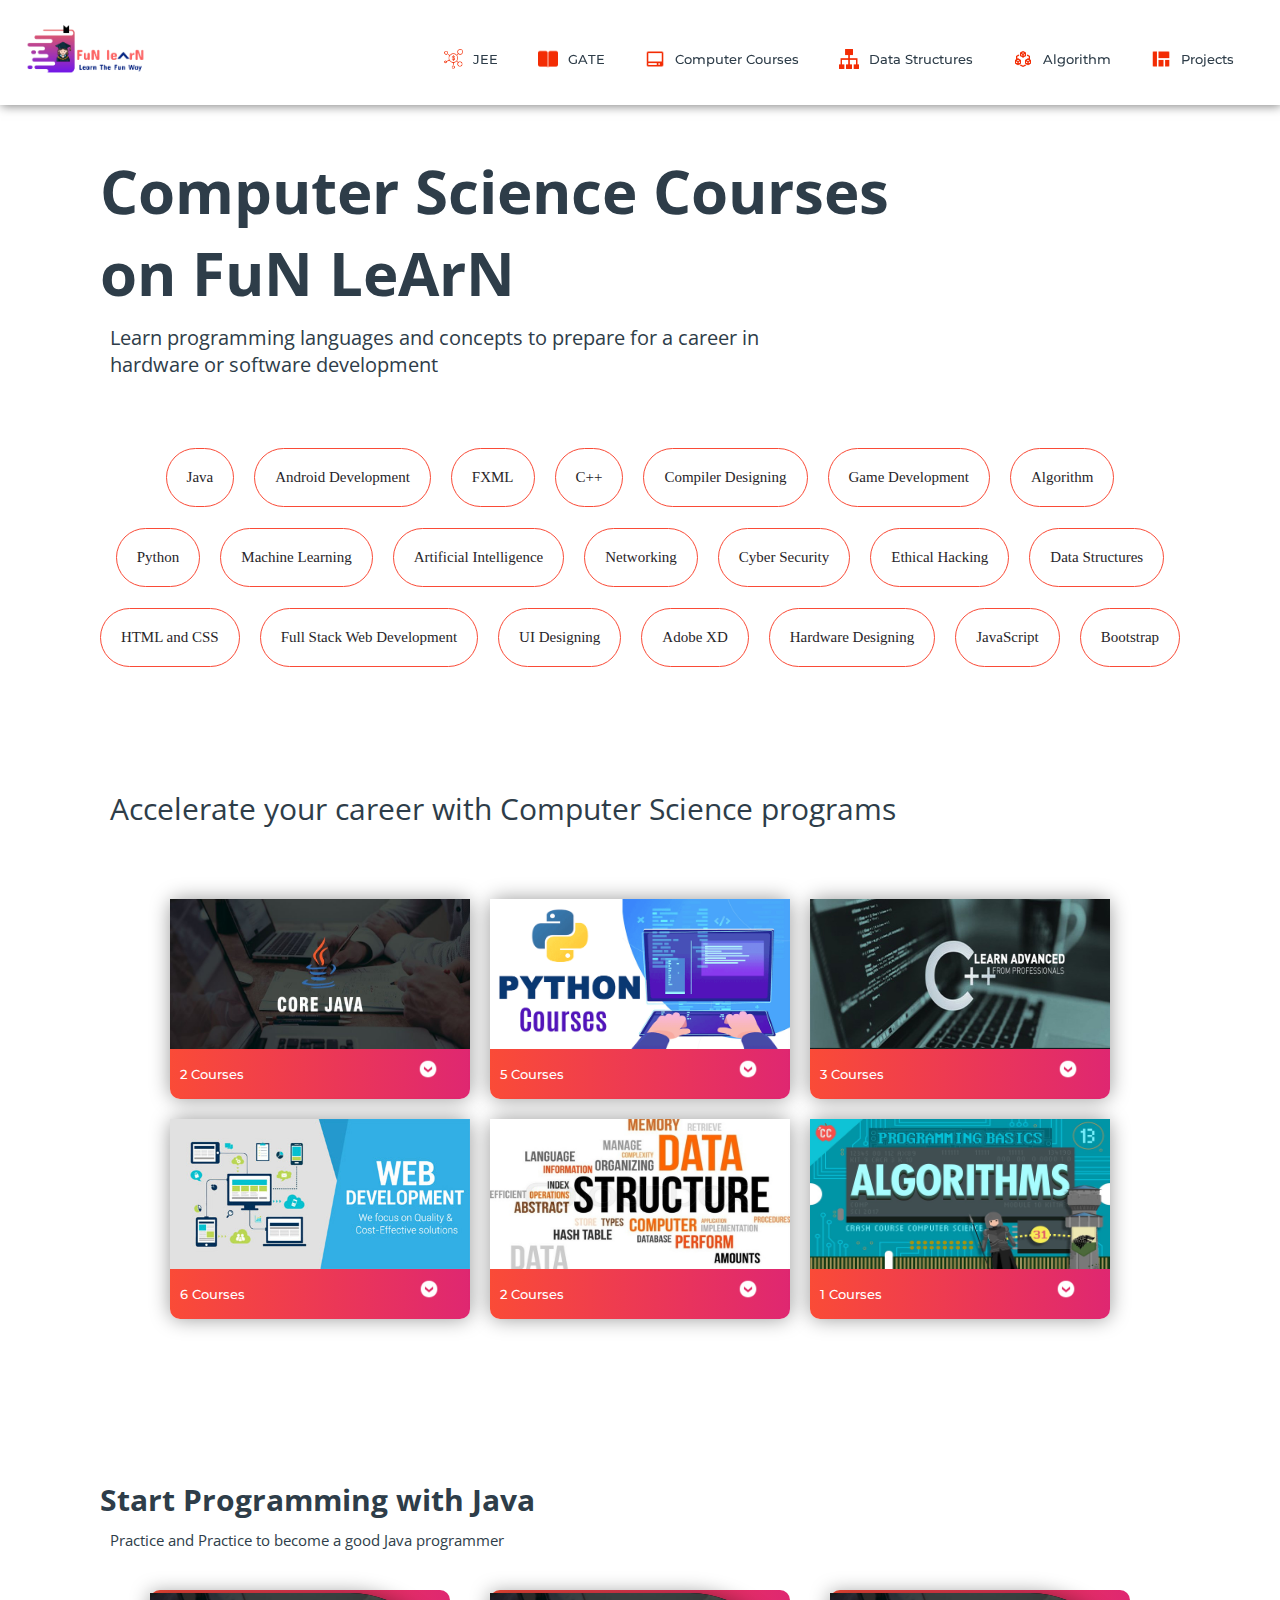
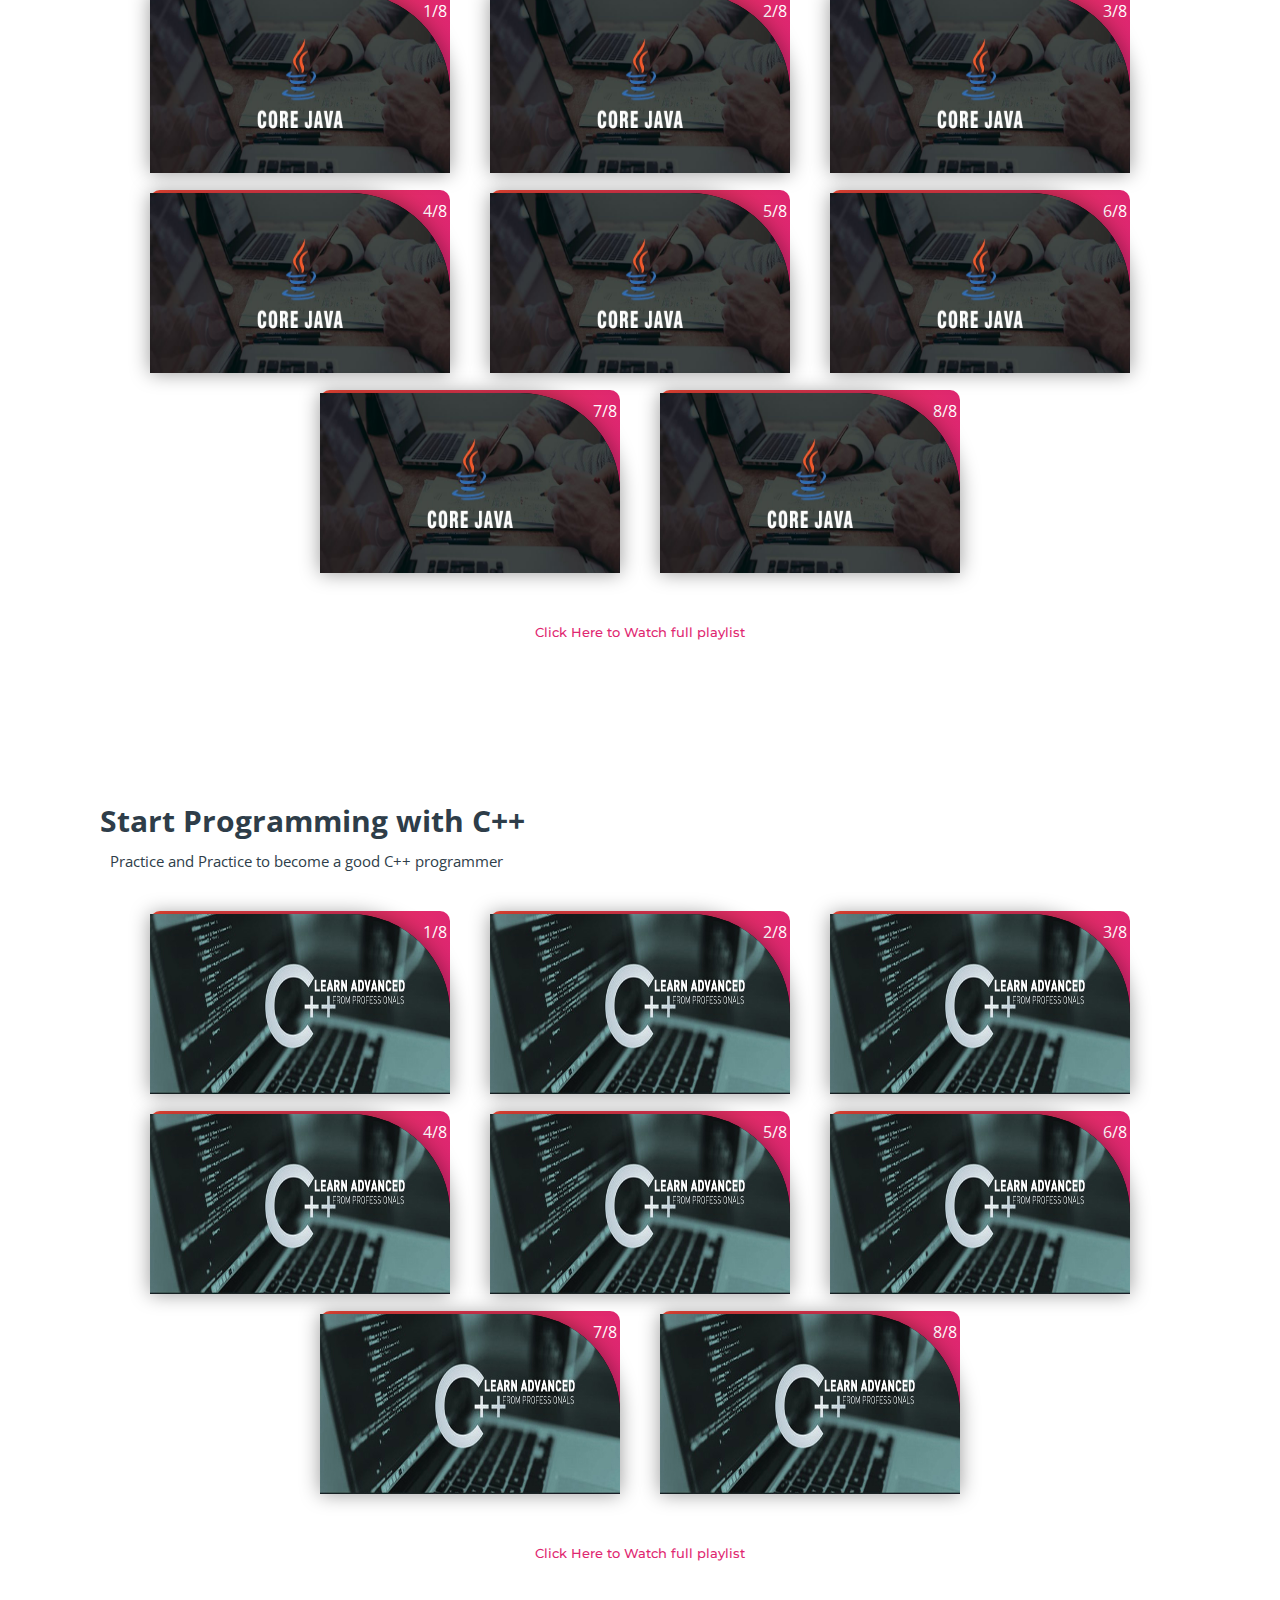
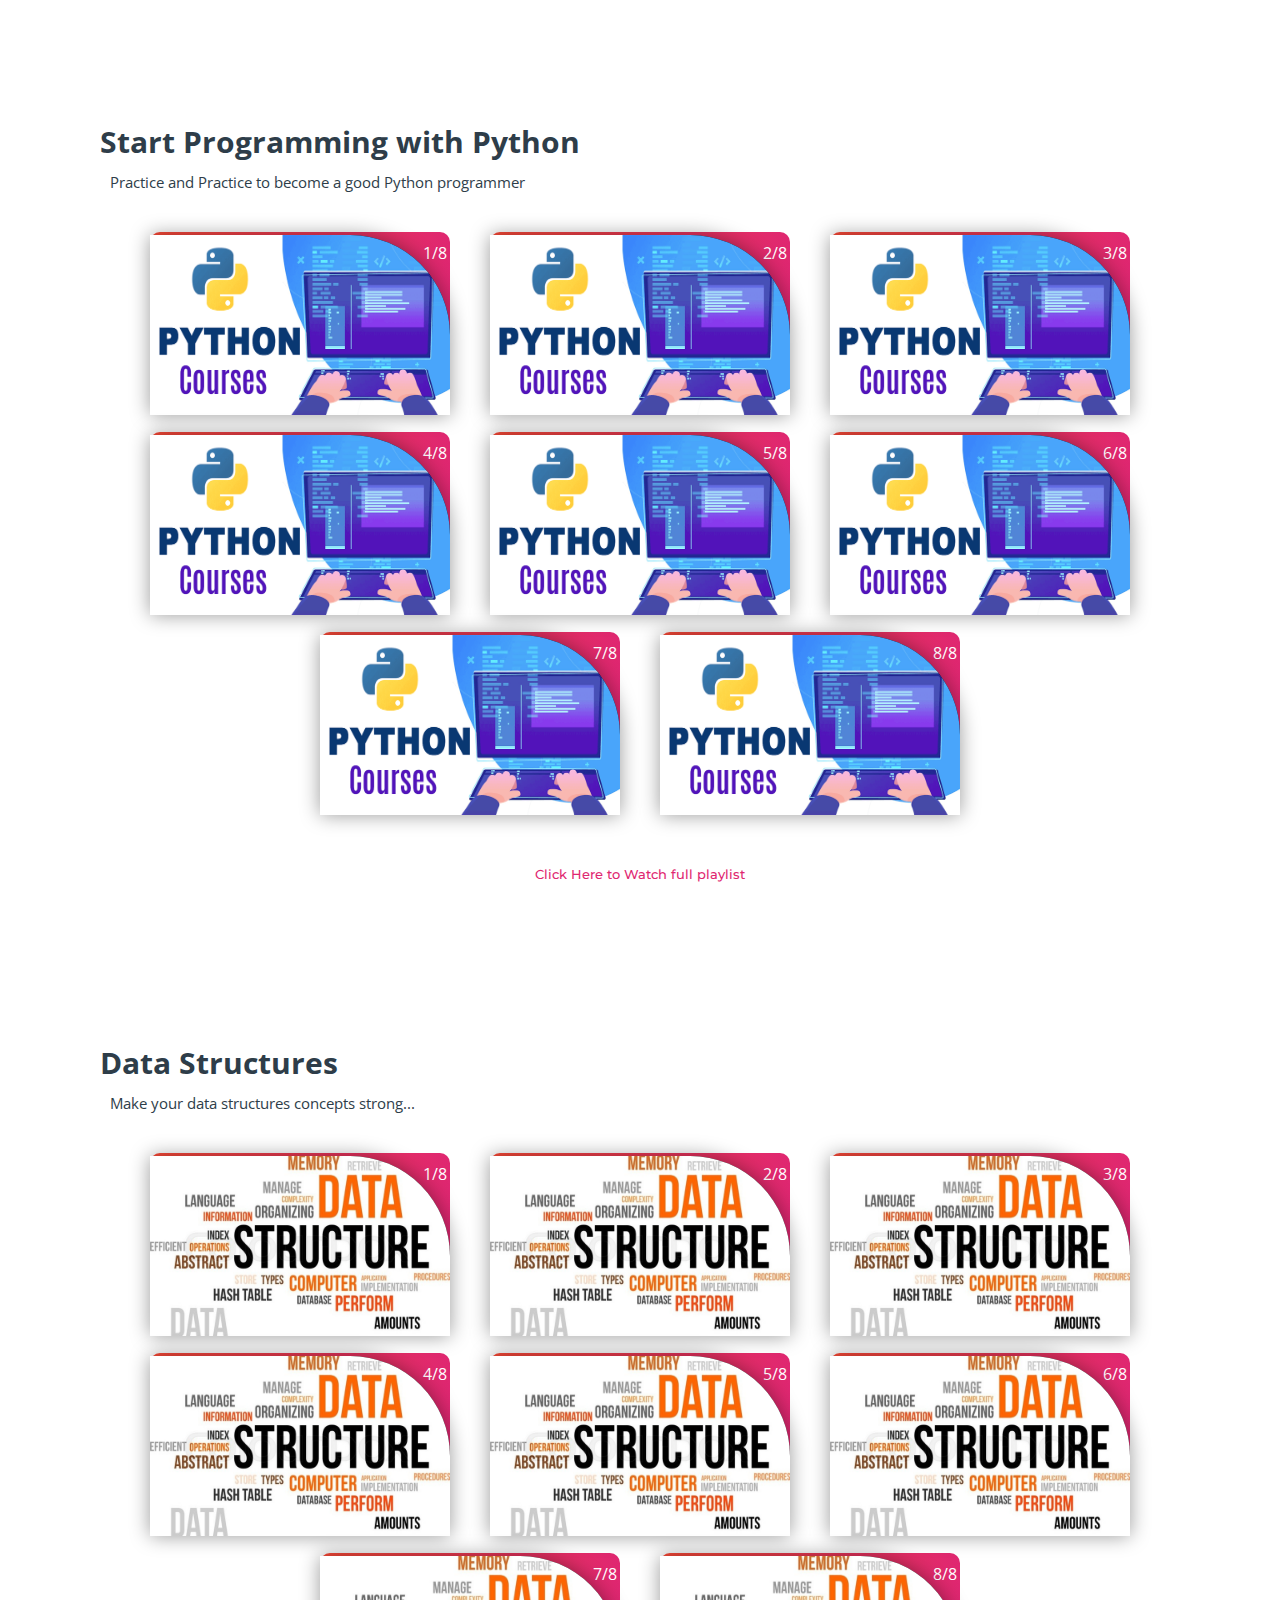
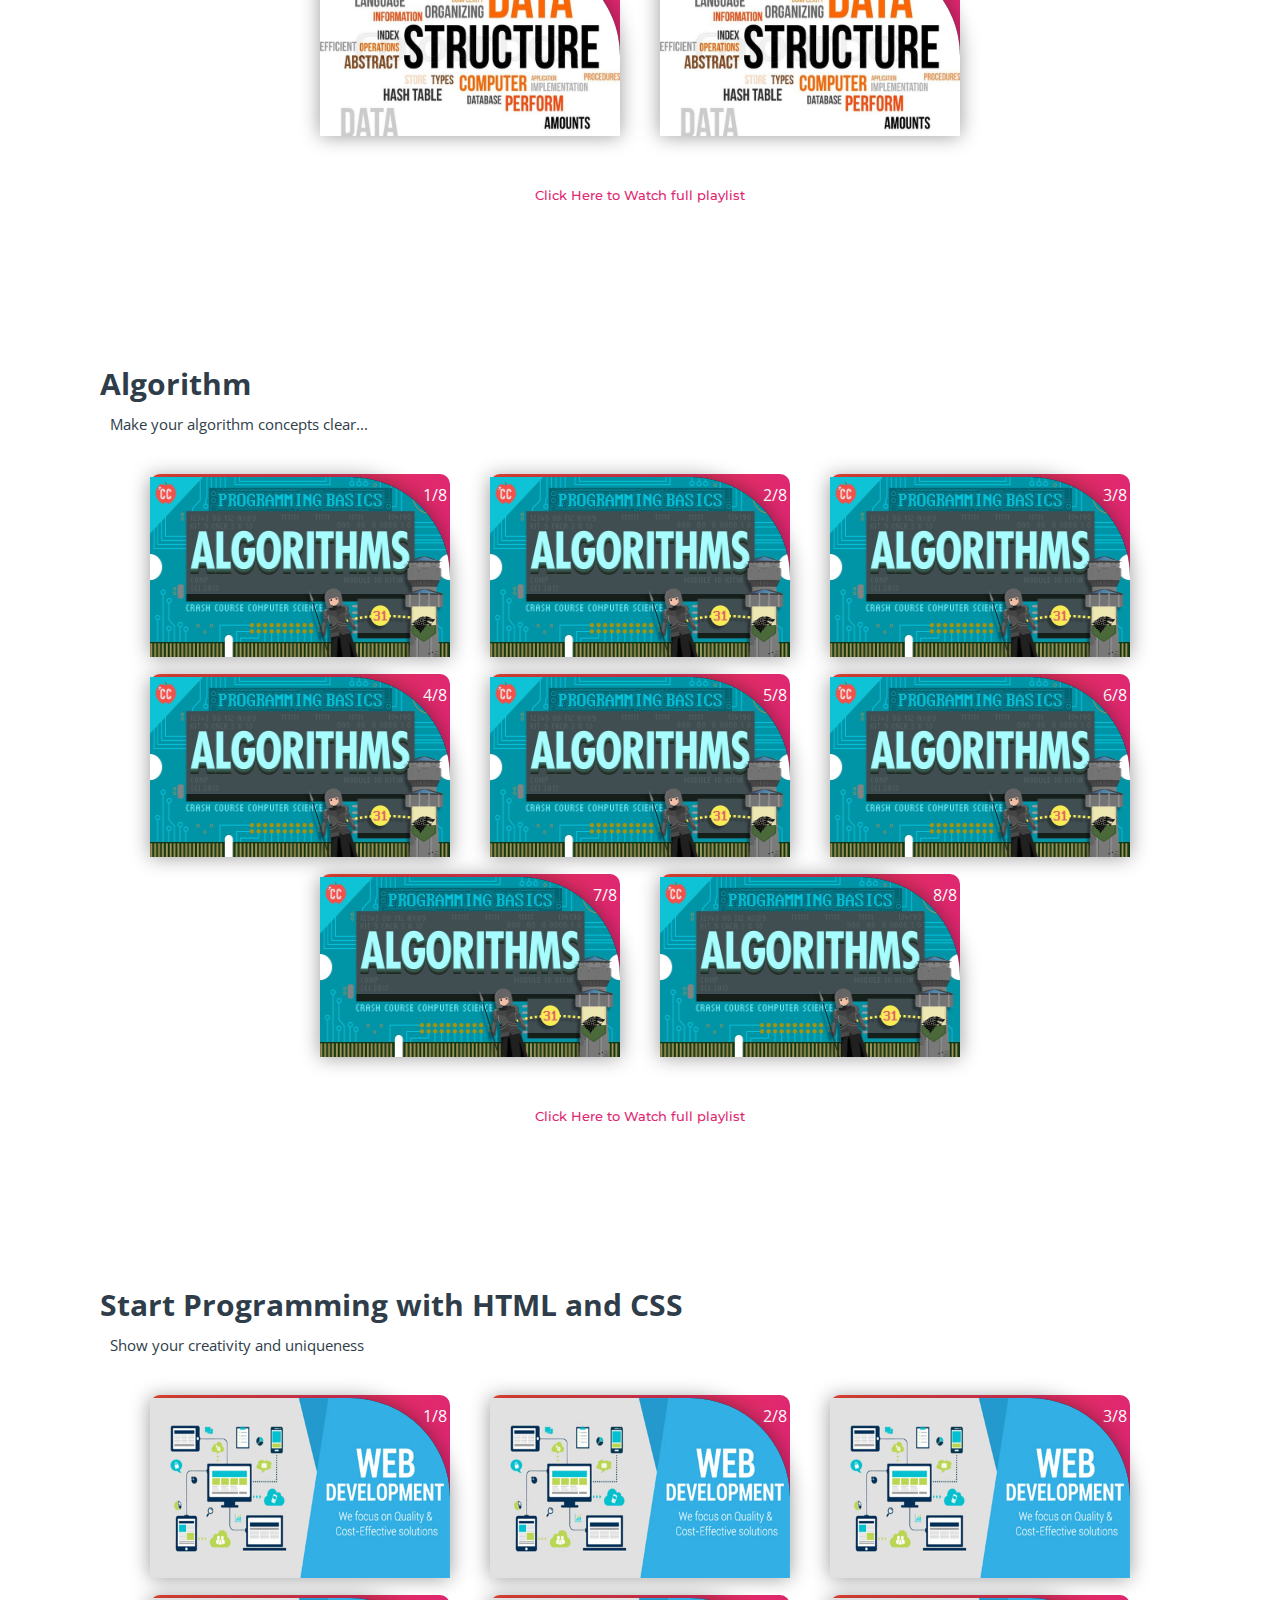
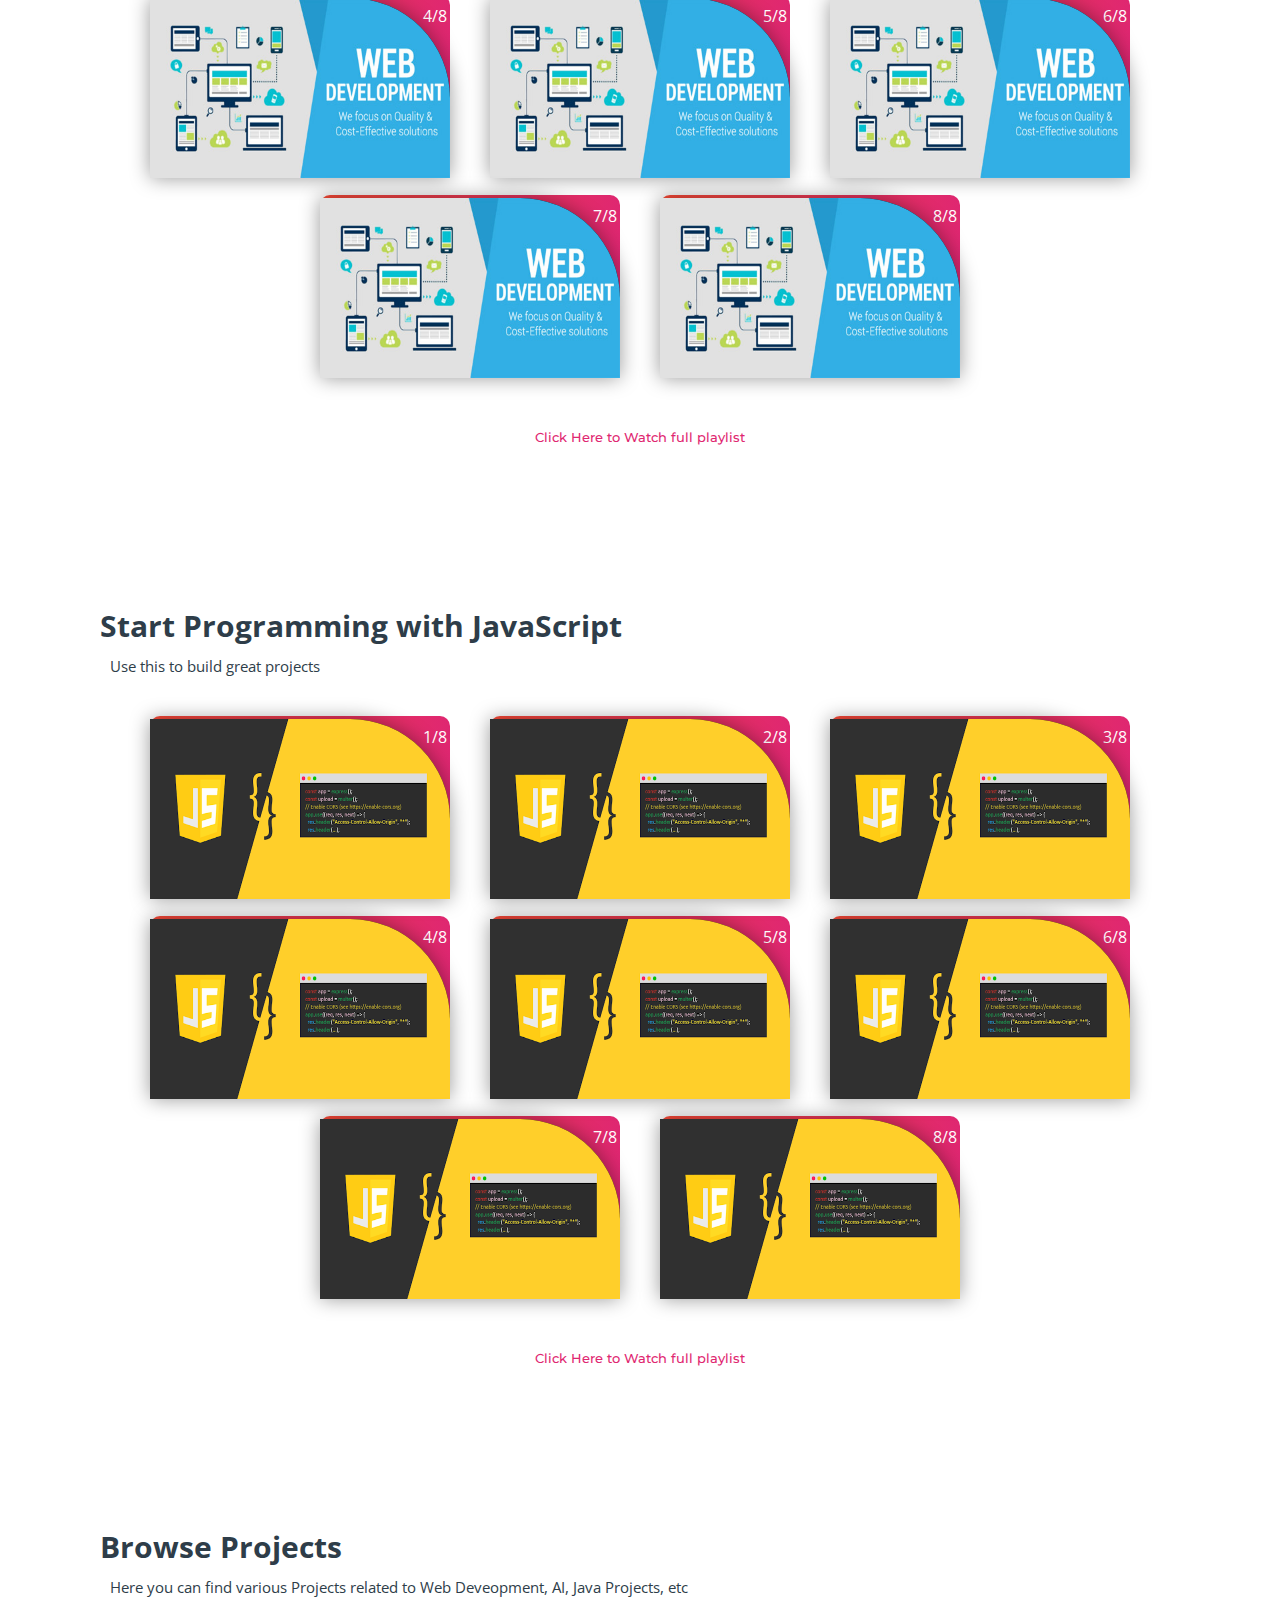
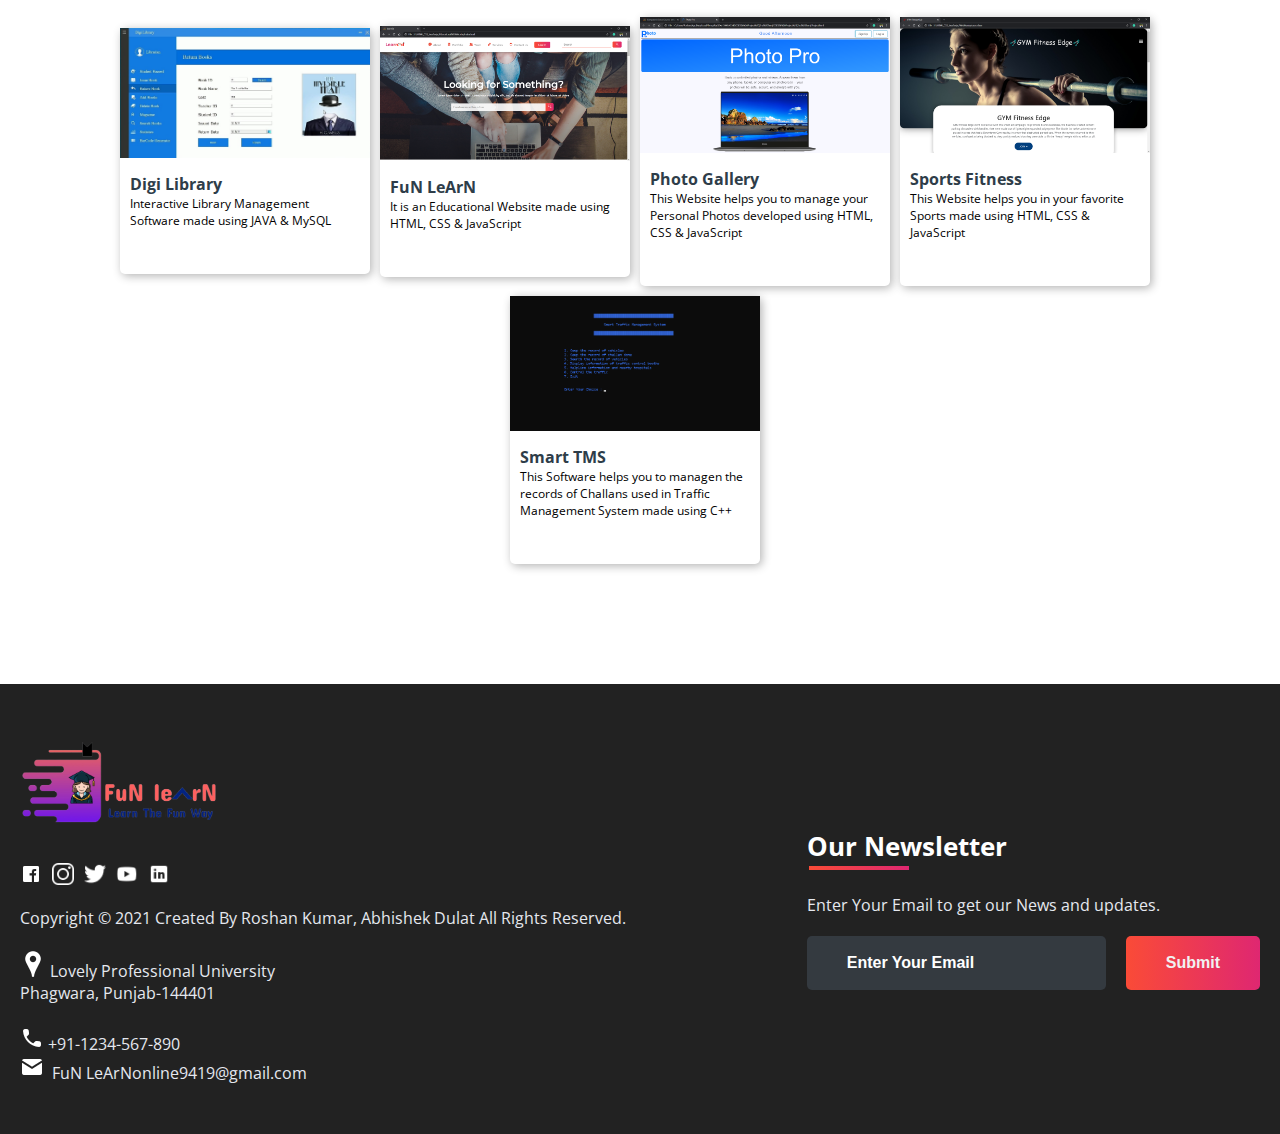
<file: subjects/computer_courses.html>
<!DOCTYPE html>
<html>
<head>
	<link rel="shortcut icon" type="png" href="../images/icon/favicon.png">
	<title>Computer Science Courses on FuN LeArN</title>
	<link rel="stylesheet" type="text/css" href="subjects.css">
	<script type="text/javascript" src="../script.js"></script>
</head>
<body>
	
<!-- NAVIGATION -->
	<header>
		<div class="nav" id="nav">
			<div id="FuN LeArN-logo">
			<a href="../index.html"><img src="../images/icon/vgvg-removebg.png" style="width: 120px;"></a></div>
			<div class="switch-tab" id="switch-tab" onclick="switchTAB()"><img src="../images/icon/menu.png"></div>
			<ul id="list-switch">
				<li><a href="jee.html"><img src="../images/courses/d1.png" class="icon">JEE</a></li>
				<li><a href="gate.html"><img src="../images/courses/paper.png" class="icon">GATE</a></li>
				<li><a href="#"><img src="../images/courses/computer.png" class="icon">Computer Courses</a></li>
				<li><a href="#data"><img src="../images/courses/data.png" class="icon">Data Structures</a></li>
				<li><a href="#algo"><img src="../images/courses/algo.png" class="icon">Algorithm</a></li>
				<li><a href="#projects"><img src="../images/courses/projects.png" class="icon">Projects</a></li>
			</ul>
			<div class="search" id="search-switch">
				<input type="search" placeholder="Search" class="srch"><button id="srchbtn"><img src="../images/icon/search.png"></button>
			</div>
		</div>
	</header>
	

<!-- MAIN Heading of Page -->
	<div class="title">
		<span>Computer Science Courses<br>on FuN LeArN</span>
		<div class="shortdesc">
			<p>Learn programming languages and concepts to prepare for a career in<br>hardware or software development</p>
		</div>
	</div>


<!-- Some KeyWords related to Topic -->
	<div class="course">
		<div class="cbox">
		<div class="det"><a href="#java">Java</a></div>
		<div class="det"><a href="https://developer.android.com/">Android Development</a></div>
		<div class="det"><a href="https://docs.oracle.com/javafx/2/get_started/fxml_tutorial.htm">FXML</a></div>
		<div class="det"><a href="#c++">C++</a></div>
		<div class="det"><a href="https://www.geeksforgeeks.org/introduction-of-compiler-design/">Compiler Designing</a></div>
		<div class="det"><a href="https://www.coursera.org/specializations/game-design-and-development">Game Development</a></div>
		<div class="det"><a href="#algo">Algorithm</a></div>
		</div>
		<div class="cbox">
		<div class="det"><a href="#python">Python</a></div>
		<div class="det"><a href="https://www.coursera.org/learn/machine-learning">Machine Learning</a></div>
		<div class="det"><a href="https://en.wikipedia.org/wiki/Artificial_intelligence">Artificial Intelligence</a></div>
		<div class="det"><a href="https://en.wikipedia.org/wiki/Network">Networking</a></div>
		<div class="det"><a href="https://www.kaspersky.co.in/resource-center/definitions/what-is-cyber-security">Cyber Security</a></div>
		<div class="det"><a href="https://www.eccouncil.org/ethical-hacking/">Ethical Hacking</a></div>
		<div class="det"><a href="#data">Data Structures</a></div>
		</div>
		<div class="cbox">
		<div class="det"><a href="#html_css">HTML and CSS</a></div>
		<div class="det"><a href="https://www.udacity.com/course/full-stack-web-developer-nanodegree--nd0044">Full Stack Web Development</a></div>
		<div class="det"><a href="https://uxplanet.org/what-is-ui-vs-ux-design-and-the-difference-d9113f6612de?gi=6d9d13f4cc95">UI Designing</a></div>
		<div class="det"><a href="https://www.adobe.com/in/products/xd.html">Adobe XD</a></div>
		<div class="det"><a href="https://www.sciencedirect.com/topics/computer-science/hardware-design">Hardware Designing</a></div>
		<div class="det"><a href="#javascript">JavaScript</a></div>
		<div class="det"><a href="#html_css">Bootstrap</a></div>
		</div>
	</div>


<!-- Courses Available -->
	<div class="inbt">
		Accelerate your career with Computer Science programs
	</div>

	<div class="ccard">
	<center>
		<div class="ccardbox">
			<div class="dcard">
				<div class="fpart"><img src="../images/courses/java-course.jpg"></div>
				<a href="#java"><div class="spart">2 Courses <img src="../images/icon/dropdown.png"></div></a>
			</div>
			<div class="dcard">
				<div class="fpart"><img src="../images/courses/python-course.png"></div>
				<a href="#python"><div class="spart">5 Courses <img src="../images/icon/dropdown.png"></div></a>
			</div>
			<div class="dcard">
				<div class="fpart"><img src="../images/courses/c-course.jpg"></div>
				<a href="#c++"><div class="spart">3 Courses <img src="../images/icon/dropdown.png"></div></a>
			</div>
		</div>
		<div class="ccardbox">
			<div class="dcard">
				<div class="fpart"><img src="../images/courses/web-course.jpg"></div>
				<a href="#html_css"><div class="spart">6 Courses <img src="../images/icon/dropdown.png"></div></a>
			</div>
			<div class="dcard">
				<div class="fpart"><img src="../images/courses/data-course.jpg"></div>
				<a href="#data"><div class="spart">2 Courses <img src="../images/icon/dropdown.png"></div></a>
			</div>
			<div class="dcard">
				<div class="fpart"><img src="../images/courses/algo-course.jpg"></div>
				<a href="#algo"><div class="spart">1 Courses <img src="../images/icon/dropdown.png"></div></a>
			</div>
		</div>
	</center>
	</div>


<!-- Videos on JAVA Lectures -->
	<div class="title2" id="java">
		<span>Start Programming with Java</span>
		<div class="shortdesc2">
			<p>Practice and Practice to become a good Java programmer</p>
		</div>
	</div>
	
	<center>
		<div class="ccardbox2">
			<div class="dcard2"><span class="tag" >1/8</span>
				<div class="fpart2">
					<img src="../images/courses/java-course.jpg">
					<iframe src="https://www.youtube.com/embed/IsLyduxZ9sc" frameborder="0" allow="accelerometer; autoplay; encrypted-media; gyroscope; picture-in-picture" allowfullscreen></iframe>
				</div>
			</div>
			<div class="dcard2"><span class="tag" >2/8</span>
				<div class="fpart2">
					<img src="../images/courses/java-course.jpg">
					<iframe src="https://www.youtube.com/embed/U_vuESBFEpE" frameborder="0" allow="accelerometer; autoplay; encrypted-media; gyroscope; picture-in-picture" allowfullscreen></iframe>
				</div>
			</div>
			<div class="dcard2"><span class="tag" >3/8</span>
				<div class="fpart2">
					<img src="../images/courses/java-course.jpg">
					<iframe src="https://www.youtube.com/embed/7i8vbPA37y0" frameborder="0" allow="accelerometer; autoplay; encrypted-media; gyroscope; picture-in-picture" allowfullscreen></iframe>
				</div>
			</div>
			<div class="dcard2"><span class="tag" >4/8</span>
				<div class="fpart2">
					<img src="../images/courses/java-course.jpg">
					<iframe src="https://www.youtube.com/embed/FB47F-QIk3k" frameborder="0" allow="accelerometer; autoplay; encrypted-media; gyroscope; picture-in-picture" allowfullscreen></iframe>
				</div>
			</div>
			<div class="dcard2"><span class="tag" >5/8</span>
				<div class="fpart2">
					<img src="../images/courses/java-course.jpg">
					<iframe src="https://www.youtube.com/embed/8qyVcHJ1Et4" frameborder="0" allow="accelerometer; autoplay; encrypted-media; gyroscope; picture-in-picture" allowfullscreen></iframe>
				</div>
			</div>
			<div class="dcard2"><span class="tag" >6/8</span>
				<div class="fpart2">
					<img src="../images/courses/java-course.jpg">
					<iframe src="https://www.youtube.com/embed/N53Vf8HGd-0" frameborder="0" allow="accelerometer; autoplay; encrypted-media; gyroscope; picture-in-picture" allowfullscreen></iframe>
				</div>
			</div>
			<div class="dcard2"><span class="tag" >7/8</span>
				<div class="fpart2">
					<img src="../images/courses/java-course.jpg">
					<iframe src="https://www.youtube.com/embed/slz2Vc904Qg" frameborder="0" allow="accelerometer; autoplay; encrypted-media; gyroscope; picture-in-picture" allowfullscreen></iframe>
				</div>
			</div>
			<div class="dcard2"><span class="tag" >8/8</span>
				<div class="fpart2">
					<img src="../images/courses/java-course.jpg">
					<iframe src="https://www.youtube.com/embed/Q0NVRQP1Z5g" frameborder="0" allow="accelerometer; autoplay; encrypted-media; gyroscope; picture-in-picture" allowfullscreen></iframe>
				</div>
			</div>
		</div>
	</center>
	<br><br>
	<div class="click-me">
		<a href="https://www.youtube.com/watch?v=IsLyduxZ9sc&list=PLX9Zi6XTqOKQ7TdRz0QynGIKuMV9Q2H8E" target="_blank">Click Here to Watch full playlist</a>
	</div>

<!-- Videos on C++ Lectures -->

	<div class="title2" id="c++">
		<span>Start Programming with C++</span>
		<div class="shortdesc2">
			<p>Practice and Practice to become a good C++ programmer</p>
		</div>
	</div>
	<center>
		<div class="ccardbox2">
			<div class="dcard2"><span class="tag" >1/8</span>
				<div class="fpart2"><img src="../images/courses/c-course.jpg">
					<iframe src="https://www.youtube.com/embed/Iuo9PpGE04Y" frameborder="0" allow="accelerometer; autoplay; encrypted-media; gyroscope; picture-in-picture" allowfullscreen></iframe>
				</div>
			</div>
			<div class="dcard2"><span class="tag" >2/8</span>
				<div class="fpart2"><img src="../images/courses/c-course.jpg">
					<iframe src="https://www.youtube.com/embed/52dHKRD7cdg" frameborder="0" allow="accelerometer; autoplay; encrypted-media; gyroscope; picture-in-picture" allowfullscreen></iframe>
				</div>
			</div>
			<div class="dcard2"><span class="tag" >3/8</span>
				<div class="fpart2"><img src="../images/courses/c-course.jpg">
					<iframe src="https://www.youtube.com/embed/Iuo9PpGE04Y" frameborder="0" allow="accelerometer; autoplay; encrypted-media; gyroscope; picture-in-picture" allowfullscreen></iframe>
				</div>
			</div>
			<div class="dcard2"><span class="tag" >4/8</span>
				<div class="fpart2"><img src="../images/courses/c-course.jpg">
					<iframe src="https://www.youtube.com/embed/Iuo9PpGE04Y" frameborder="0" allow="accelerometer; autoplay; encrypted-media; gyroscope; picture-in-picture" allowfullscreen></iframe>
				</div>
			</div>
		
			<div class="dcard2"><span class="tag" >5/8</span>
				<div class="fpart2"><img src="../images/courses/c-course.jpg">
					<iframe src="https://www.youtube.com/embed/Iuo9PpGE04Y" frameborder="0" allow="accelerometer; autoplay; encrypted-media; gyroscope; picture-in-picture" allowfullscreen></iframe>
				</div>
			</div>
			<div class="dcard2"><span class="tag" >6/8</span>
				<div class="fpart2"><img src="../images/courses/c-course.jpg">
					<iframe src="https://www.youtube.com/embed/Iuo9PpGE04Y" frameborder="0" allow="accelerometer; autoplay; encrypted-media; gyroscope; picture-in-picture" allowfullscreen></iframe>
				</div>
			</div>
			<div class="dcard2"><span class="tag" >7/8</span>
				<div class="fpart2"><img src="../images/courses/c-course.jpg">
					<iframe src="https://www.youtube.com/embed/Iuo9PpGE04Y" frameborder="0" allow="accelerometer; autoplay; encrypted-media; gyroscope; picture-in-picture" allowfullscreen></iframe>
				</div>
			</div>
			<div class="dcard2"><span class="tag" >8/8</span>
				<div class="fpart2"><img src="../images/courses/c-course.jpg">
					<iframe src="https://www.youtube.com/embed/Iuo9PpGE04Y" frameborder="0" allow="accelerometer; autoplay; encrypted-media; gyroscope; picture-in-picture" allowfullscreen></iframe>
				</div>
			</div>
		</div>
	</center>
<br><br>
	<div class="click-me">
		<a href="https://www.youtube.com/watch?v=Iuo9PpGE04Y&feature=youtu.be" target="_blank">Click Here to Watch full playlist</a>
	</div>

<!-- Videos on PYTHON Lectures -->

	<div class="title2" id="python">
		<span>Start Programming with Python</span>
		<div class="shortdesc2">
			<p>Practice and Practice to become a good Python programmer</p>
		</div>
	</div>
	<center>
		<div class="ccardbox2">
			<div class="dcard2"><span class="tag" >1/8</span>
				<div class="fpart2"><img src="../images/courses/python-course.png">
					<iframe src="https://www.youtube.com/embed/QXeEoD0pB3E" frameborder="0" allow="accelerometer; autoplay; encrypted-media; gyroscope; picture-in-picture" allowfullscreen></iframe>
				</div>
			</div>
			<div class="dcard2"><span class="tag" >2/8</span>
				<div class="fpart2"><img src="../images/courses/python-course.png">
					<iframe src="https://www.youtube.com/embed/QXeEoD0pB3E" frameborder="0" allow="accelerometer; autoplay; encrypted-media; gyroscope; picture-in-picture" allowfullscreen></iframe>
				</div>
			</div>
			<div class="dcard2"><span class="tag" >3/8</span>
				<div class="fpart2"><img src="../images/courses/python-course.png">
					<iframe src="https://www.youtube.com/embed/QXeEoD0pB3E" frameborder="0" allow="accelerometer; autoplay; encrypted-media; gyroscope; picture-in-picture" allowfullscreen></iframe>
				</div>
			</div>
			<div class="dcard2"><span class="tag" >4/8</span>
				<div class="fpart2"><img src="../images/courses/python-course.png">
					<iframe src="https://www.youtube.com/embed/QXeEoD0pB3E" frameborder="0" allow="accelerometer; autoplay; encrypted-media; gyroscope; picture-in-picture" allowfullscreen></iframe>
				</div>
			</div>
		
			<div class="dcard2"><span class="tag" >5/8</span>
				<div class="fpart2"><img src="../images/courses/python-course.png">
					<iframe src="https://www.youtube.com/embed/QXeEoD0pB3E" frameborder="0" allow="accelerometer; autoplay; encrypted-media; gyroscope; picture-in-picture" allowfullscreen></iframe>
				</div>
			</div>
			<div class="dcard2"><span class="tag" >6/8</span>
				<div class="fpart2"><img src="../images/courses/python-course.png">
					<iframe src="https://www.youtube.com/embed/QXeEoD0pB3E" frameborder="0" allow="accelerometer; autoplay; encrypted-media; gyroscope; picture-in-picture" allowfullscreen></iframe>
				</div>
			</div>
			<div class="dcard2"><span class="tag" >7/8</span>
				<div class="fpart2"><img src="../images/courses/python-course.png">
					<iframe src="https://www.youtube.com/embed/QXeEoD0pB3E" frameborder="0" allow="accelerometer; autoplay; encrypted-media; gyroscope; picture-in-picture" allowfullscreen></iframe>
				</div>
			</div>
			<div class="dcard2"><span class="tag" >8/8</span>
				<div class="fpart2"><img src="../images/courses/python-course.png">
					<iframe src="https://www.youtube.com/embed/QXeEoD0pB3E" frameborder="0" allow="accelerometer; autoplay; encrypted-media; gyroscope; picture-in-picture" allowfullscreen></iframe>
				</div>
			</div>
		</div>
	</center>

<br><br>
	<div class="click-me">
		<a href="https://youtu.be/QXeEoD0pB3E" target="_blank">Click Here to Watch full playlist</a>
	</div>
<!-- Videos on DATA STRUCTURES Lectures -->

	<div class="title2" id="data">
		<span>Data Structures</span>
		<div class="shortdesc2">
			<p>Make your data structures concepts strong...</p>
		</div>
	</div>
	<center>
		<div class="ccardbox2">
			<div class="dcard2"><span class="tag" >1/8</span>
				<div class="fpart2"><img src="../images/courses/data-course.jpg">
					<iframe src="https://www.youtube.com/embed/Db9ZYbJONHc" frameborder="0" allow="accelerometer; autoplay; encrypted-media; gyroscope; picture-in-picture" allowfullscreen></iframe>
				</div>
			</div>
			<div class="dcard2"><span class="tag" >2/8</span>
				<div class="fpart2"><img src="../images/courses/data-course.jpg">
					<iframe src="https://www.youtube.com/embed/Db9ZYbJONHc" frameborder="0" allow="accelerometer; autoplay; encrypted-media; gyroscope; picture-in-picture" allowfullscreen></iframe>
				</div>
			</div>
			<div class="dcard2"><span class="tag" >3/8</span>
				<div class="fpart2"><img src="../images/courses/data-course.jpg">
					<iframe src="https://www.youtube.com/embed/Db9ZYbJONHc" frameborder="0" allow="accelerometer; autoplay; encrypted-media; gyroscope; picture-in-picture" allowfullscreen></iframe>
				</div>
			</div>
			<div class="dcard2"><span class="tag" >4/8</span>
				<div class="fpart2"><img src="../images/courses/data-course.jpg">
					<iframe src="https://www.youtube.com/embed/Db9ZYbJONHc" frameborder="0" allow="accelerometer; autoplay; encrypted-media; gyroscope; picture-in-picture" allowfullscreen></iframe>
				</div>
			</div>
		
			<div class="dcard2"><span class="tag" >5/8</span>
				<div class="fpart2"><img src="../images/courses/data-course.jpg">
					<iframe src="https://www.youtube.com/embed/Db9ZYbJONHc" frameborder="0" allow="accelerometer; autoplay; encrypted-media; gyroscope; picture-in-picture" allowfullscreen></iframe>
				</div>
			</div>
			<div class="dcard2"><span class="tag" >6/8</span>
				<div class="fpart2"><img src="../images/courses/data-course.jpg">
					<iframe src="https://www.youtube.com/embed/Db9ZYbJONHc" frameborder="0" allow="accelerometer; autoplay; encrypted-media; gyroscope; picture-in-picture" allowfullscreen></iframe>
				</div>
			</div>
			<div class="dcard2"><span class="tag" >7/8</span>
				<div class="fpart2"><img src="../images/courses/data-course.jpg">
					<iframe src="https://www.youtube.com/embed/Db9ZYbJONHc" frameborder="0" allow="accelerometer; autoplay; encrypted-media; gyroscope; picture-in-picture" allowfullscreen></iframe>
				</div>
			</div>
			<div class="dcard2"><span class="tag" >8/8</span>
				<div class="fpart2"><img src="../images/courses/data-course.jpg">
					<iframe src="https://www.youtube.com/embed/Db9ZYbJONHc" frameborder="0" allow="accelerometer; autoplay; encrypted-media; gyroscope; picture-in-picture" allowfullscreen></iframe>
				</div>
			</div>
		</div>
	</center>
<br><br>
	<div class="click-me">
		<a href="https://www.youtube.com/watch?v=Db9ZYbJONHc" target="_blank">Click Here to Watch full playlist</a>
	</div>

<!-- Videos on ALGORITHM Lectures -->

	<div class="title2" id="algo">
		<span>Algorithm</span>
		<div class="shortdesc2">
			<p>Make your algorithm concepts clear...</p>
		</div>
	</div>
	<center>
		<div class="ccardbox2">
			<div class="dcard2"><span class="tag" >1/8</span>
				<div class="fpart2"><img src="../images/courses/algo-course.jpg">
					<iframe src="https://www.youtube.com/embed/0IAPZzGSbME" frameborder="0" allow="accelerometer; autoplay; encrypted-media; gyroscope; picture-in-picture" allowfullscreen></iframe>
				</div>
			</div>
			<div class="dcard2"><span class="tag" >2/8</span>
				<div class="fpart2"><img src="../images/courses/algo-course.jpg">
					<iframe src="https://www.youtube.com/embed/0IAPZzGSbME" frameborder="0" allow="accelerometer; autoplay; encrypted-media; gyroscope; picture-in-picture" allowfullscreen></iframe>
				</div>
			</div>
			<div class="dcard2"><span class="tag" >3/8</span>
				<div class="fpart2"><img src="../images/courses/algo-course.jpg">
					<iframe src="https://www.youtube.com/embed/0IAPZzGSbME" frameborder="0" allow="accelerometer; autoplay; encrypted-media; gyroscope; picture-in-picture" allowfullscreen></iframe>
				</div>
			</div>
			<div class="dcard2"><span class="tag" >4/8</span>
				<div class="fpart2"><img src="../images/courses/algo-course.jpg">
					<iframe src="https://www.youtube.com/embed/0IAPZzGSbME" frameborder="0" allow="accelerometer; autoplay; encrypted-media; gyroscope; picture-in-picture" allowfullscreen></iframe>
				</div>
			</div>
		
			<div class="dcard2"><span class="tag" >5/8</span>
				<div class="fpart2"><img src="../images/courses/algo-course.jpg">
					<iframe src="https://www.youtube.com/embed/0IAPZzGSbME" frameborder="0" allow="accelerometer; autoplay; encrypted-media; gyroscope; picture-in-picture" allowfullscreen></iframe>
				</div>
			</div>
			<div class="dcard2"><span class="tag" >6/8</span>
				<div class="fpart2"><img src="../images/courses/algo-course.jpg">
					<iframe src="https://www.youtube.com/embed/0IAPZzGSbME" frameborder="0" allow="accelerometer; autoplay; encrypted-media; gyroscope; picture-in-picture" allowfullscreen></iframe>
				</div>
			</div>
			<div class="dcard2"><span class="tag" >7/8</span>
				<div class="fpart2"><img src="../images/courses/algo-course.jpg">
					<iframe src="https://www.youtube.com/embed/0IAPZzGSbME" frameborder="0" allow="accelerometer; autoplay; encrypted-media; gyroscope; picture-in-picture" allowfullscreen></iframe>
				</div>
			</div>
			<div class="dcard2"><span class="tag" >8/8</span>
				<div class="fpart2"><img src="../images/courses/algo-course.jpg">
					<iframe src="https://www.youtube.com/embed/0IAPZzGSbME" frameborder="0" allow="accelerometer; autoplay; encrypted-media; gyroscope; picture-in-picture" allowfullscreen></iframe>
				</div>
			</div>
		</div>
	</center>
<br><br>
	<div class="click-me">
		<a href="https://www.youtube.com/watch?v=0IAPZzGSbME" target="_blank">Click Here to Watch full playlist</a>
	</div>

<!-- Videos on HTML and CSS Lectures -->

	<div class="title2" id="html_css">
		<span>Start Programming with HTML and CSS</span>
		<div class="shortdesc2">
			<p>Show your creativity and uniqueness</p>
		</div>
	</div>
	<center>
		<div class="ccardbox2">
			<div class="dcard2"><span class="tag" >1/8</span>
				<div class="fpart2"><img src="../images/courses/web-course.jpg">
					<iframe src="https://www.youtube.com/embed/TKYsuU86-DQ" frameborder="0" allow="accelerometer; autoplay; encrypted-media; gyroscope; picture-in-picture" allowfullscreen></iframe>
				</div>
			</div>
			<div class="dcard2"><span class="tag" >2/8</span>
				<div class="fpart2"><img src="../images/courses/web-course.jpg">
					<iframe src="https://www.youtube.com/embed/TKYsuU86-DQ" frameborder="0" allow="accelerometer; autoplay; encrypted-media; gyroscope; picture-in-picture" allowfullscreen></iframe>
				</div>
			</div>
			<div class="dcard2"><span class="tag" >3/8</span>
				<div class="fpart2"><img src="../images/courses/web-course.jpg">
					<iframe src="https://www.youtube.com/embed/TKYsuU86-DQ" frameborder="0" allow="accelerometer; autoplay; encrypted-media; gyroscope; picture-in-picture" allowfullscreen></iframe>
				</div>
			</div>
			<div class="dcard2"><span class="tag" >4/8</span>
				<div class="fpart2"><img src="../images/courses/web-course.jpg">
					<iframe src="https://www.youtube.com/embed/TKYsuU86-DQ" frameborder="0" allow="accelerometer; autoplay; encrypted-media; gyroscope; picture-in-picture" allowfullscreen></iframe>
				</div>
			</div>
		
			<div class="dcard2"><span class="tag" >5/8</span>
				<div class="fpart2"><img src="../images/courses/web-course.jpg">
					<iframe src="https://www.youtube.com/embed/TKYsuU86-DQ" frameborder="0" allow="accelerometer; autoplay; encrypted-media; gyroscope; picture-in-picture" allowfullscreen></iframe>
				</div>
			</div>
			<div class="dcard2"><span class="tag" >6/8</span>
				<div class="fpart2"><img src="../images/courses/web-course.jpg">
					<iframe src="https://www.youtube.com/embed/TKYsuU86-DQ" frameborder="0" allow="accelerometer; autoplay; encrypted-media; gyroscope; picture-in-picture" allowfullscreen></iframe>
				</div>
			</div>
			<div class="dcard2"><span class="tag" >7/8</span>
				<div class="fpart2"><img src="../images/courses/web-course.jpg">
					<iframe src="https://www.youtube.com/embed/TKYsuU86-DQ" frameborder="0" allow="accelerometer; autoplay; encrypted-media; gyroscope; picture-in-picture" allowfullscreen></iframe>
				</div>
			</div>
			<div class="dcard2"><span class="tag" >8/8</span>
				<div class="fpart2"><img src="../images/courses/web-course.jpg">
					<iframe src="https://www.youtube.com/embed/TKYsuU86-DQ" frameborder="0" allow="accelerometer; autoplay; encrypted-media; gyroscope; picture-in-picture" allowfullscreen></iframe>
				</div>
			</div>
		</div>
	</center>

<br><br>
	<div class="click-me">
		<a href="https://www.youtube.com/watch?v=TKYsuU86-DQ" target="_blank">Click Here to Watch full playlist</a>
	</div>
<!-- Videos on JAVASCRIPT Lectures -->

	<div class="title2" id="javascript">
		<span>Start Programming with JavaScript</span>
		<div class="shortdesc2">
			<p>Use this to build great projects</p>
		</div>
	</div>
	<center>
		<div class="ccardbox2">
			<div class="dcard2"><span class="tag" >1/8</span>
				<div class="fpart2"><img src="../images/courses/javascript-course.jpg">
					<iframe src="https://www.youtube.com/embed/uDwSnnhl1Ng" frameborder="0" allow="accelerometer; autoplay; encrypted-media; gyroscope; picture-in-picture" allowfullscreen></iframe>
				</div>
			</div>
			<div class="dcard2"><span class="tag" >2/8</span>
				<div class="fpart2"><img src="../images/courses/javascript-course.jpg">
					<iframe src="https://www.youtube.com/embed/uDwSnnhl1Ng" frameborder="0" allow="accelerometer; autoplay; encrypted-media; gyroscope; picture-in-picture" allowfullscreen></iframe>
				</div>
			</div>
			<div class="dcard2"><span class="tag" >3/8</span>
				<div class="fpart2"><img src="../images/courses/javascript-course.jpg">
					<iframe src="https://www.youtube.com/embed/uDwSnnhl1Ng" frameborder="0" allow="accelerometer; autoplay; encrypted-media; gyroscope; picture-in-picture" allowfullscreen></iframe>
				</div>
			</div>
			<div class="dcard2"><span class="tag" >4/8</span>
				<div class="fpart2"><img src="../images/courses/javascript-course.jpg">
					<iframe src="https://www.youtube.com/embed/uDwSnnhl1Ng" frameborder="0" allow="accelerometer; autoplay; encrypted-media; gyroscope; picture-in-picture" allowfullscreen></iframe>
				</div>
			</div>
		
			<div class="dcard2"><span class="tag" >5/8</span>
				<div class="fpart2"><img src="../images/courses/javascript-course.jpg">
					<iframe src="https://www.youtube.com/embed/uDwSnnhl1Ng" frameborder="0" allow="accelerometer; autoplay; encrypted-media; gyroscope; picture-in-picture" allowfullscreen></iframe>
				</div>
			</div>
			<div class="dcard2"><span class="tag" >6/8</span>
				<div class="fpart2"><img src="../images/courses/javascript-course.jpg">
					<iframe src="https://www.youtube.com/embed/uDwSnnhl1Ng" frameborder="0" allow="accelerometer; autoplay; encrypted-media; gyroscope; picture-in-picture" allowfullscreen></iframe>
				</div>
			</div>
			<div class="dcard2"><span class="tag" >7/8</span>
				<div class="fpart2"><img src="../images/courses/javascript-course.jpg">
					<iframe src="https://www.youtube.com/embed/uDwSnnhl1Ng" frameborder="0" allow="accelerometer; autoplay; encrypted-media; gyroscope; picture-in-picture" allowfullscreen></iframe>
				</div>
			</div>
			<div class="dcard2"><span class="tag" >8/8</span>
				<div class="fpart2"><img src="../images/courses/javascript-course.jpg">
					<iframe src="https://www.youtube.com/embed/uDwSnnhl1Ng" frameborder="0" allow="accelerometer; autoplay; encrypted-media; gyroscope; picture-in-picture" allowfullscreen></iframe>
				</div>
			</div>
		</div>
	</center>
<br><br>
	<div class="click-me">
		<a href="https://www.youtube.com/watch?v=uDwSnnhl1Ng" target="_blank">Click Here to Watch full playlist</a>
	</div>

<!-- PROJECTS -->
	<div class="title2" id="projects">
		<span>Browse Projects</span>
		<div class="shortdesc2">
			<p>Here you can find various Projects related to Web Deveopment, AI, Java Projects, etc</p>
		</div>
	</div>
	<div class="project-panel">
		<div class="project-card">
			<img src="../images/projects/p1.jpg">
			<div class="info">
				<h4>Digi Library</h4><p>Interactive Library Management Software made using JAVA & MySQL</p>
				<div class="download"><a href="https://github.com/roshan9419" target="_blank">Download</a></div>	
			</div>
		</div>
		<div class="project-card">
			<img src="../images/projects/p2.jpg">
			<div class="info">
				<h4>FuN LeArN</h4><p>It is an Educational Website made using HTML, CSS & JavaScript</p>
				<div class="download"><a href="https://github.com/roshan9419" target="_blank">Download</a></div>
			</div>
		</div>
		<div class="project-card">
			<img src="../images/projects/p3.jpg">
			<div class="info">
				<h4>Photo Gallery</h4><p>This Website helps you to manage your Personal Photos developed using HTML, CSS & JavaScript</p>
				<div class="download"><a href="https://github.com/roshan9419" target="_blank">Download</a></div>
			</div>
		</div>
		<div class="project-card">
			<img src="../images/projects/p4.jpg">
			<div class="info">
				<h4>Sports Fitness</h4><p>This Website helps you in your favorite Sports made using HTML, CSS & JavaScript</p>
				<div class="download"><a href="https://github.com/roshan9419" target="_blank">Download</a></div>
			</div>
		</div>
		<div class="project-card">
			<img src="../images/projects/p5.jpg">
			<div class="info">
				<h4>Smart TMS</h4><p>This Software helps you to managen the records of Challans used in Traffic Management System made using C++</p>
				<div class="download"><a href="https://github.com/roshan9419/smart_traffic" target="_blank">Download</a></div>
			</div>
		</div>

	</div>

<br><br><br><br><br>

<!-- FOOTER -->
<footer>
	<div class="footer-container">
		<div class="left-col">
			<img src="../images/icon/vgvg-removebg.png" style="width: 200px;"> 
			<div class="logo"></div>
			<div class="social-media">
				<a href="#"><img src="../images/icon\fb.png"></a>
				<a href="#"><img src="../images/icon\insta.png"></a>
				<a href="#"><img src="../images/icon\tt.png"></a>
				<a href="#"><img src="../images/icon\ytube.png"></a>
				<a href="#"><img src="../images/icon\linkedin.png"></a>
			</div><br><br>
			<p class="rights-text">Copyright © 2021 Created By Roshan Kumar, Abhishek Dulat All Rights Reserved.</p>
			<br><p><img src="../images/icon/location.png"> Lovely Professional University<br>Phagwara, Punjab-144401</p><br>
			<p><img src="../images/icon/phone.png"> +91-1234-567-890<br><img src="../images/icon/mail.png">&nbsp; FuN LeArNonline9419@gmail.com</p>
		</div>
		<div class="right-col">
			<h1 style="color: #fff">Our Newsletter</h1>
			<div class="border"></div><br>
			<p>Enter Your Email to get our News and updates.</p>
			<form class="newsletter-form">
				<input class="txtb" type="email" placeholder="Enter Your Email">
				<input class="btn" type="submit" value="Submit">
			</form>
		</div>
	</div>
</footer>

</body>
</html>
</file>
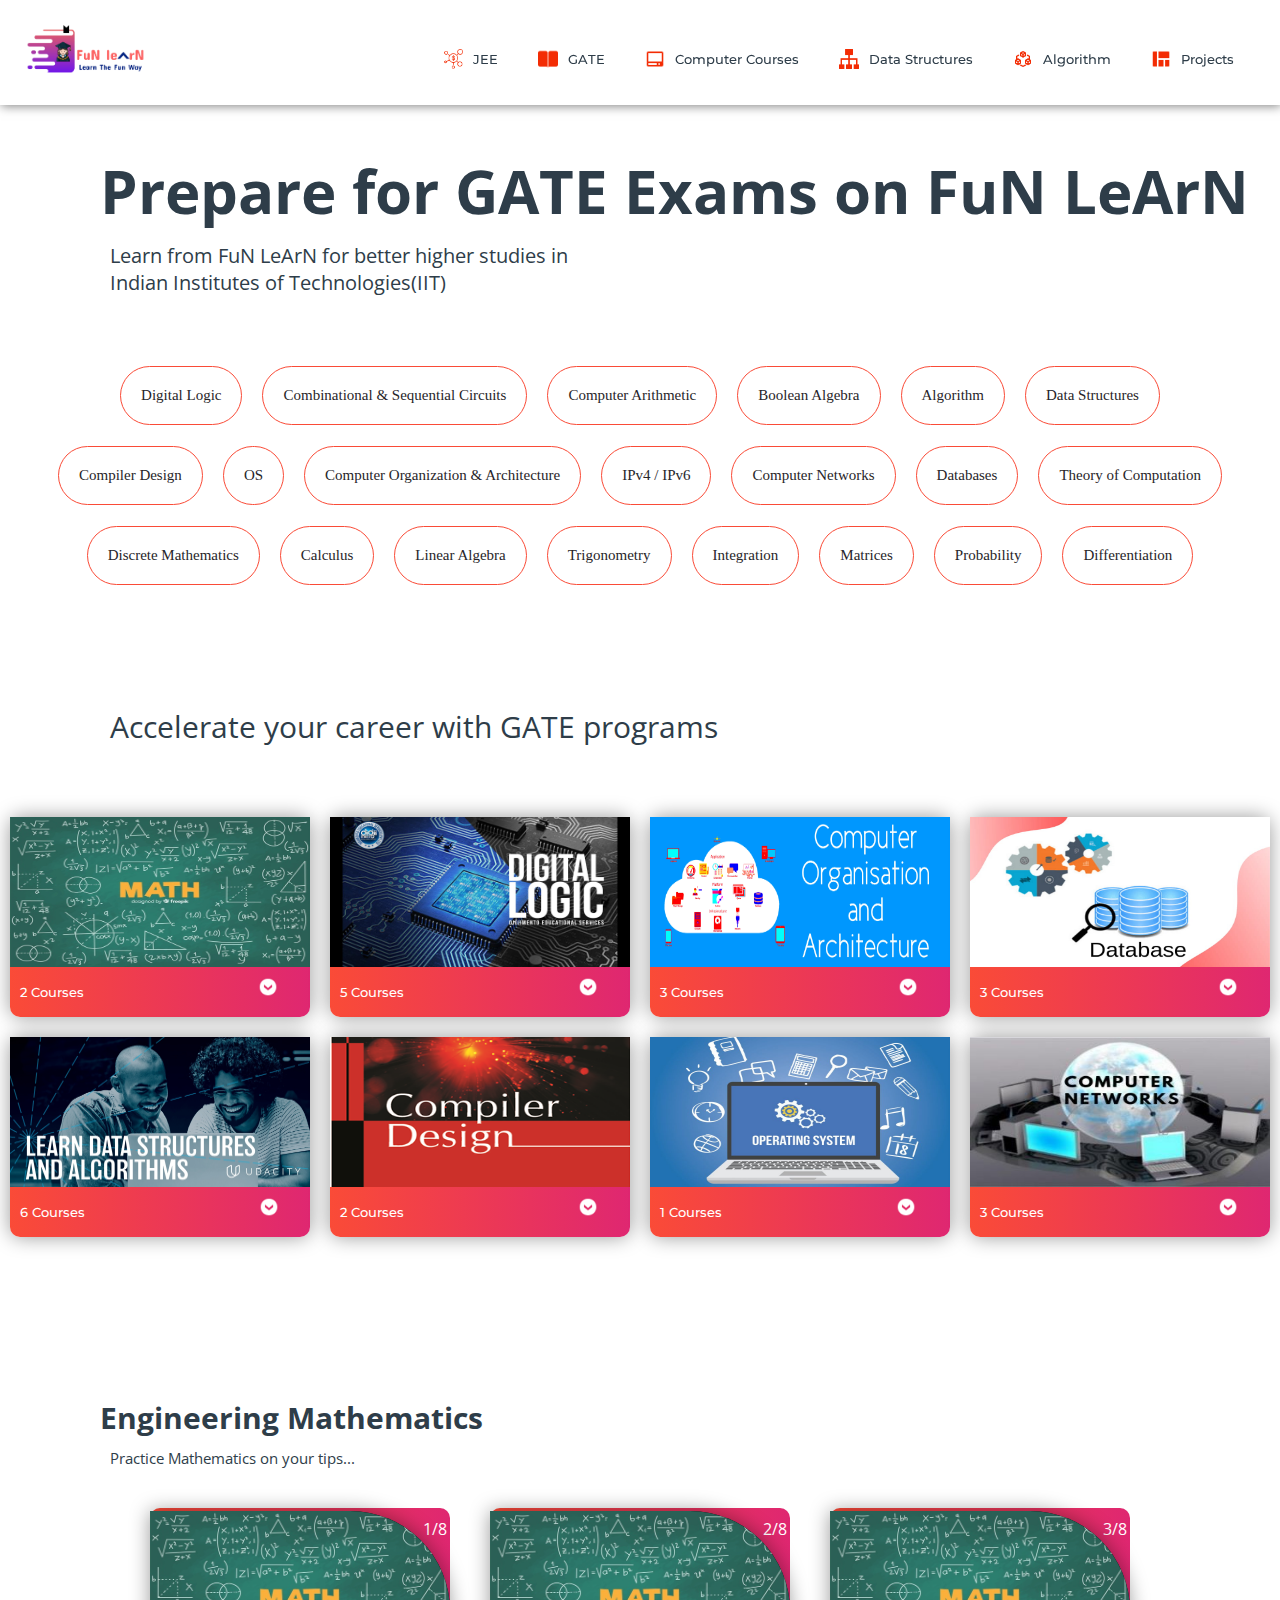
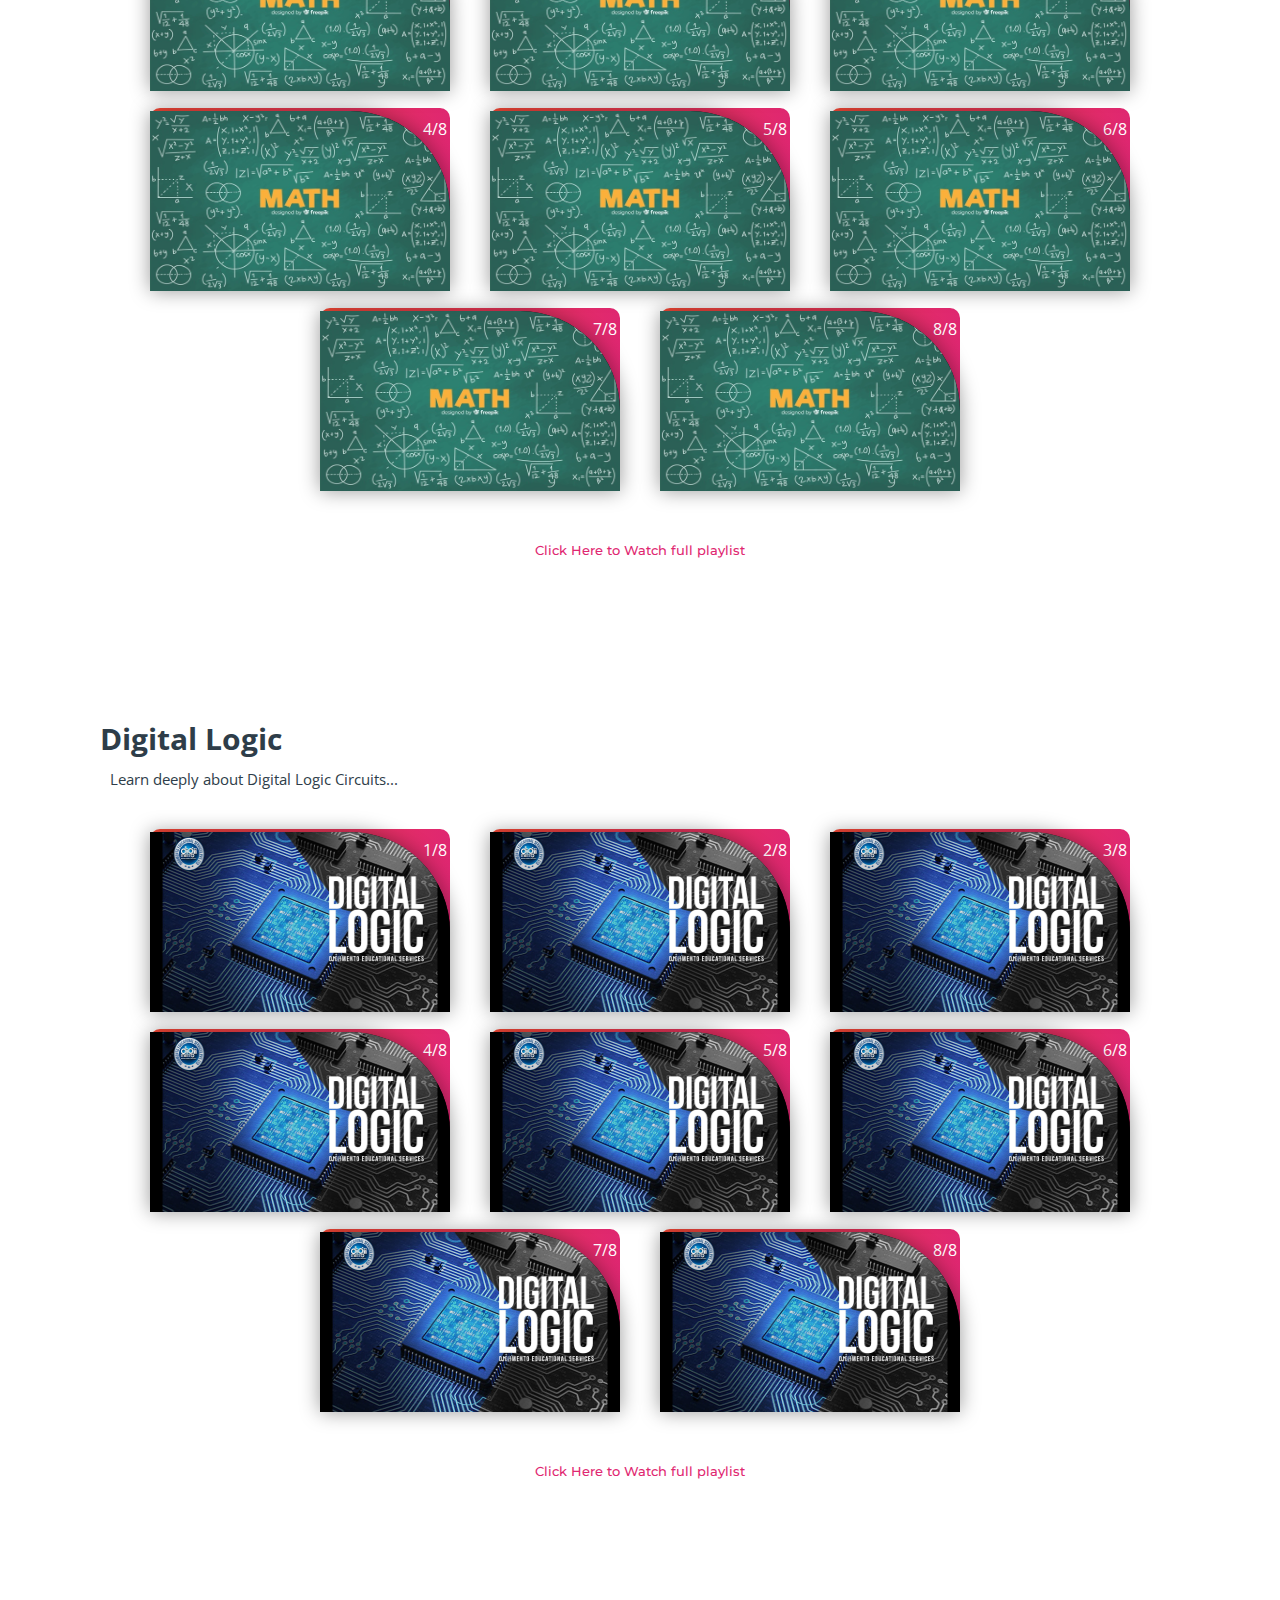
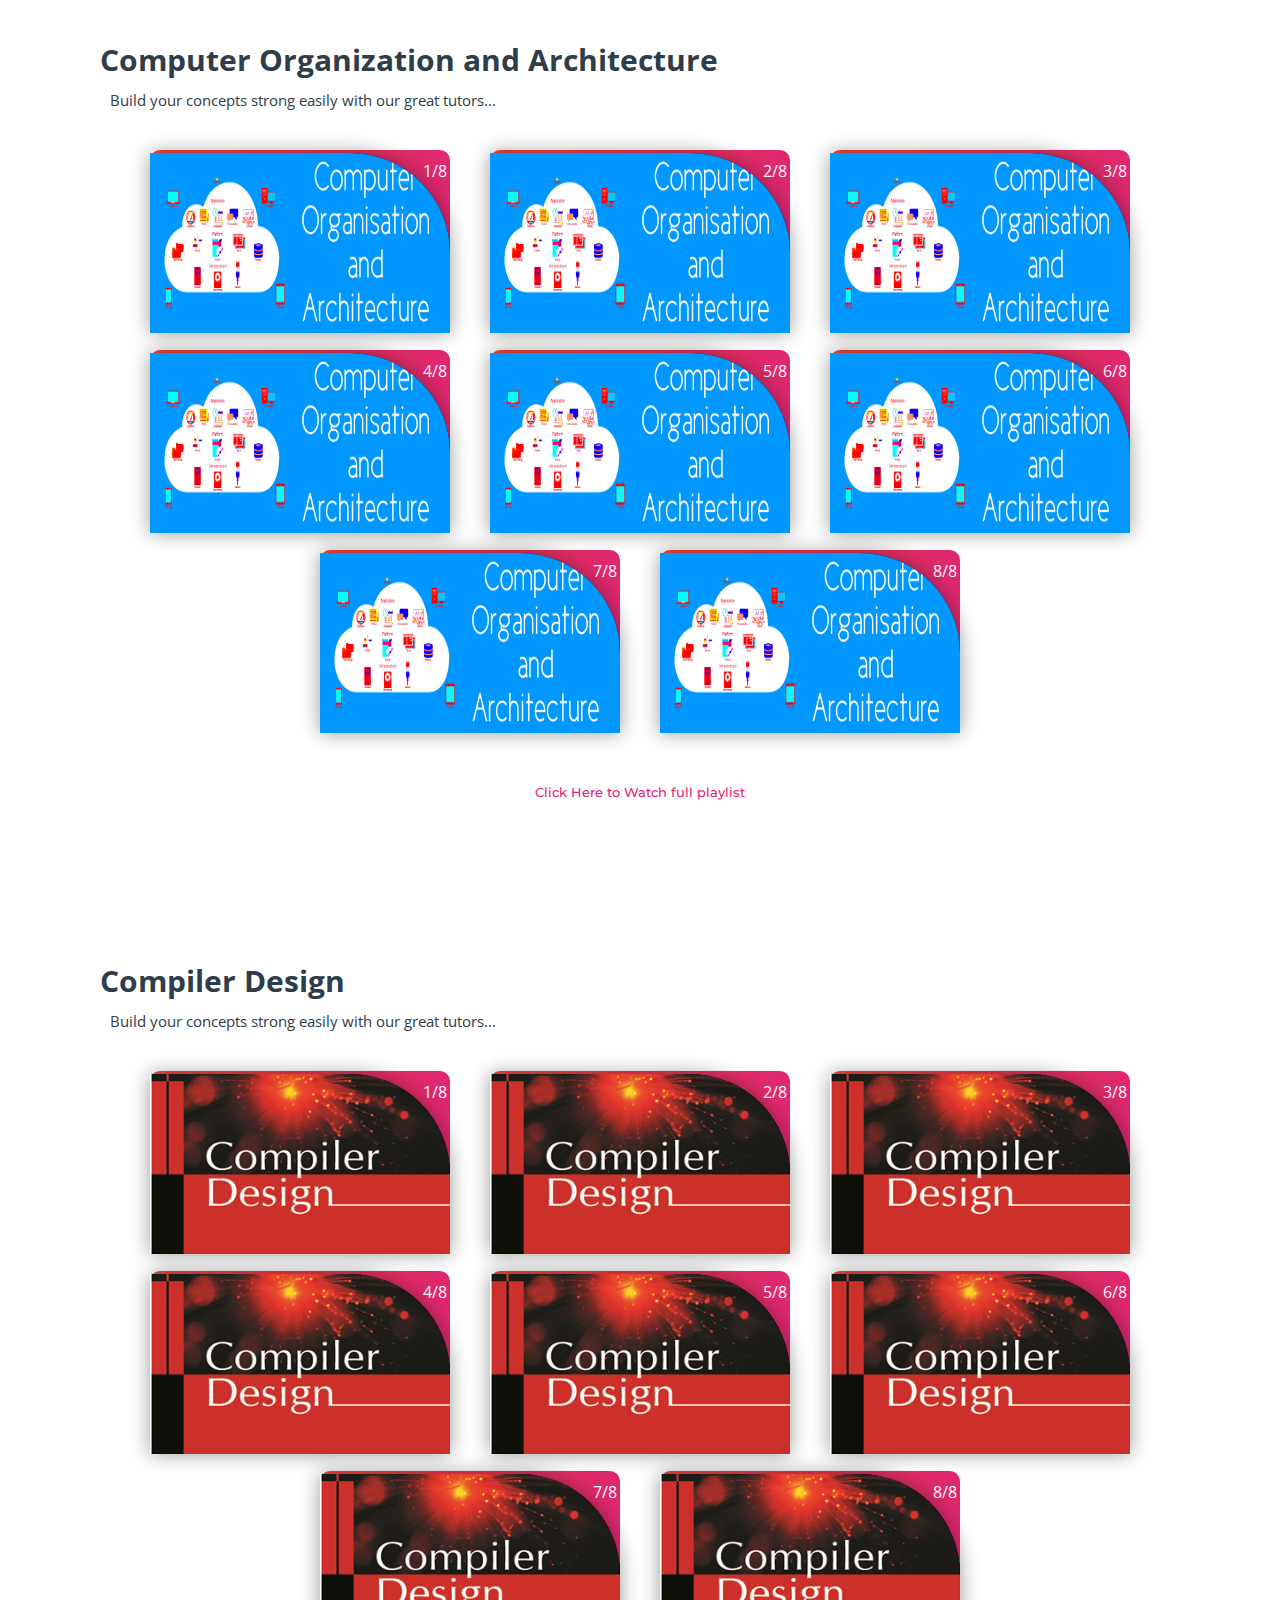
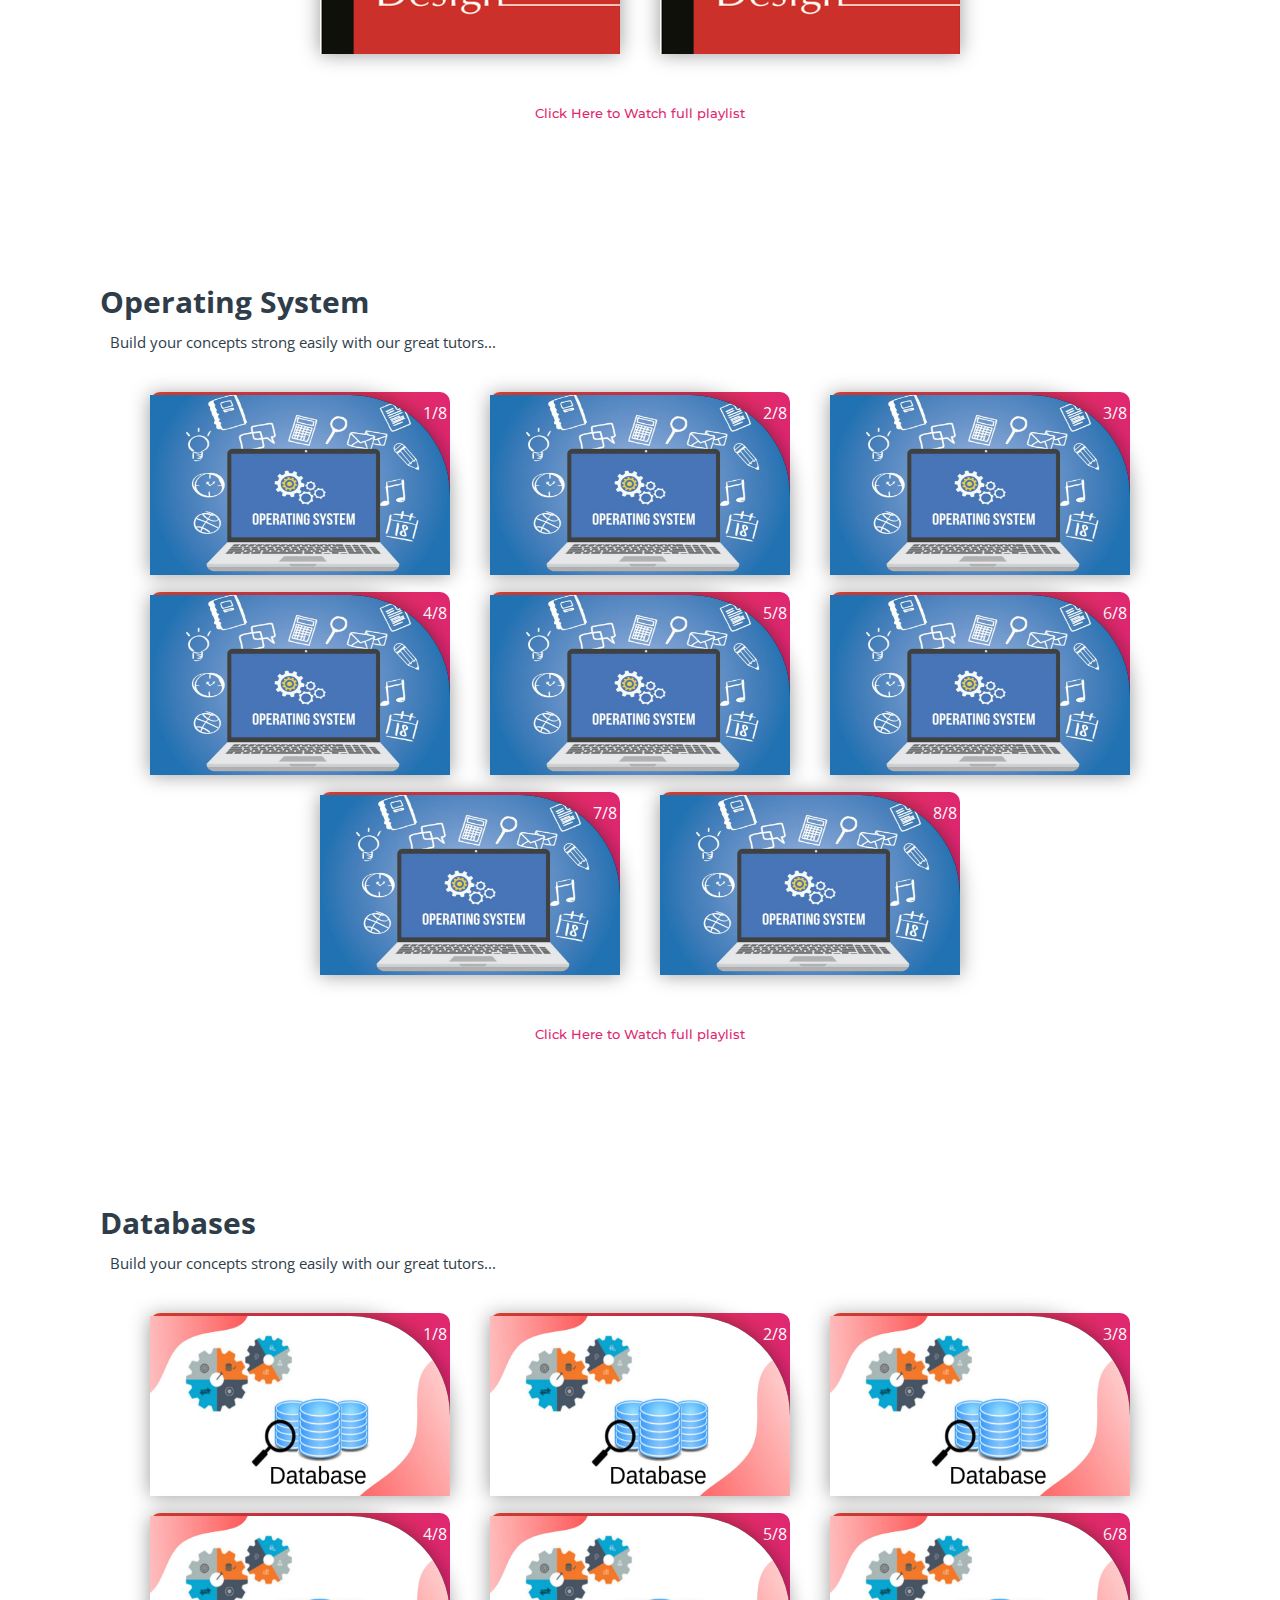
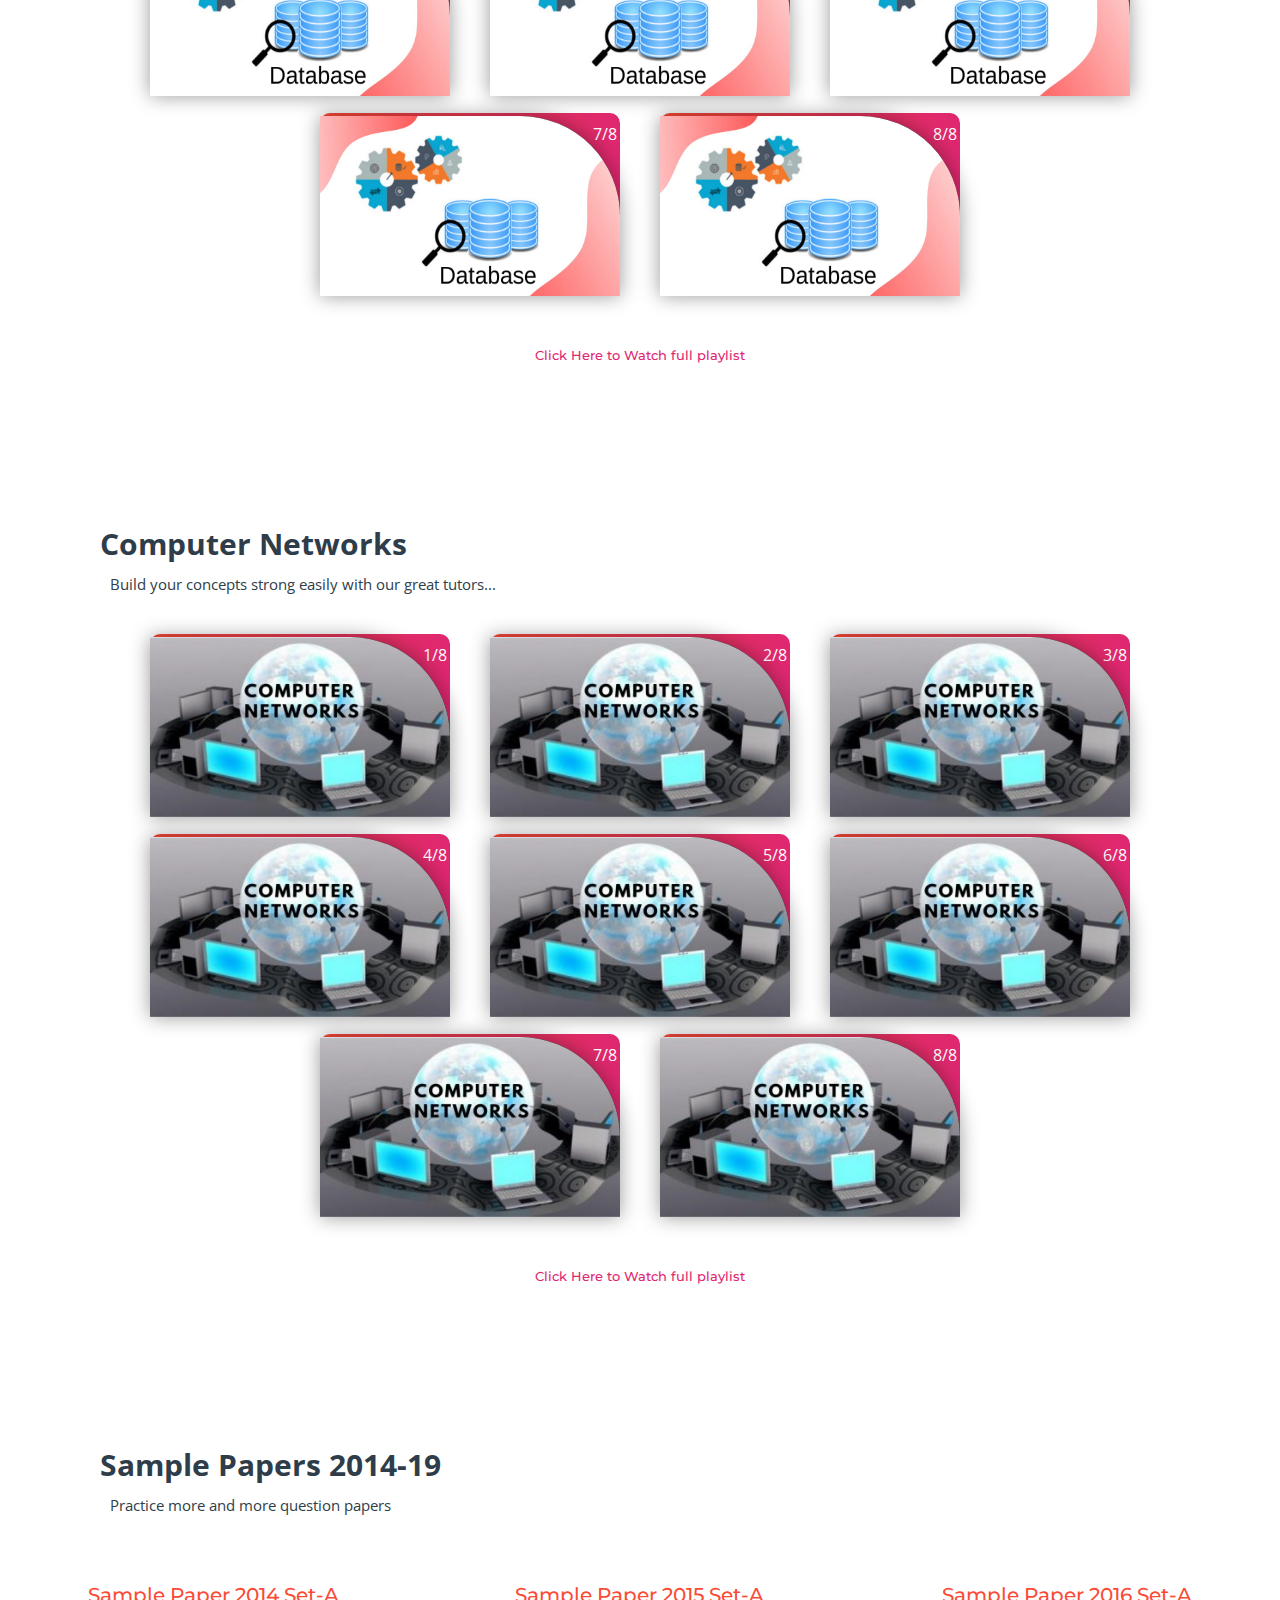
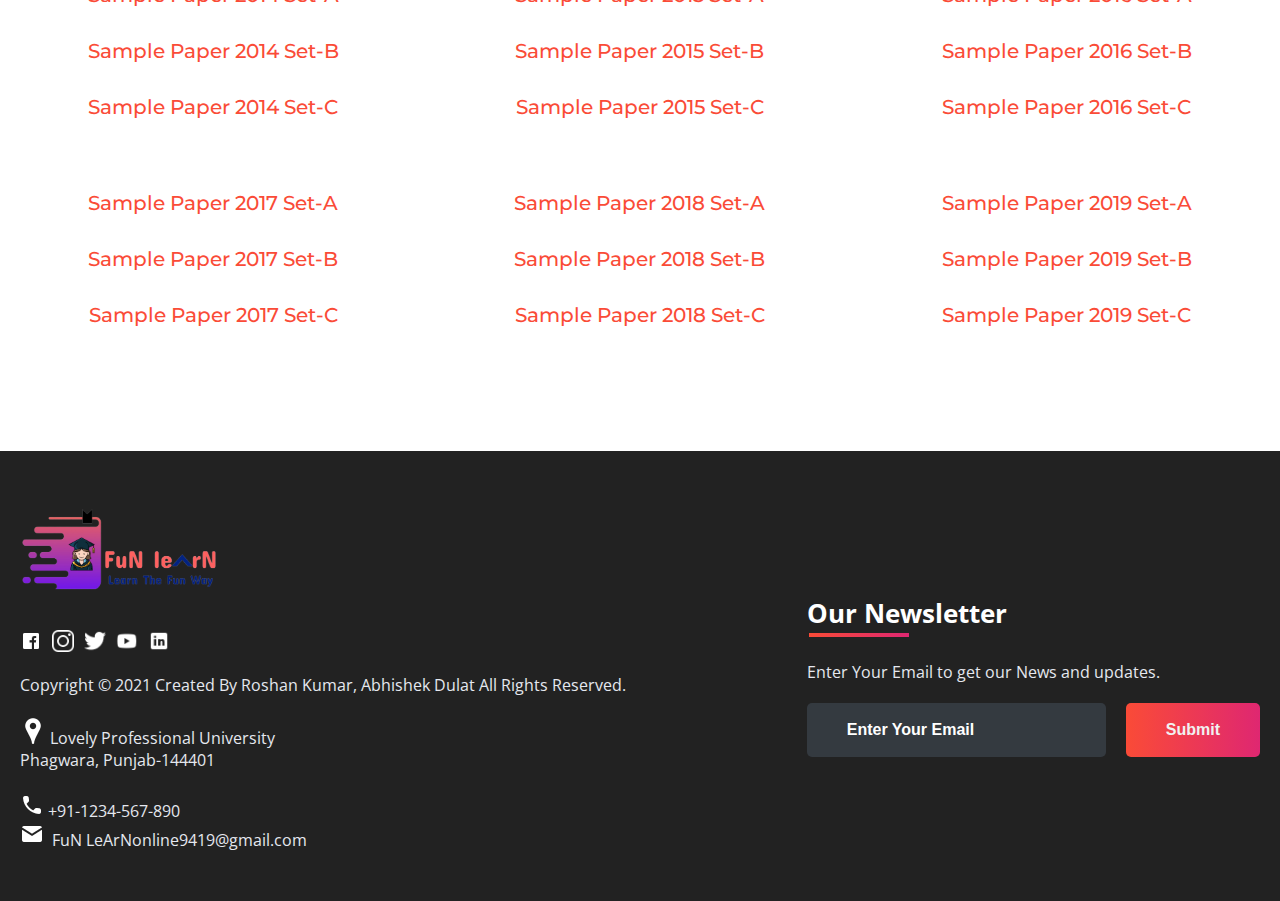
<file: subjects/gate.html>
<!DOCTYPE html>
<html>
<head>
	<link rel="shortcut icon" type="png" href="../images/icon/favicon.png">
	<title>Prepare for GATE on FuN LeArN</title>
	<link rel="stylesheet" type="text/css" href="subjects.css">
	<script type="text/javascript" src="../script.js"></script>
</head>
<body>

<!-- NAVIGATION -->
	<header>
		<div class="nav" id="nav">
			<div id="FuN LeArN-logo">
			<a href="../index.html"><img src="../images/icon/vgvg-removebg.png" style="width: 120px;"></a></div>
			<div class="switch-tab" id="switch-tab" onclick="switchTAB()"><img src="../images/icon/menu.png"></div>
			<ul id="list-switch">
				<li><a href="jee.html"><img src="../images/courses/d1.png" class="icon">JEE</a></li>
				<li><a href="#"><img src="../images/courses/paper.png" class="icon">GATE</a></li>
				<li><a href="computer_courses.html"><img src="../images/courses/computer.png" class="icon">Computer Courses</a></li>
				<li><a href="computer_courses.html#data"><img src="../images/courses/data.png" class="icon">Data Structures</a></li>
				<li><a href="computer_courses.html#algo"><img src="../images/courses/algo.png" class="icon">Algorithm</a></li>
				<li><a href="computer_courses.html#projects"><img src="../images/courses/projects.png" class="icon">Projects</a></li>
			</ul>
			<div class="search" id="search-switch">
				<input type="text" placeholder="Search" class="srch"><button id="srchbtn"><img src="../images/icon/search.png"></button>
			</div>
		</div>
	</header>


<!-- Main Title of the Page -->
	<div class="title">
		<span>Prepare for GATE Exams on FuN LeArN</span>
		<div class="shortdesc">
			<p>Learn from FuN LeArN for better higher studies in<br> Indian Institutes of Technologies(IIT)</p>
		</div>
	</div>


<!-- Some KeyWords related to topic -->
	<div class="course">
		<div class="cbox">
		<div class="det"><a href="#digital">Digital Logic</a></div>
		<div class="det"><a href="https://en.wikipedia.org/wiki/Sequential_logic" target="_blank">Combinational & Sequential Circuits</a></div>
		<div class="det"><a href="https://en.wikipedia.org/wiki/ALU" target="_blank">Computer Arithmetic</a></div>
		<div class="det"><a href="https://en.wikipedia.org/wiki/Boolean_algebra" target="_blank">Boolean Algebra</a></div>
		<div class="det"><a href="computer_courses.html#algo">Algorithm</a></div>
		<div class="det"><a href="computer_courses.html#data">Data Structures</a></div>
		</div>
		<div class="cbox">
		<div class="det"><a href="#compiler">Compiler Design</a></div>
		<div class="det"><a href="#os">OS</a></div>
		<div class="det"><a href="#coaa">Computer Organization & Architecture</a></div>
		<div class="det"><a href="https://en.wikipedia.org/wiki/IPv4" target="_blank">IPv4 / IPv6</a></div>
		<div class="det"><a href="#cn">Computer Networks</a></div>
		<div class="det"><a href="#database">Databases</a></div>
		<div class="det"><a href="https://en.wikipedia.org/wiki/Theory_of_computation" target="_blank">Theory of Computation</a></div>
		</div>
		<div class="cbox">
		<div class="det"><a href="#math">Discrete Mathematics</a></div>
		<div class="det"><a href="#math">Calculus</a></div>
		<div class="det"><a href="#math">Linear Algebra</a></div>
		<div class="det"><a href="#math">Trigonometry</a></div>
		<div class="det"><a href="#math">Integration</a></div>
		<div class="det"><a href="#math">Matrices</a></div>
		<div class="det"><a href="#math">Probability</a></div>
		<div class="det"><a href="#math">Differentiation</a></div>
		</div>
	</div>


<!-- Courses Available -->
	<div class="inbt">
		Accelerate your career with GATE programs
	</div>

	<div class="ccard">
	<center>
		<div class="ccardbox">
			<div class="dcard">
				<div class="fpart"><img src="../images/courses/math.jpg"></div>
				<a href="#math"><div class="spart">2 Courses <img src="../images/icon/dropdown.png"></div></a>
			</div>
			<div class="dcard">
				<div class="fpart"><img src="../images/courses/digital.jpg"></div>
				<a href="#digital"><div class="spart">5 Courses <img src="../images/icon/dropdown.png"></div></a>
			</div>
			<div class="dcard">
				<div class="fpart"><img src="../images/courses/coaa.jpg"></div>
				<a href="#coaa"><div class="spart">3 Courses <img src="../images/icon/dropdown.png"></div></a>
			</div>
			<div class="dcard">
				<div class="fpart"><img src="../images/courses/database.jpg"></div>
				<a href="#database"><div class="spart">3 Courses <img src="../images/icon/dropdown.png"></div></a>
			</div>
			<div class="dcard">
				<div class="fpart"><img src="../images/courses/data-algo.jpg"></div>
				<a href="computer_courses.html#data"><div class="spart">6 Courses <img src="../images/icon/dropdown.png"></div></a>
			</div>
			<div class="dcard">
				<div class="fpart"><img src="../images/courses/compiler.jpg"></div>
				<a href="#compiler"><div class="spart">2 Courses <img src="../images/icon/dropdown.png"></div></a>
			</div>
			<div class="dcard">
				<div class="fpart"><img src="../images/courses/os.jpg"></div>
				<a href="#os"><div class="spart">1 Courses <img src="../images/icon/dropdown.png"></div></a>
			</div>
			<div class="dcard">
				<div class="fpart"><img src="../images/courses/cn.jpg"></div>
				<a href="#cn"><div class="spart">3 Courses <img src="../images/icon/dropdown.png"></div></a>
			</div>
		</div>
	</center>
	</div>


<!-- Videos on ENGINEERING MATHEMATICS Lectures -->

	<div class="title2" id="math">
		<span>Engineering Mathematics</span>
		<div class="shortdesc2">
			<p>Practice Mathematics on your tips...</p>
		</div>
	</div>
	
	<center>
		<div class="ccardbox2">
			<div class="dcard2"><span class="tag" >1/8</span>
				<div class="fpart2"><img src="../images/courses/math.jpg">
					<iframe src="https://www.youtube.com/embed/xxGyTHWrHZg" frameborder="0" allow="accelerometer; autoplay; encrypted-media; gyroscope; picture-in-picture" allowfullscreen></iframe>
				</div>
			</div>
			<div class="dcard2"><span class="tag" >2/8</span>
				<div class="fpart2"><img src="../images/courses/math.jpg">
					<iframe src="https://www.youtube.com/embed/xxGyTHWrHZg" frameborder="0" allow="accelerometer; autoplay; encrypted-media; gyroscope; picture-in-picture" allowfullscreen></iframe>
				</div>
			</div>
			<div class="dcard2"><span class="tag" >3/8</span>
				<div class="fpart2"><img src="../images/courses/math.jpg">
					<iframe src="https://www.youtube.com/embed/xxGyTHWrHZg" frameborder="0" allow="accelerometer; autoplay; encrypted-media; gyroscope; picture-in-picture" allowfullscreen></iframe>
				</div>
			</div>
			<div class="dcard2"><span class="tag" >4/8</span>
				<div class="fpart2"><img src="../images/courses/math.jpg">
					<iframe src="https://www.youtube.com/embed/xxGyTHWrHZg" frameborder="0" allow="accelerometer; autoplay; encrypted-media; gyroscope; picture-in-picture" allowfullscreen></iframe>
				</div>
			</div>
		
			<div class="dcard2"><span class="tag" >5/8</span>
				<div class="fpart2"><img src="../images/courses/math.jpg">
					<iframe src="https://www.youtube.com/embed/xxGyTHWrHZg" frameborder="0" allow="accelerometer; autoplay; encrypted-media; gyroscope; picture-in-picture" allowfullscreen></iframe>
				</div>
			</div>
			<div class="dcard2"><span class="tag" >6/8</span>
				<div class="fpart2"><img src="../images/courses/math.jpg">
					<iframe src="https://www.youtube.com/embed/xxGyTHWrHZg" frameborder="0" allow="accelerometer; autoplay; encrypted-media; gyroscope; picture-in-picture" allowfullscreen></iframe>
				</div>
			</div>
			<div class="dcard2"><span class="tag" >7/8</span>
				<div class="fpart2"><img src="../images/courses/math.jpg">
					<iframe src="https://www.youtube.com/embed/xxGyTHWrHZg" frameborder="0" allow="accelerometer; autoplay; encrypted-media; gyroscope; picture-in-picture" allowfullscreen></iframe>
				</div>
			</div>
			<div class="dcard2"><span class="tag" >8/8</span>
				<div class="fpart2"><img src="../images/courses/math.jpg">
					<iframe src="https://www.youtube.com/embed/xxGyTHWrHZg" frameborder="0" allow="accelerometer; autoplay; encrypted-media; gyroscope; picture-in-picture" allowfullscreen></iframe>
				</div>
			</div>
		</div>
	</center>
<br><br>
	<div class="click-me">
		<a href="https://www.youtube.com/watch?v=xxGyTHWrHZg" target="_blank">Click Here to Watch full playlist</a>
	</div>



<!-- Videos on DIGITAL LOGIC Lectures -->

	<div class="title2" id="digital">
		<span>Digital Logic</span>
		<div class="shortdesc2">
			<p>Learn deeply about Digital Logic Circuits...</p>
		</div>
	</div>
	<center>
		<div class="ccardbox2">
			<div class="dcard2"><span class="tag" >1/8</span>
				<div class="fpart2"><img src="../images/courses/digital.jpg">
					<iframe src="https://www.youtube.com/embed/-M7oIM8hKSU" frameborder="0" allow="accelerometer; autoplay; encrypted-media; gyroscope; picture-in-picture" allowfullscreen></iframe>
				</div>
			</div>
			<div class="dcard2"><span class="tag" >2/8</span>
				<div class="fpart2"><img src="../images/courses/digital.jpg">
					<iframe src="https://www.youtube.com/embed/-M7oIM8hKSU" frameborder="0" allow="accelerometer; autoplay; encrypted-media; gyroscope; picture-in-picture" allowfullscreen></iframe>
				</div>
			</div>
			<div class="dcard2"><span class="tag" >3/8</span>
				<div class="fpart2"><img src="../images/courses/digital.jpg">
					<iframe src="https://www.youtube.com/embed/-M7oIM8hKSU" frameborder="0" allow="accelerometer; autoplay; encrypted-media; gyroscope; picture-in-picture" allowfullscreen></iframe>
				</div>
			</div>
			<div class="dcard2"><span class="tag" >4/8</span>
				<div class="fpart2"><img src="../images/courses/digital.jpg">
					<iframe src="https://www.youtube.com/embed/-M7oIM8hKSU" frameborder="0" allow="accelerometer; autoplay; encrypted-media; gyroscope; picture-in-picture" allowfullscreen></iframe>
				</div>
			</div>
		
			<div class="dcard2"><span class="tag" >5/8</span>
				<div class="fpart2"><img src="../images/courses/digital.jpg">
					<iframe src="https://www.youtube.com/embed/-M7oIM8hKSU" frameborder="0" allow="accelerometer; autoplay; encrypted-media; gyroscope; picture-in-picture" allowfullscreen></iframe>
				</div>
			</div>
			<div class="dcard2"><span class="tag" >6/8</span>
				<div class="fpart2"><img src="../images/courses/digital.jpg">
					<iframe src="https://www.youtube.com/embed/-M7oIM8hKSU" frameborder="0" allow="accelerometer; autoplay; encrypted-media; gyroscope; picture-in-picture" allowfullscreen></iframe>
				</div>
			</div>
			<div class="dcard2"><span class="tag" >7/8</span>
				<div class="fpart2"><img src="../images/courses/digital.jpg">
					<iframe src="https://www.youtube.com/embed/-M7oIM8hKSU" frameborder="0" allow="accelerometer; autoplay; encrypted-media; gyroscope; picture-in-picture" allowfullscreen></iframe>
				</div>
			</div>
			<div class="dcard2"><span class="tag" >8/8</span>
				<div class="fpart2"><img src="../images/courses/digital.jpg">
					<iframe src="https://www.youtube.com/embed/-M7oIM8hKSU" frameborder="0" allow="accelerometer; autoplay; encrypted-media; gyroscope; picture-in-picture" allowfullscreen></iframe>
				</div>
			</div>
		</div>
	</center>
<br><br>
	<div class="click-me">
		<a href="https://youtu.be/-M7oIM8hKSU" target="_blank">Click Here to Watch full playlist</a>
	</div>



<!-- Videos on COMPUTER ORGANIZATION and ARCHITECTURE Lectures -->

	<div class="title2" id="coaa">
		<span>Computer Organization and Architecture</span>
		<div class="shortdesc2">
			<p>Build your concepts strong easily with our great tutors...</p>
		</div>
	</div>
	<center>
		<div class="ccardbox2">
			<div class="dcard2"><span class="tag" >1/8</span>
				<div class="fpart2"><img src="../images/courses/coaa.jpg">
					<iframe src="https://www.youtube.com/embed/q6oiRtKTpX4" frameborder="0" allow="accelerometer; autoplay; encrypted-media; gyroscope; picture-in-picture" allowfullscreen></iframe>
				</div>
			</div>
			<div class="dcard2"><span class="tag" >2/8</span>
				<div class="fpart2"><img src="../images/courses/coaa.jpg">
					<iframe src="https://www.youtube.com/embed/q6oiRtKTpX4" frameborder="0" allow="accelerometer; autoplay; encrypted-media; gyroscope; picture-in-picture" allowfullscreen></iframe>
				</div>
			</div>
			<div class="dcard2"><span class="tag" >3/8</span>
				<div class="fpart2"><img src="../images/courses/coaa.jpg">
					<iframe src="https://www.youtube.com/embed/q6oiRtKTpX4" frameborder="0" allow="accelerometer; autoplay; encrypted-media; gyroscope; picture-in-picture" allowfullscreen></iframe>
				</div>
			</div>
			<div class="dcard2"><span class="tag" >4/8</span>
				<div class="fpart2"><img src="../images/courses/coaa.jpg">
					<iframe src="https://www.youtube.com/embed/q6oiRtKTpX4" frameborder="0" allow="accelerometer; autoplay; encrypted-media; gyroscope; picture-in-picture" allowfullscreen></iframe>
				</div>
			</div>
		
			<div class="dcard2"><span class="tag" >5/8</span>
				<div class="fpart2"><img src="../images/courses/coaa.jpg">
					<iframe src="https://www.youtube.com/embed/q6oiRtKTpX4" frameborder="0" allow="accelerometer; autoplay; encrypted-media; gyroscope; picture-in-picture" allowfullscreen></iframe>
				</div>
			</div>
			<div class="dcard2"><span class="tag" >6/8</span>
				<div class="fpart2"><img src="../images/courses/coaa.jpg">
					<iframe src="https://www.youtube.com/embed/q6oiRtKTpX4" frameborder="0" allow="accelerometer; autoplay; encrypted-media; gyroscope; picture-in-picture" allowfullscreen></iframe>
				</div>
			</div>
			<div class="dcard2"><span class="tag" >7/8</span>
				<div class="fpart2"><img src="../images/courses/coaa.jpg">
					<iframe src="https://www.youtube.com/embed/q6oiRtKTpX4" frameborder="0" allow="accelerometer; autoplay; encrypted-media; gyroscope; picture-in-picture" allowfullscreen></iframe>
				</div>
			</div>
			<div class="dcard2"><span class="tag" >8/8</span>
				<div class="fpart2"><img src="../images/courses/coaa.jpg">
					<iframe src="https://www.youtube.com/embed/q6oiRtKTpX4" frameborder="0" allow="accelerometer; autoplay; encrypted-media; gyroscope; picture-in-picture" allowfullscreen></iframe>
				</div>
			</div>
		</div>
	</center>
<br><br>
	<div class="click-me">
		<a href="https://youtu.be/q6oiRtKTpX4" target="_blank">Click Here to Watch full playlist</a>
	</div>



<!-- Videos on COMPILER Lectures -->

	<div class="title2" id="compiler">
		<span>Compiler Design</span>
		<div class="shortdesc2">
			<p>Build your concepts strong easily with our great tutors...</p>
		</div>
	</div>
	<center>
		<div class="ccardbox2">
			<div class="dcard2"><span class="tag" >1/8</span>
				<div class="fpart2"><img src="../images/courses/compiler.jpg">
					<iframe src="https://www.youtube.com/embed/yNZIhF6pxjM" frameborder="0" allow="accelerometer; autoplay; encrypted-media; gyroscope; picture-in-picture" allowfullscreen></iframe>
				</div>
			</div>
			<div class="dcard2"><span class="tag" >2/8</span>
				<div class="fpart2"><img src="../images/courses/compiler.jpg">
					<iframe src="https://www.youtube.com/embed/yNZIhF6pxjM" frameborder="0" allow="accelerometer; autoplay; encrypted-media; gyroscope; picture-in-picture" allowfullscreen></iframe>
				</div>
			</div>
			<div class="dcard2"><span class="tag" >3/8</span>
				<div class="fpart2"><img src="../images/courses/compiler.jpg">
					<iframe src="https://www.youtube.com/embed/yNZIhF6pxjM" frameborder="0" allow="accelerometer; autoplay; encrypted-media; gyroscope; picture-in-picture" allowfullscreen></iframe>
				</div>
			</div>
			<div class="dcard2"><span class="tag" >4/8</span>
				<div class="fpart2"><img src="../images/courses/compiler.jpg">
					<iframe src="https://www.youtube.com/embed/yNZIhF6pxjM" frameborder="0" allow="accelerometer; autoplay; encrypted-media; gyroscope; picture-in-picture" allowfullscreen></iframe>
				</div>
			</div>
		
			<div class="dcard2"><span class="tag" >5/8</span>
				<div class="fpart2"><img src="../images/courses/compiler.jpg">
					<iframe src="https://www.youtube.com/embed/yNZIhF6pxjM" frameborder="0" allow="accelerometer; autoplay; encrypted-media; gyroscope; picture-in-picture" allowfullscreen></iframe>
				</div>
			</div>
			<div class="dcard2"><span class="tag" >6/8</span>
				<div class="fpart2"><img src="../images/courses/compiler.jpg">
					<iframe src="https://www.youtube.com/embed/yNZIhF6pxjM" frameborder="0" allow="accelerometer; autoplay; encrypted-media; gyroscope; picture-in-picture" allowfullscreen></iframe>
				</div>
			</div>
			<div class="dcard2"><span class="tag" >7/8</span>
				<div class="fpart2"><img src="../images/courses/compiler.jpg">
					<iframe src="https://www.youtube.com/embed/yNZIhF6pxjM" frameborder="0" allow="accelerometer; autoplay; encrypted-media; gyroscope; picture-in-picture" allowfullscreen></iframe>
				</div>
			</div>
			<div class="dcard2"><span class="tag" >8/8</span>
				<div class="fpart2"><img src="../images/courses/compiler.jpg">
					<iframe src="https://www.youtube.com/embed/yNZIhF6pxjM" frameborder="0" allow="accelerometer; autoplay; encrypted-media; gyroscope; picture-in-picture" allowfullscreen></iframe>
				</div>
			</div>
		</div>
	</center>
<br><br>
	<div class="click-me">
		<a href="https://youtu.be/yNZIhF6pxjM" target="_blank">Click Here to Watch full playlist</a>
	</div>



<!-- Videos on OPERATING SYSTEM Lectures -->


<div class="title2" id="os">
		<span>Operating System</span>
		<div class="shortdesc2">
			<p>Build your concepts strong easily with our great tutors...</p>
		</div>
	</div>
	<center>
		<div class="ccardbox2">
			<div class="dcard2"><span class="tag" >1/8</span>
				<div class="fpart2"><img src="../images/courses/os.jpg">
					<iframe src="https://www.youtube.com/embed/vBURTt97EkA" frameborder="0" allow="accelerometer; autoplay; encrypted-media; gyroscope; picture-in-picture" allowfullscreen></iframe>
				</div>
			</div>
			<div class="dcard2"><span class="tag" >2/8</span>
				<div class="fpart2"><img src="../images/courses/os.jpg">
					<iframe src="https://www.youtube.com/embed/vBURTt97EkA" frameborder="0" allow="accelerometer; autoplay; encrypted-media; gyroscope; picture-in-picture" allowfullscreen></iframe>
				</div>
			</div>
			<div class="dcard2"><span class="tag" >3/8</span>
				<div class="fpart2"><img src="../images/courses/os.jpg">
					<iframe src="https://www.youtube.com/embed/vBURTt97EkA" frameborder="0" allow="accelerometer; autoplay; encrypted-media; gyroscope; picture-in-picture" allowfullscreen></iframe>
				</div>
			</div>
			<div class="dcard2"><span class="tag" >4/8</span>
				<div class="fpart2"><img src="../images/courses/os.jpg">
					<iframe src="https://www.youtube.com/embed/vBURTt97EkA" frameborder="0" allow="accelerometer; autoplay; encrypted-media; gyroscope; picture-in-picture" allowfullscreen></iframe>
				</div>
			</div>
		
			<div class="dcard2"><span class="tag" >5/8</span>
				<div class="fpart2"><img src="../images/courses/os.jpg">
					<iframe src="https://www.youtube.com/embed/vBURTt97EkA" frameborder="0" allow="accelerometer; autoplay; encrypted-media; gyroscope; picture-in-picture" allowfullscreen></iframe>
				</div>
			</div>
			<div class="dcard2"><span class="tag" >6/8</span>
				<div class="fpart2"><img src="../images/courses/os.jpg">
					<iframe src="https://www.youtube.com/embed/vBURTt97EkA" frameborder="0" allow="accelerometer; autoplay; encrypted-media; gyroscope; picture-in-picture" allowfullscreen></iframe>
				</div>
			</div>
			<div class="dcard2"><span class="tag" >7/8</span>
				<div class="fpart2"><img src="../images/courses/os.jpg">
					<iframe src="https://www.youtube.com/embed/vBURTt97EkA" frameborder="0" allow="accelerometer; autoplay; encrypted-media; gyroscope; picture-in-picture" allowfullscreen></iframe>
				</div>
			</div>
			<div class="dcard2"><span class="tag" >8/8</span>
				<div class="fpart2"><img src="../images/courses/os.jpg">
					<iframe src="https://www.youtube.com/embed/vBURTt97EkA" frameborder="0" allow="accelerometer; autoplay; encrypted-media; gyroscope; picture-in-picture" allowfullscreen></iframe>
				</div>
			</div>
		</div>
	</center>

<br><br>
	<div class="click-me">
		<a href="https://youtu.be/vBURTt97EkA" target="_blank">Click Here to Watch full playlist</a>
	</div>


<!-- Videos on DATABASE Lectures -->

<div class="title2" id="database">
		<span>Databases</span>
		<div class="shortdesc2">
			<p>Build your concepts strong easily with our great tutors...</p>
		</div>
	</div>
	<center>
		<div class="ccardbox2">
			<div class="dcard2"><span class="tag" >1/8</span>
				<div class="fpart2"><img src="../images/courses/database.jpg">
					<iframe src="https://www.youtube.com/embed/wR0jg0eQsZA" frameborder="0" allow="accelerometer; autoplay; encrypted-media; gyroscope; picture-in-picture" allowfullscreen></iframe>
				</div>
			</div>
			<div class="dcard2"><span class="tag" >2/8</span>
				<div class="fpart2"><img src="../images/courses/database.jpg">
					<iframe src="https://www.youtube.com/embed/wR0jg0eQsZA" frameborder="0" allow="accelerometer; autoplay; encrypted-media; gyroscope; picture-in-picture" allowfullscreen></iframe>
				</div>
			</div>
			<div class="dcard2"><span class="tag" >3/8</span>
				<div class="fpart2"><img src="../images/courses/database.jpg">
					<iframe src="https://www.youtube.com/embed/wR0jg0eQsZA" frameborder="0" allow="accelerometer; autoplay; encrypted-media; gyroscope; picture-in-picture" allowfullscreen></iframe>
				</div>
			</div>
			<div class="dcard2"><span class="tag" >4/8</span>
				<div class="fpart2"><img src="../images/courses/database.jpg">
					<iframe src="https://www.youtube.com/embed/wR0jg0eQsZA" frameborder="0" allow="accelerometer; autoplay; encrypted-media; gyroscope; picture-in-picture" allowfullscreen></iframe>
				</div>
			</div>
		
			<div class="dcard2"><span class="tag" >5/8</span>
				<div class="fpart2"><img src="../images/courses/database.jpg">
					<iframe src="https://www.youtube.com/embed/wR0jg0eQsZA" frameborder="0" allow="accelerometer; autoplay; encrypted-media; gyroscope; picture-in-picture" allowfullscreen></iframe>
				</div>
			</div>
			<div class="dcard2"><span class="tag" >6/8</span>
				<div class="fpart2"><img src="../images/courses/database.jpg">
					<iframe src="https://www.youtube.com/embed/wR0jg0eQsZA" frameborder="0" allow="accelerometer; autoplay; encrypted-media; gyroscope; picture-in-picture" allowfullscreen></iframe>
				</div>
			</div>
			<div class="dcard2"><span class="tag" >7/8</span>
				<div class="fpart2"><img src="../images/courses/database.jpg">
					<iframe src="https://www.youtube.com/embed/wR0jg0eQsZA" frameborder="0" allow="accelerometer; autoplay; encrypted-media; gyroscope; picture-in-picture" allowfullscreen></iframe>
				</div>
			</div>
			<div class="dcard2"><span class="tag" >8/8</span>
				<div class="fpart2"><img src="../images/courses/database.jpg">
					<iframe src="https://www.youtube.com/embed/wR0jg0eQsZA" frameborder="0" allow="accelerometer; autoplay; encrypted-media; gyroscope; picture-in-picture" allowfullscreen></iframe>
				</div>
			</div>
		</div>
	</center>
<br><br>
	<div class="click-me">
		<a href="https://youtu.be/wR0jg0eQsZA" target="_blank">Click Here to Watch full playlist</a>
	</div>



<!-- Videos on COMPUTER NETWORKS Lectures -->

<div class="title2" id="cn">
		<span>Computer Networks</span>
		<div class="shortdesc2">
			<p>Build your concepts strong easily with our great tutors...</p>
		</div>
	</div>
	<center>
		<div class="ccardbox2">
			<div class="dcard2"><span class="tag" >1/8</span>
				<div class="fpart2"><img src="../images/courses/cn.jpg">
					<iframe src="https://www.youtube.com/embed/qiQR5rTSshw" frameborder="0" allow="accelerometer; autoplay; encrypted-media; gyroscope; picture-in-picture" allowfullscreen></iframe>
				</div>
			</div>
			<div class="dcard2"><span class="tag" >2/8</span>
				<div class="fpart2"><img src="../images/courses/cn.jpg">
					<iframe src="https://www.youtube.com/embed/qiQR5rTSshw" frameborder="0" allow="accelerometer; autoplay; encrypted-media; gyroscope; picture-in-picture" allowfullscreen></iframe>
				</div>
			</div>
			<div class="dcard2"><span class="tag" >3/8</span>
				<div class="fpart2"><img src="../images/courses/cn.jpg">
					<iframe src="https://www.youtube.com/embed/qiQR5rTSshw" frameborder="0" allow="accelerometer; autoplay; encrypted-media; gyroscope; picture-in-picture" allowfullscreen></iframe>
				</div>
			</div>
			<div class="dcard2"><span class="tag" >4/8</span>
				<div class="fpart2"><img src="../images/courses/cn.jpg">
					<iframe src="https://www.youtube.com/embed/qiQR5rTSshw" frameborder="0" allow="accelerometer; autoplay; encrypted-media; gyroscope; picture-in-picture" allowfullscreen></iframe>
				</div>
			</div>
		
			<div class="dcard2"><span class="tag" >5/8</span>
				<div class="fpart2"><img src="../images/courses/cn.jpg">
					<iframe src="https://www.youtube.com/embed/qiQR5rTSshw" frameborder="0" allow="accelerometer; autoplay; encrypted-media; gyroscope; picture-in-picture" allowfullscreen></iframe>
				</div>
			</div>
			<div class="dcard2"><span class="tag" >6/8</span>
				<div class="fpart2"><img src="../images/courses/cn.jpg">
					<iframe src="https://www.youtube.com/embed/qiQR5rTSshw" frameborder="0" allow="accelerometer; autoplay; encrypted-media; gyroscope; picture-in-picture" allowfullscreen></iframe>
				</div>
			</div>
			<div class="dcard2"><span class="tag" >7/8</span>
				<div class="fpart2"><img src="../images/courses/cn.jpg">
					<iframe src="https://www.youtube.com/embed/qiQR5rTSshw" frameborder="0" allow="accelerometer; autoplay; encrypted-media; gyroscope; picture-in-picture" allowfullscreen></iframe>
				</div>
			</div>
			<div class="dcard2"><span class="tag" >8/8</span>
				<div class="fpart2"><img src="../images/courses/cn.jpg">
					<iframe src="https://www.youtube.com/embed/qiQR5rTSshw" frameborder="0" allow="accelerometer; autoplay; encrypted-media; gyroscope; picture-in-picture" allowfullscreen></iframe>
				</div>
			</div>
		</div>
	</center>

<br><br>
	<div class="click-me">
		<a href="https://youtu.be/qiQR5rTSshw" target="_blank">Click Here to Watch full playlist</a>
	</div>

	

<!-- Links for SAMPLE PAPERS of JEE MAINS & ADVANCED -->

	<div class="title2" id="sample_papers">
		<span>Sample Papers 2014-19</span>
		<div class="shortdesc2">
			<p>Practice more and more question papers</p>
		</div>
	</div>

	<div class="sample">
		<ul>
			<li><a href="../samplePapers/p1.pdf" target="_blank">Sample Paper 2014 Set-A</a></li>
			<li><a href="../samplePapers/p1.pdf" target="_blank">Sample Paper 2014 Set-B</a></li>
			<li><a href="../samplePapers/p1.pdf" target="_blank">Sample Paper 2014 Set-C</a></li>
		</ul>
		<ul>
			<li><a href="../samplePapers/p1.pdf" target="_blank">Sample Paper 2015 Set-A</a></li>
			<li><a href="../samplePapers/p1.pdf" target="_blank">Sample Paper 2015 Set-B</a></li>
			<li><a href="../samplePapers/p1.pdf" target="_blank">Sample Paper 2015 Set-C</a></li>
		</ul>
		<ul>
			<li><a href="../samplePapers/p1.pdf" target="_blank">Sample Paper 2016 Set-A</a></li>
			<li><a href="../samplePapers/p1.pdf" target="_blank">Sample Paper 2016 Set-B</a></li>
			<li><a href="../samplePapers/p1.pdf" target="_blank">Sample Paper 2016 Set-C</a></li>
		</ul>
	</div>
	<div class="sample lastSample">
		<ul>
			<li><a href="../samplePapers/p1.pdf" target="_blank">Sample Paper 2017 Set-A</a></li>
			<li><a href="../samplePapers/p1.pdf" target="_blank">Sample Paper 2017 Set-B</a></li>
			<li><a href="../samplePapers/p1.pdf" target="_blank">Sample Paper 2017 Set-C</a></li>
		</ul>
		<ul>
			<li><a href="../samplePapers/p1.pdf" target="_blank">Sample Paper 2018 Set-A</a></li>
			<li><a href="../samplePapers/p1.pdf" target="_blank">Sample Paper 2018 Set-B</a></li>
			<li><a href="../samplePapers/p1.pdf" target="_blank">Sample Paper 2018 Set-C</a></li>
		</ul>
		<ul>
			<li><a href="../samplePapers/p1.pdf" target="_blank">Sample Paper 2019 Set-A</a></li>
			<li><a href="../samplePapers/p1.pdf" target="_blank">Sample Paper 2019 Set-B</a></li>
			<li><a href="../samplePapers/p1.pdf" target="_blank">Sample Paper 2019 Set-C</a></li>
		</ul>
	</div>


<!-- FOOTER -->
<footer>
	<div class="footer-container">
		<div class="left-col">
			<img src="../images/icon/vgvg-removebg.png" style="width: 200px;">
			<div class="logo"></div>
			<div class="social-media">
				<a href="#"><img src="../images/icon\fb.png"></a>
				<a href="#"><img src="../images/icon\insta.png"></a>
				<a href="#"><img src="../images/icon\tt.png"></a>
				<a href="#"><img src="../images/icon\ytube.png"></a>
				<a href="#"><img src="../images/icon\linkedin.png"></a>
			</div><br><br>
			<p class="rights-text">Copyright © 2021 Created By Roshan Kumar, Abhishek Dulat All Rights Reserved.</p>
			<br><p><img src="../images/icon/location.png"> Lovely Professional University<br>Phagwara, Punjab-144401</p><br>
			<p><img src="../images/icon/phone.png"> +91-1234-567-890<br><img src="../images/icon/mail.png">&nbsp; FuN LeArNonline9419@gmail.com</p>
		</div>
		<div class="right-col">
			<h1 style="color: #fff">Our Newsletter</h1>
			<div class="border"></div><br>
			<p>Enter Your Email to get our News and updates.</p>
			<form class="newsletter-form">
				<input class="txtb" type="email" placeholder="Enter Your Email">
				<input class="btn" type="submit" value="Submit">
			</form>
		</div>
	</div>
</footer>

</body>
</html>
</file>
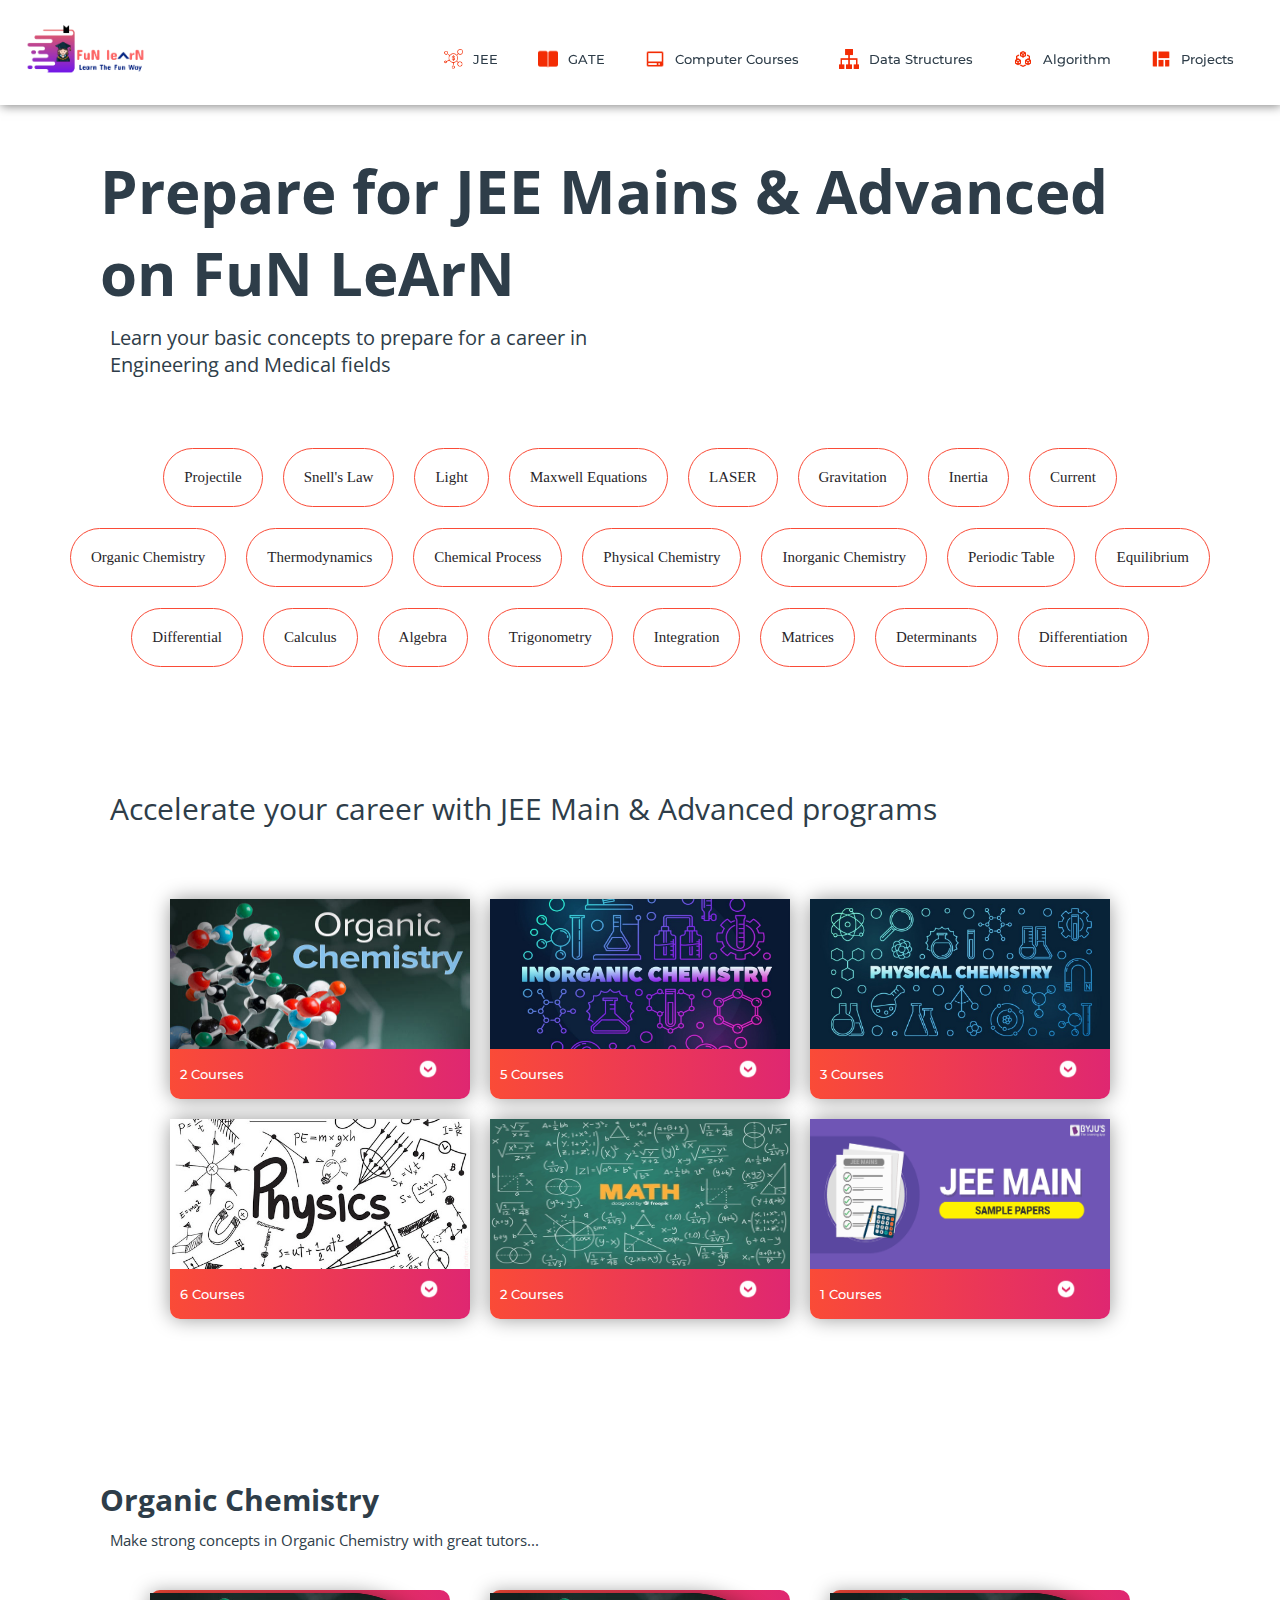
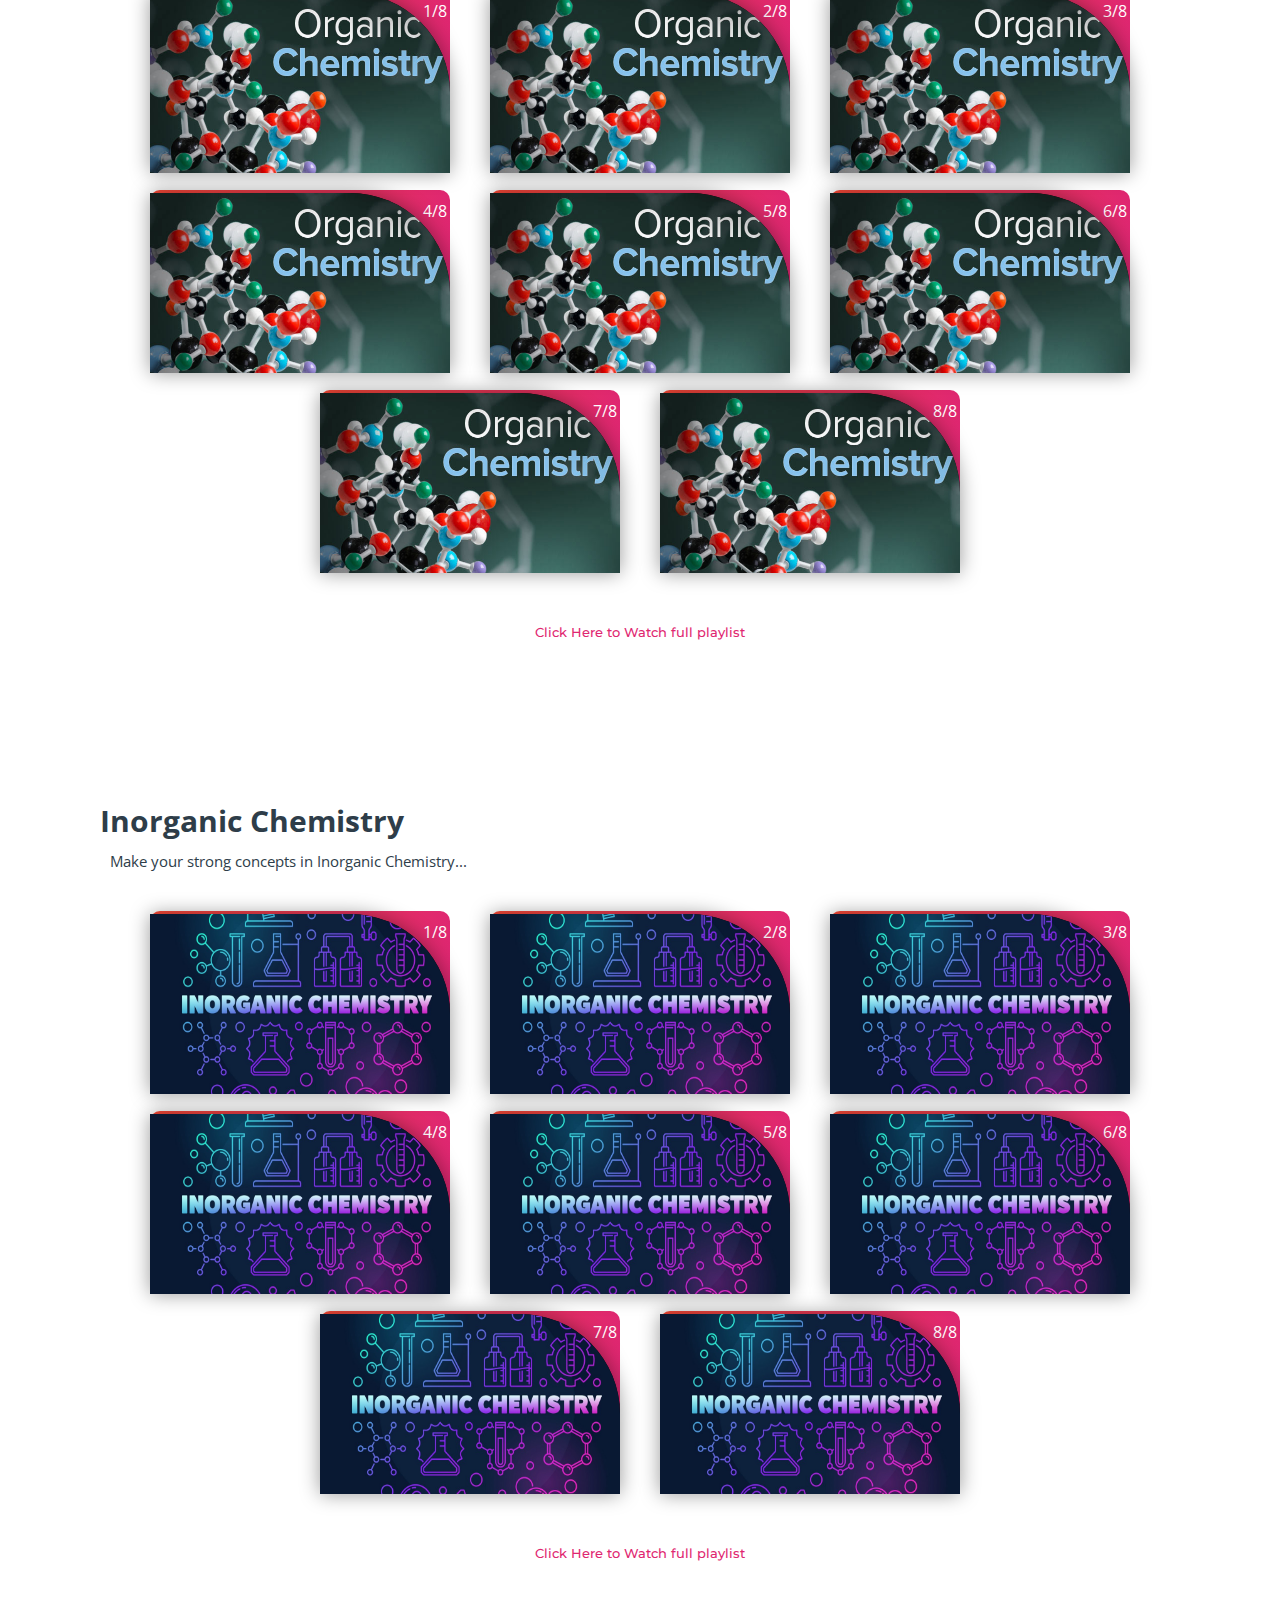
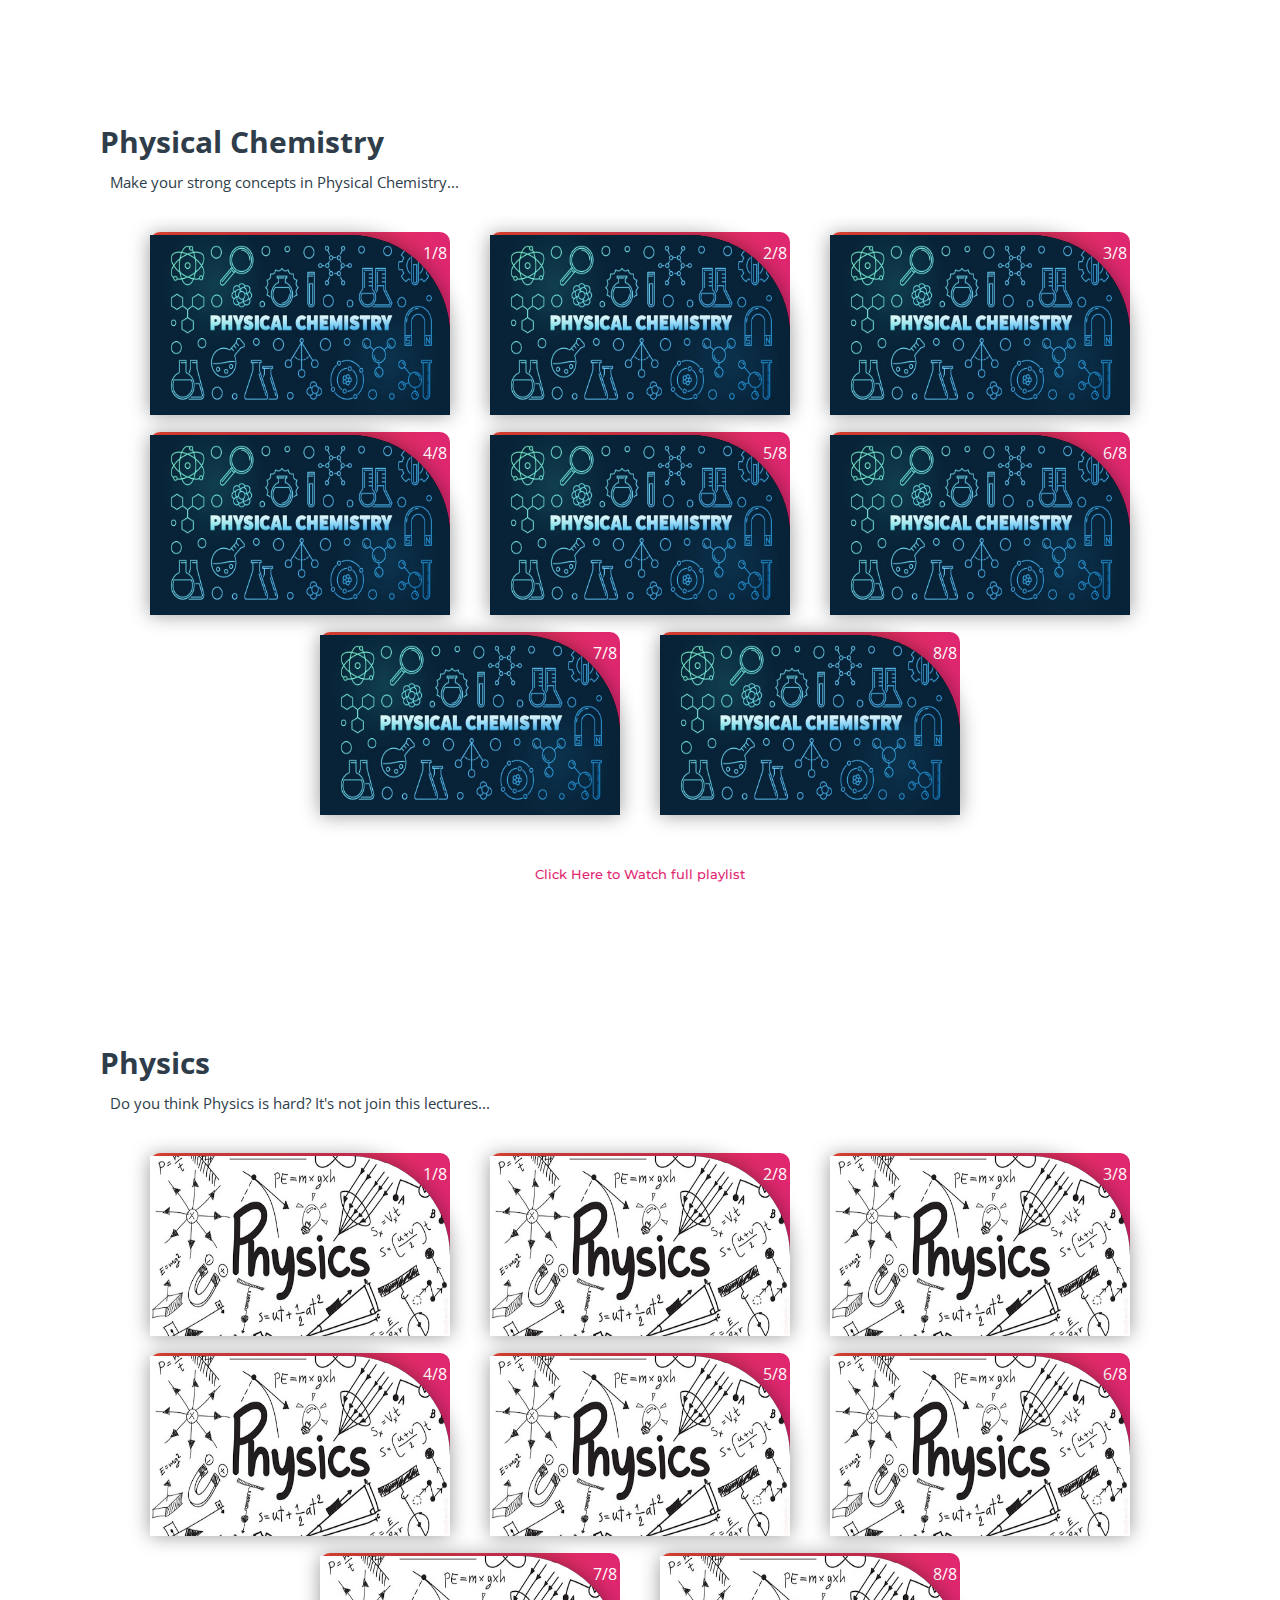
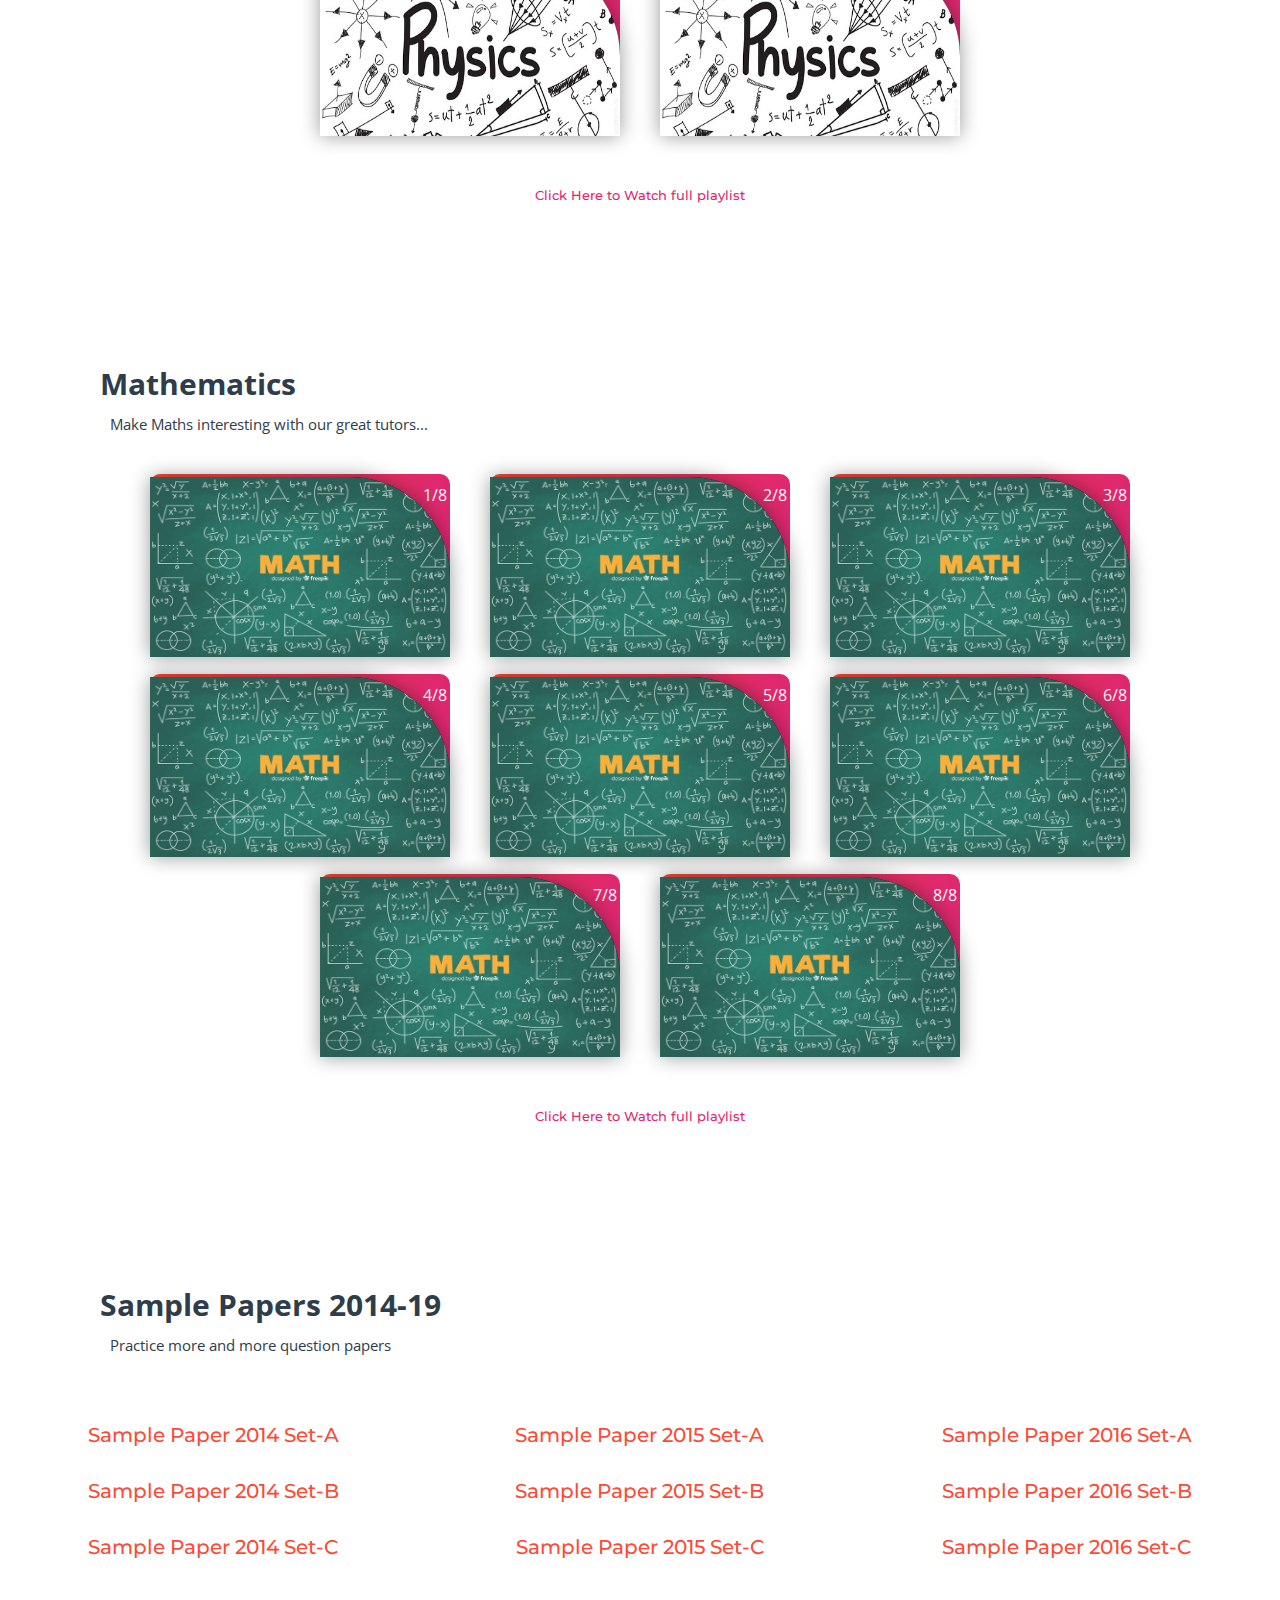
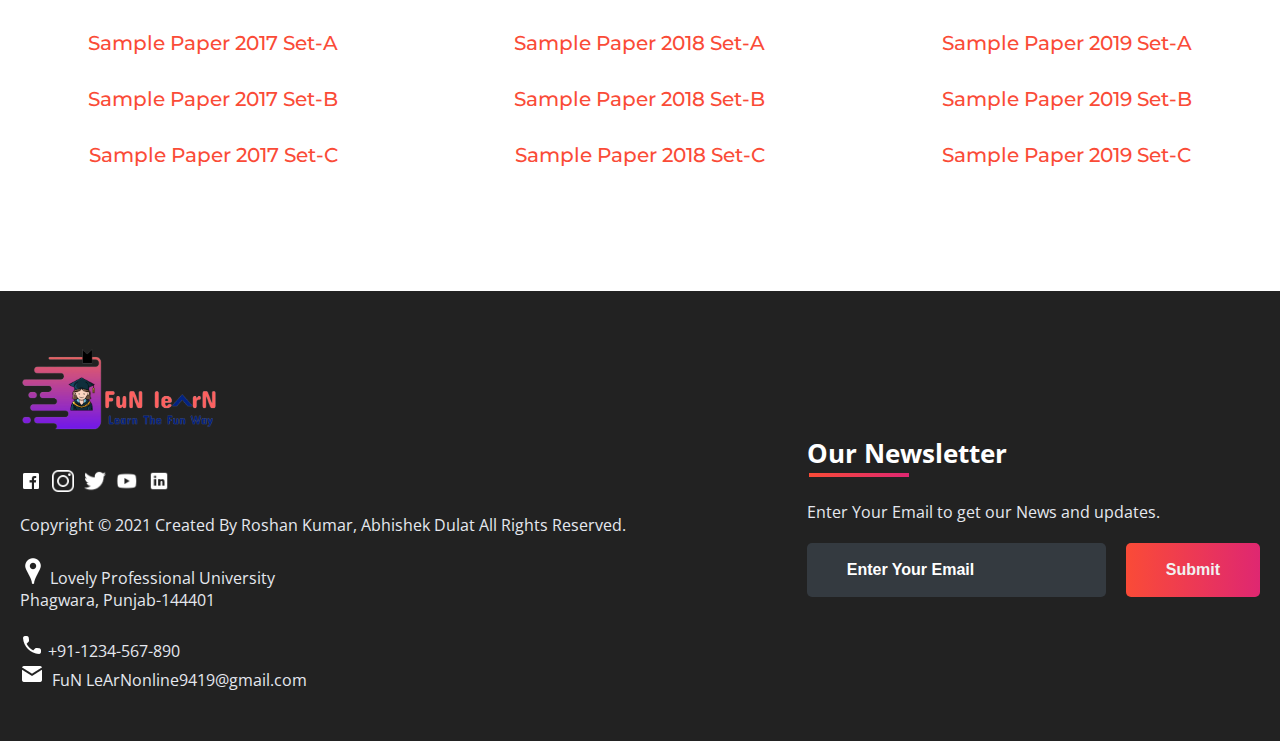
<file: subjects/jee.html>
<!DOCTYPE html>
<html>
<head>
	<link rel="shortcut icon" type="png" href="../images/icon/favicon.png">
	<title>Prepare for JEE Mains & Advanced</title>
	<link rel="stylesheet" type="text/css" href="subjects.css">
	<script type="text/javascript" src="../script.js"></script>
</head>
<body>

	<!-- NAVIGATION -->
	<header>
		<div class="nav" id="nav">
			<div id="FuN LeArN-logo">
			<a href="../index.html"><img src="../images/icon/vgvg-removebg.png" style="width: 120px;"></a></div>
			<div class="switch-tab" id="switch-tab" onclick="switchTAB()"><img src="../images/icon/menu.png"></div>
			<ul id="list-switch">
				<li><a href="#"><img src="../images/courses/d1.png" class="icon">JEE</a></li>
				<li><a href="gate.html"><img src="../images/courses/paper.png" class="icon">GATE</a></li>
				<li><a href="computer_courses.html"><img src="../images/courses/computer.png" class="icon">Computer Courses</a></li>
				<li><a href="computer_courses.html#data"><img src="../images/courses/data.png" class="icon">Data Structures</a></li>
				<li><a href="computer_courses.html#algo"><img src="../images/courses/algo.png" class="icon">Algorithm</a></li>
				<li><a href="computer_courses.html#projects"><img src="../images/courses/projects.png" class="icon">Projects</a></li>
			</ul>
			<div class="search" id="search-switch">
				<input type="text" placeholder="Search" class="srch"><button id="srchbtn"><img src="../images/icon/search.png"></button>
			</div>
		</div>
	</header>

	<div class="title">
		<span>Prepare for JEE Mains & Advanced<br>on FuN LeArN</span>
		<div class="shortdesc">
			<p>Learn your basic concepts to prepare for a career in<br>Engineering and Medical fields</p>
		</div>
	</div>

<!-- Quick Links -->
	<div class="course">
		<div class="cbox">
		<div class="det"><a href="https://en.wikipedia.org/wiki/Projectile" target="_blank">Projectile</a></div>
		<div class="det"><a href="https://en.wikipedia.org/wiki/Snell%27s_law" target="_blank">Snell's Law</a></div>
		<div class="det"><a href="https://en.wikipedia.org/wiki/Light" target="_blank">Light</a></div>
		<div class="det"><a href="https://en.wikipedia.org/wiki/Maxwell%27s_equations" target="_blank">Maxwell Equations</a></div>
		<div class="det"><a href="https://en.wikipedia.org/wiki/Laser" target="_blank">LASER</a></div>
		<div class="det"><a href="https://en.wikipedia.org/wiki/Gravity" target="_blank">Gravitation</a></div>
		<div class="det"><a href="https://en.wikipedia.org/wiki/Inertia" target="_blank">Inertia</a></div>
		<div class="det"><a href="https://en.wikipedia.org/wiki/Current" target="_blank">Current</a></div>
		</div>
		<div class="cbox">
		<div class="det"><a href="#organic">Organic Chemistry</a></div>
		<div class="det"><a href="https://en.wikipedia.org/wiki/Thermodynamics" target="_blank">Thermodynamics</a></div>
		<div class="det"><a href="https://en.wikipedia.org/wiki/Chemical_process" target="_blank">Chemical Process</a></div>
		<div class="det"><a href="#physical">Physical Chemistry</a></div>
		<div class="det"><a href="#inorganic">Inorganic Chemistry</a></div>
		<div class="det"><a href="https://en.wikipedia.org/wiki/Periodic_table" target="_blank">Periodic Table</a></div>
		<div class="det"><a href="https://en.wikipedia.org/wiki/Equilibrium" target="_blank">Equilibrium</a></div>
		</div>
		<div class="cbox">
		<div class="det"><a href="#math">Differential</a></div>
		<div class="det"><a href="#math">Calculus</a></div>
		<div class="det"><a href="#math">Algebra</a></div>
		<div class="det"><a href="#math">Trigonometry</a></div>
		<div class="det"><a href="#math">Integration</a></div>
		<div class="det"><a href="#math">Matrices</a></div>
		<div class="det"><a href="#math">Determinants</a></div>
		<div class="det"><a href="#math">Differentiation</a></div>
		</div>
	</div>

	<div class="inbt">
		Accelerate your career with JEE Main & Advanced programs
	</div>

<!-- COURSES AVAILABLE -->
	<div class="ccard">
	<center>
		<div class="ccardbox">
			<div class="dcard">
				<div class="fpart"><img src="../images/courses/organic.jpg"></div>
				<a href="#organic"><div class="spart">2 Courses <img src="../images/icon/dropdown.png"></div></a>
			</div>
			<div class="dcard">
				<div class="fpart"><img src="../images/courses/inorganic.jpg"></div>
				<a href="#inorganic"><div class="spart">5 Courses <img src="../images/icon/dropdown.png"></div></a>
			</div>
			<div class="dcard">
				<div class="fpart"><img src="../images/courses/physical.jpg"></div>
				<a href="#physical"><div class="spart">3 Courses <img src="../images/icon/dropdown.png"></div></a>
			</div>
		</div>
		<div class="ccardbox">
			<div class="dcard">
				<div class="fpart"><img src="../images/courses/physics.jpg"></div>
				<a href="#physics"><div class="spart">6 Courses <img src="../images/icon/dropdown.png"></div></a>
			</div>
			<div class="dcard">
				<div class="fpart"><img src="../images/courses/math.jpg"></div>
				<a href="#math"><div class="spart">2 Courses <img src="../images/icon/dropdown.png"></div></a>
			</div>
			<div class="dcard">
				<div class="fpart"><img src="../images/courses/paper-download.png"></div>
				<a href="#sample_papers"><div class="spart">1 Courses <img src="../images/icon/dropdown.png"></div></a>
			</div>
		</div>
	</center>
	</div>

<!-- VIDEOS SECTION -->
	<div class="title2" id="organic">
		<span>Organic Chemistry</span>
		<div class="shortdesc2">
			<p>Make strong concepts in Organic Chemistry with great tutors...</p>
		</div>
	</div>
	
	<center>
		<div class="ccardbox2">
			<div class="dcard2"><span class="tag" >1/8</span>
				<div class="fpart2"><img src="../images/courses/organic.jpg">
					<iframe src="https://www.youtube.com/embed/bSMx0NS0XfY" frameborder="0" allow="accelerometer; autoplay; encrypted-media; gyroscope; picture-in-picture" allowfullscreen></iframe>
				</div>
			</div>
			<div class="dcard2"><span class="tag" >2/8</span>
				<div class="fpart2"><img src="../images/courses/organic.jpg">
					<iframe src="https://www.youtube.com/embed/bSMx0NS0XfY" frameborder="0" allow="accelerometer; autoplay; encrypted-media; gyroscope; picture-in-picture" allowfullscreen></iframe>
				</div>
			</div>
			<div class="dcard2"><span class="tag" >3/8</span>
				<div class="fpart2"><img src="../images/courses/organic.jpg">
					<iframe src="https://www.youtube.com/embed/bSMx0NS0XfY" frameborder="0" allow="accelerometer; autoplay; encrypted-media; gyroscope; picture-in-picture" allowfullscreen></iframe>
				</div>
			</div>
			<div class="dcard2"><span class="tag" >4/8</span>
				<div class="fpart2"><img src="../images/courses/organic.jpg">
					<iframe src="https://www.youtube.com/embed/bSMx0NS0XfY" frameborder="0" allow="accelerometer; autoplay; encrypted-media; gyroscope; picture-in-picture" allowfullscreen></iframe>
				</div>
			</div>
		
			<div class="dcard2"><span class="tag" >5/8</span>
				<div class="fpart2"><img src="../images/courses/organic.jpg">
					<iframe src="https://www.youtube.com/embed/bSMx0NS0XfY" frameborder="0" allow="accelerometer; autoplay; encrypted-media; gyroscope; picture-in-picture" allowfullscreen></iframe>
				</div>
			</div>
			<div class="dcard2"><span class="tag" >6/8</span>
				<div class="fpart2"><img src="../images/courses/organic.jpg">
					<iframe src="https://www.youtube.com/embed/bSMx0NS0XfY" frameborder="0" allow="accelerometer; autoplay; encrypted-media; gyroscope; picture-in-picture" allowfullscreen></iframe>
				</div>
			</div>
			<div class="dcard2"><span class="tag" >7/8</span>
				<div class="fpart2"><img src="../images/courses/organic.jpg">
					<iframe src="https://www.youtube.com/embed/bSMx0NS0XfY" frameborder="0" allow="accelerometer; autoplay; encrypted-media; gyroscope; picture-in-picture" allowfullscreen></iframe>
				</div>
			</div>
			<div class="dcard2"><span class="tag" >8/8</span>
				<div class="fpart2"><img src="../images/courses/organic.jpg">
					<iframe src="https://www.youtube.com/embed/bSMx0NS0XfY" frameborder="0" allow="accelerometer; autoplay; encrypted-media; gyroscope; picture-in-picture" allowfullscreen></iframe>
				</div>
			</div>
		</div>
	</center>

<br><br>
	<div class="click-me">
		<a href="https://www.youtube.com/watch?v=bSMx0NS0XfY&list=PL8dPuuaLjXtONguuhLdVmq0HTKS0jksS4" target="_blank">Click Here to Watch full playlist</a>
	</div>

<!-- VIDEOS SECTION -->

	<div class="title2" id="inorganic">
		<span>Inorganic Chemistry</span>
		<div class="shortdesc2">
			<p>Make your strong concepts in Inorganic Chemistry...</p>
		</div>
	</div>
	<center>
		<div class="ccardbox2">
			<div class="dcard2"><span class="tag" >1/8</span>
				<div class="fpart2"><img src="../images/courses/inorganic.jpg">
					<iframe src="https://www.youtube.com/embed/2B8CRyfGLo4" frameborder="0" allow="accelerometer; autoplay; encrypted-media; gyroscope; picture-in-picture" allowfullscreen></iframe>
				</div>
			</div>
			<div class="dcard2"><span class="tag" >2/8</span>
				<div class="fpart2"><img src="../images/courses/inorganic.jpg">
					<iframe src="https://www.youtube.com/embed/2B8CRyfGLo4" frameborder="0" allow="accelerometer; autoplay; encrypted-media; gyroscope; picture-in-picture" allowfullscreen></iframe>
				</div>
			</div>
			<div class="dcard2"><span class="tag" >3/8</span>
				<div class="fpart2"><img src="../images/courses/inorganic.jpg">
					<iframe src="https://www.youtube.com/embed/2B8CRyfGLo4" frameborder="0" allow="accelerometer; autoplay; encrypted-media; gyroscope; picture-in-picture" allowfullscreen></iframe>
				</div>
			</div>
			<div class="dcard2"><span class="tag" >4/8</span>
				<div class="fpart2"><img src="../images/courses/inorganic.jpg">
					<iframe src="https://www.youtube.com/embed/2B8CRyfGLo4" frameborder="0" allow="accelerometer; autoplay; encrypted-media; gyroscope; picture-in-picture" allowfullscreen></iframe>
				</div>
			</div>
		
			<div class="dcard2"><span class="tag" >5/8</span>
				<div class="fpart2"><img src="../images/courses/inorganic.jpg">
					<iframe src="https://www.youtube.com/embed/2B8CRyfGLo4" frameborder="0" allow="accelerometer; autoplay; encrypted-media; gyroscope; picture-in-picture" allowfullscreen></iframe>
				</div>
			</div>
			<div class="dcard2"><span class="tag" >6/8</span>
				<div class="fpart2"><img src="../images/courses/inorganic.jpg">
					<iframe src="https://www.youtube.com/embed/2B8CRyfGLo4" frameborder="0" allow="accelerometer; autoplay; encrypted-media; gyroscope; picture-in-picture" allowfullscreen></iframe>
				</div>
			</div>
			<div class="dcard2"><span class="tag" >7/8</span>
				<div class="fpart2"><img src="../images/courses/inorganic.jpg">
					<iframe src="https://www.youtube.com/embed/2B8CRyfGLo4" frameborder="0" allow="accelerometer; autoplay; encrypted-media; gyroscope; picture-in-picture" allowfullscreen></iframe>
				</div>
			</div>
			<div class="dcard2"><span class="tag" >8/8</span>
				<div class="fpart2"><img src="../images/courses/inorganic.jpg">
					<iframe src="https://www.youtube.com/embed/Iuo9PpGE04Y" frameborder="0" allow="accelerometer; autoplay; encrypted-media; gyroscope; picture-in-picture" allowfullscreen></iframe>
				</div>
			</div>
		</div>
	</center>
<br><br>
	<div class="click-me">
		<a href="https://www.youtube.com/watch?v=2B8CRyfGLo4" target="_blank">Click Here to Watch full playlist</a>
	</div>

<!-- VIDEOS SECTION -->

	<div class="title2" id="physical">
		<span>Physical Chemistry</span>
		<div class="shortdesc2">
			<p>Make your strong concepts in Physical Chemistry...</p>
		</div>
	</div>
	<center>
		<div class="ccardbox2">
			<div class="dcard2"><span class="tag" >1/8</span>
				<div class="fpart2"><img src="../images/courses/physical.jpg">
					<iframe src="https://www.youtube.com/embed/2y4cf47I21A" frameborder="0" allow="accelerometer; autoplay; encrypted-media; gyroscope; picture-in-picture" allowfullscreen></iframe>
				</div>
			</div>
			<div class="dcard2"><span class="tag" >2/8</span>
				<div class="fpart2"><img src="../images/courses/physical.jpg">
					<iframe src="https://www.youtube.com/embed/2y4cf47I21A" frameborder="0" allow="accelerometer; autoplay; encrypted-media; gyroscope; picture-in-picture" allowfullscreen></iframe>
				</div>
			</div>
			<div class="dcard2"><span class="tag" >3/8</span>
				<div class="fpart2"><img src="../images/courses/physical.jpg">
					<iframe src="https://www.youtube.com/embed/2y4cf47I21A" frameborder="0" allow="accelerometer; autoplay; encrypted-media; gyroscope; picture-in-picture" allowfullscreen></iframe>
				</div>
			</div>
			<div class="dcard2"><span class="tag" >4/8</span>
				<div class="fpart2"><img src="../images/courses/physical.jpg">
					<iframe src="https://www.youtube.com/embed/2y4cf47I21A" frameborder="0" allow="accelerometer; autoplay; encrypted-media; gyroscope; picture-in-picture" allowfullscreen></iframe>
				</div>
			</div>
		
			<div class="dcard2"><span class="tag" >5/8</span>
				<div class="fpart2"><img src="../images/courses/physical.jpg">
					<iframe src="https://www.youtube.com/embed/2y4cf47I21A" frameborder="0" allow="accelerometer; autoplay; encrypted-media; gyroscope; picture-in-picture" allowfullscreen></iframe>
				</div>
			</div>
			<div class="dcard2"><span class="tag" >6/8</span>
				<div class="fpart2"><img src="../images/courses/physical.jpg">
					<iframe src="https://www.youtube.com/embed/2y4cf47I21A" frameborder="0" allow="accelerometer; autoplay; encrypted-media; gyroscope; picture-in-picture" allowfullscreen></iframe>
				</div>
			</div>
			<div class="dcard2"><span class="tag" >7/8</span>
				<div class="fpart2"><img src="../images/courses/physical.jpg">
					<iframe src="https://www.youtube.com/embed/2y4cf47I21A" frameborder="0" allow="accelerometer; autoplay; encrypted-media; gyroscope; picture-in-picture" allowfullscreen></iframe>
				</div>
			</div>
			<div class="dcard2"><span class="tag" >8/8</span>
				<div class="fpart2"><img src="../images/courses/physical.jpg">
					<iframe src="https://www.youtube.com/embed/2y4cf47I21A" frameborder="0" allow="accelerometer; autoplay; encrypted-media; gyroscope; picture-in-picture" allowfullscreen></iframe>
				</div>
			</div>
		</div>
	</center>
<br><br>
	<div class="click-me">
		<a href="https://youtu.be/2y4cf47I21A" target="_blank">Click Here to Watch full playlist</a>
	</div>


<!-- VIDEOS SECTION -->

	<div class="title2" id="physics">
		<span>Physics</span>
		<div class="shortdesc2">
			<p>Do you think Physics is hard? It's not join this lectures...</p>
		</div>
	</div>
	<center>
		<div class="ccardbox2">
			<div class="dcard2"><span class="tag" >1/8</span>
				<div class="fpart2"><img src="../images/courses/physics.jpg">
					<iframe src="https://www.youtube.com/embed/FYE0YYuAyu0" frameborder="0" allow="accelerometer; autoplay; encrypted-media; gyroscope; picture-in-picture" allowfullscreen></iframe>
				</div>
			</div>
			<div class="dcard2"><span class="tag" >2/8</span>
				<div class="fpart2"><img src="../images/courses/physics.jpg">
					<iframe src="https://www.youtube.com/embed/FYE0YYuAyu0" frameborder="0" allow="accelerometer; autoplay; encrypted-media; gyroscope; picture-in-picture" allowfullscreen></iframe>
				</div>
			</div>
			<div class="dcard2"><span class="tag" >3/8</span>
				<div class="fpart2"><img src="../images/courses/physics.jpg">
					<iframe src="https://www.youtube.com/embed/FYE0YYuAyu0" frameborder="0" allow="accelerometer; autoplay; encrypted-media; gyroscope; picture-in-picture" allowfullscreen></iframe>
				</div>
			</div>
			<div class="dcard2"><span class="tag" >4/8</span>
				<div class="fpart2"><img src="../images/courses/physics.jpg">
					<iframe src="https://www.youtube.com/embed/FYE0YYuAyu0" frameborder="0" allow="accelerometer; autoplay; encrypted-media; gyroscope; picture-in-picture" allowfullscreen></iframe>
				</div>
			</div>
		
			<div class="dcard2"><span class="tag" >5/8</span>
				<div class="fpart2"><img src="../images/courses/physics.jpg">
					<iframe src="https://www.youtube.com/embed/FYE0YYuAyu0" frameborder="0" allow="accelerometer; autoplay; encrypted-media; gyroscope; picture-in-picture" allowfullscreen></iframe>
				</div>
			</div>
			<div class="dcard2"><span class="tag" >6/8</span>
				<div class="fpart2"><img src="../images/courses/physics.jpg">
					<iframe src="https://www.youtube.com/embed/FYE0YYuAyu0" frameborder="0" allow="accelerometer; autoplay; encrypted-media; gyroscope; picture-in-picture" allowfullscreen></iframe>
				</div>
			</div>
			<div class="dcard2"><span class="tag" >7/8</span>
				<div class="fpart2"><img src="../images/courses/physics.jpg">
					<iframe src="https://www.youtube.com/embed/FYE0YYuAyu0" frameborder="0" allow="accelerometer; autoplay; encrypted-media; gyroscope; picture-in-picture" allowfullscreen></iframe>
				</div>
			</div>
			<div class="dcard2"><span class="tag" >8/8</span>
				<div class="fpart2"><img src="../images/courses/physics.jpg">
					<iframe src="https://www.youtube.com/embed/FYE0YYuAyu0" frameborder="0" allow="accelerometer; autoplay; encrypted-media; gyroscope; picture-in-picture" allowfullscreen></iframe>
				</div>
			</div>
		</div>
	</center>
<br><br>
	<div class="click-me">
		<a href="https://youtu.be/FYE0YYuAyu0" target="_blank">Click Here to Watch full playlist</a>
	</div>

<!-- VIDEOS SECTION -->

	<div class="title2" id="math">
		<span>Mathematics</span>
		<div class="shortdesc2">
			<p>Make Maths interesting with our great tutors...</p>
		</div>
	</div>
	<center>
		<div class="ccardbox2">
			<div class="dcard2"><span class="tag" >1/8</span>
				<div class="fpart2"><img src="../images/courses/math.jpg">
					<iframe src="https://www.youtube.com/embed/xxGyTHWrHZg" frameborder="0" allow="accelerometer; autoplay; encrypted-media; gyroscope; picture-in-picture" allowfullscreen></iframe>
				</div>
			</div>
			<div class="dcard2"><span class="tag" >2/8</span>
				<div class="fpart2"><img src="../images/courses/math.jpg">
					<iframe src="https://www.youtube.com/embed/xxGyTHWrHZg" frameborder="0" allow="accelerometer; autoplay; encrypted-media; gyroscope; picture-in-picture" allowfullscreen></iframe>
				</div>
			</div>
			<div class="dcard2"><span class="tag" >3/8</span>
				<div class="fpart2"><img src="../images/courses/math.jpg">
					<iframe src="https://www.youtube.com/embed/xxGyTHWrHZg" frameborder="0" allow="accelerometer; autoplay; encrypted-media; gyroscope; picture-in-picture" allowfullscreen></iframe>
				</div>
			</div>
			<div class="dcard2"><span class="tag" >4/8</span>
				<div class="fpart2"><img src="../images/courses/math.jpg">
					<iframe src="https://www.youtube.com/embed/xxGyTHWrHZg" frameborder="0" allow="accelerometer; autoplay; encrypted-media; gyroscope; picture-in-picture" allowfullscreen></iframe>
				</div>
			</div>
		
			<div class="dcard2"><span class="tag" >5/8</span>
				<div class="fpart2"><img src="../images/courses/math.jpg">
					<iframe src="https://www.youtube.com/embed/xxGyTHWrHZg" frameborder="0" allow="accelerometer; autoplay; encrypted-media; gyroscope; picture-in-picture" allowfullscreen></iframe>
				</div>
			</div>
			<div class="dcard2"><span class="tag" >6/8</span>
				<div class="fpart2"><img src="../images/courses/math.jpg">
					<iframe src="https://www.youtube.com/embed/xxGyTHWrHZg" frameborder="0" allow="accelerometer; autoplay; encrypted-media; gyroscope; picture-in-picture" allowfullscreen></iframe>
				</div>
			</div>
			<div class="dcard2"><span class="tag" >7/8</span>
				<div class="fpart2"><img src="../images/courses/math.jpg">
					<iframe src="https://www.youtube.com/embed/xxGyTHWrHZg" frameborder="0" allow="accelerometer; autoplay; encrypted-media; gyroscope; picture-in-picture" allowfullscreen></iframe>
				</div>
			</div>
			<div class="dcard2"><span class="tag" >8/8</span>
				<div class="fpart2"><img src="../images/courses/math.jpg">
					<iframe src="https://www.youtube.com/embed/xxGyTHWrHZg" frameborder="0" allow="accelerometer; autoplay; encrypted-media; gyroscope; picture-in-picture" allowfullscreen></iframe>
				</div>
			</div>
		</div>
	</center>

<br><br>
	<div class="click-me">
		<a href="https://youtu.be/xxGyTHWrHZg" target="_blank">Click Here to Watch full playlist</a>
	</div>


<!-- SAMPLE PAPERS -->
	<div class="title2" id="sample_papers">
		<span>Sample Papers 2014-19</span>
		<div class="shortdesc2">
			<p>Practice more and more question papers</p>
		</div>
	</div>

	<div class="sample">
		<ul>
			<li><a href="../samplePapers/p1.pdf" target="_blank">Sample Paper 2014 Set-A</a></li>
			<li><a href="../samplePapers/p1.pdf" target="_blank">Sample Paper 2014 Set-B</a></li>
			<li><a href="../samplePapers/p1.pdf" target="_blank">Sample Paper 2014 Set-C</a></li>
		</ul>
		<ul>
			<li><a href="../samplePapers/p1.pdf" target="_blank">Sample Paper 2015 Set-A</a></li>
			<li><a href="../samplePapers/p1.pdf" target="_blank">Sample Paper 2015 Set-B</a></li>
			<li><a href="../samplePapers/p1.pdf" target="_blank">Sample Paper 2015 Set-C</a></li>
		</ul>
		<ul>
			<li><a href="../samplePapers/p1.pdf" target="_blank">Sample Paper 2016 Set-A</a></li>
			<li><a href="../samplePapers/p1.pdf" target="_blank">Sample Paper 2016 Set-B</a></li>
			<li><a href="../samplePapers/p1.pdf" target="_blank">Sample Paper 2016 Set-C</a></li>
		</ul>
	</div>
	<div class="sample lastSample">
		<ul>
			<li><a href="../samplePapers/p1.pdf" target="_blank">Sample Paper 2017 Set-A</a></li>
			<li><a href="../samplePapers/p1.pdf" target="_blank">Sample Paper 2017 Set-B</a></li>
			<li><a href="../samplePapers/p1.pdf" target="_blank">Sample Paper 2017 Set-C</a></li>
		</ul>
		<ul>
			<li><a href="../samplePapers/p1.pdf" target="_blank">Sample Paper 2018 Set-A</a></li>
			<li><a href="../samplePapers/p1.pdf" target="_blank">Sample Paper 2018 Set-B</a></li>
			<li><a href="../samplePapers/p1.pdf" target="_blank">Sample Paper 2018 Set-C</a></li>
		</ul>
		<ul>
			<li><a href="../samplePapers/p1.pdf" target="_blank">Sample Paper 2019 Set-A</a></li>
			<li><a href="../samplePapers/p1.pdf" target="_blank">Sample Paper 2019 Set-B</a></li>
			<li><a href="../samplePapers/p1.pdf" target="_blank">Sample Paper 2019 Set-C</a></li>
		</ul>
	</div>

<!-- FOOTER -->
<footer>
	<div class="footer-container">
		<div class="left-col">
			<img src="../images/icon/vgvg-removebg.png" style="width: 200px;">
			<div class="logo"></div>
			<div class="social-media">
				<a href="#"><img src="../images/icon\fb.png"></a>
				<a href="#"><img src="../images/icon\insta.png"></a>
				<a href="#"><img src="../images/icon\tt.png"></a>
				<a href="#"><img src="../images/icon\ytube.png"></a>
				<a href="#"><img src="../images/icon\linkedin.png"></a>
			</div><br><br>
			<p class="rights-text">Copyright © 2021 Created By Roshan Kumar, Abhishek Dulat All Rights Reserved.</p>
			<br><p><img src="../images/icon/location.png"> Lovely Professional University<br>Phagwara, Punjab-144401</p><br>
			<p><img src="../images/icon/phone.png"> +91-1234-567-890<br><img src="../images/icon/mail.png">&nbsp; FuN LeArNonline9419@gmail.com</p>
		</div>
		<div class="right-col">
			<h1 style="color: #fff">Our Newsletter</h1>
			<div class="border"></div><br>
			<p>Enter Your Email to get our News and updates.</p>
			<form class="newsletter-form">
				<input class="txtb" type="email" placeholder="Enter Your Email">
				<input class="btn" type="submit" value="Submit">
			</form>
		</div>
	</div>
</footer>

</body>
</html>
</file>
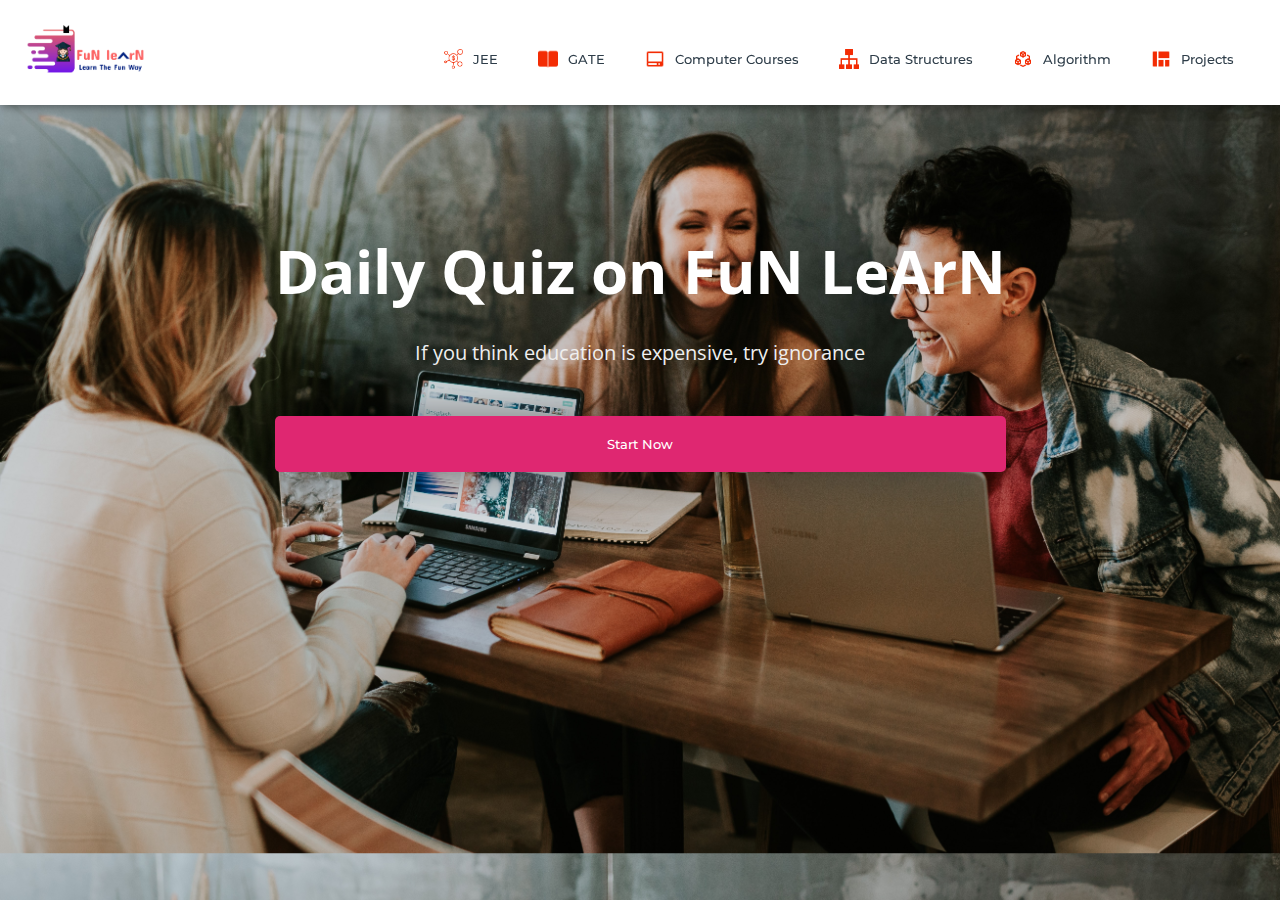
<file: subjects/quiz.html>
<!DOCTYPE html>
<html>
<head>
	<link rel="shortcut icon" type="png" href="../images/icon/favicon.png">
	<title>Quiz on FuN LeArN</title>
	<link rel="stylesheet" type="text/css" href="quizStyle.css">
	<script type="text/javascript" src="../script.js"></script>
</head>
<body>
	
<!-- NAVIGATION -->
	<header>
		<div class="nav" id="nav">
			<div id="FuN LeArN-logo">
			<a href="../index.html"><img src="../images/icon/vgvg-removebg.png" style="width: 120px;"></a></div>
			<div class="switch-tab" id="switch-tab" onclick="switchTAB()"><img src="../images/icon/menu.png"></div>
			<ul id="list-switch">
				<li><a href="jee.html"><img src="../images/courses/d1.png" class="icon">JEE</a></li>
				<li><a href="gate.html"><img src="../images/courses/paper.png" class="icon">GATE</a></li>
				<li><a href="computer_courses.html"><img src="../images/courses/computer.png" class="icon">Computer Courses</a></li>
				<li><a href="computer_courses.html#data"><img src="../images/courses/data.png" class="icon">Data Structures</a></li>
				<li><a href="computer_courses.html#algo"><img src="../images/courses/algo.png" class="icon">Algorithm</a></li>
				<li><a href="computer_courses.html#projects"><img src="../images/courses/projects.png" class="icon">Projects</a></li>
			</ul>
			<div class="search" id="search-switch">
				<input type="search" placeholder="Search" class="srch"><button id="srchbtn"><img src="../images/icon/search.png"></button>
			</div>
		</div>
	</header>
	

<!-- MAIN Heading of Page -->
	<div class="title" id="title">
		<span>Daily Quiz on FuN LeArN</span>
		<div class="shortdesc"><br>
			<p>If you think education is expensive, try ignorance</p>
		</div>
		<button onclick="startquiz()">Start Now</button>
	</div>


<div class="panel" id="panel">
	
	<div class="left-side" id="left">
		<ul>
			<li onclick="quizt(1)">HOME</li>
			<li onclick="quizt(2)">JEE Mains</li>
			<li onclick="quizt(3)">JEE Advanced</li>
			<li onclick="quizt(4)">GATE</li>
			<li onclick="quizt(5)">C/C++</li>
			<li onclick="quizt(6)">Java</li>
			<li onclick="quizt(7)">Python</li>
			<li onclick="quizt(8)">JavaScript</li>
			<li onclick="quizt(9)">Data Structures</li>
			<li onclick="quizt(10)">Algorithm</li>
			<li onclick="quizt(11)">Interview Questions</li>
		</ul>
	</div>

	<div class="right-side" id="right">
		<div id="quiz-container">
			
			<div id="f1"><div class="quiz-frame main-frame"></div></div>

			<div id="f2"><iframe class="quiz-frame" src="https://docs.google.com/forms/d/e/1FAIpQLSe3hXLPuiQGqj1n3IeeAzM8YLNpgJIIk_zfteoEdWka4X3wxQ/viewform?embedded=true" frameborder="0" marginheight="0" marginwidth="0">Loading…</iframe></div>
			
			<div id="f3"><iframe class="quiz-frame" src="https://docs.google.com/forms/d/e/1FAIpQLSeVTLsd_AqZGpbIMnZRm20OKrjjiYSirWBjfCHpWtAsMQU--g/viewform?embedded=true" frameborder="0" marginheight="0" marginwidth="0">Loading…</iframe></div>
			
			<div id="f4"><iframe class="quiz-frame" src="https://docs.google.com/forms/d/e/1FAIpQLSdjSKZhQp5jqqR34zD_uWMtgXr18F9pdK6YqcafLSP6J7VZjw/viewform?embedded=true" frameborder="0" marginheight="0" marginwidth="0">Loading…</iframe></div>

			<div id="f5"><iframe class="quiz-frame" src="https://docs.google.com/forms/d/e/1FAIpQLSe1xs1-41MAbLN7KkXrJwtGdbl5ydxe_vX_nmFRjf6c0wtYkA/viewform?embedded=true"  frameborder="0" marginheight="0" marginwidth="0">Loading…</iframe></iframe></div>
			
			<div id="f6"><iframe class="quiz-frame" src="https://docs.google.com/forms/d/e/1FAIpQLSdHFDm_BakVxro_zJI78OF2OLJpXgDzzaAVMHD9hptWlXBSpA/viewform?embedded=true" frameborder="0" marginheight="0" marginwidth="0">Loading…</iframe></div>
			
			<div id="f7"><iframe class="quiz-frame" src="https://docs.google.com/forms/d/e/1FAIpQLSdgD7yFEJtqpkImDiLAaQ7w9VcsO688gr1V3Gl7FqwM5yXtWQ/viewform?embedded=true" frameborder="0" marginheight="0" marginwidth="0">Loading…</iframe></div>

			<div id="f8"><iframe class="quiz-frame" src="https://docs.google.com/forms/d/e/1FAIpQLSchDBnai_Aup7YFJQegg4z-qoB338p010VgZRxBYDT17xoRew/viewform?embedded=true" frameborder="0" marginheight="0" marginwidth="0">Loading…</iframe></div>

			<div id="f9"><iframe class="quiz-frame" src="https://docs.google.com/forms/d/e/1FAIpQLSfY5oIAz4R9Ty-LBpx7h4th6OJ0-RkrxIlLslRV4NjwwW8_uw/viewform?embedded=true" frameborder="0" marginheight="0" marginwidth="0">Loading…</iframe></div>
			
			<div id="f10"><iframe class="quiz-frame" src="https://docs.google.com/forms/d/e/1FAIpQLSflwS89sG7H98J9vFgFqJgsKaZ5gpq3yUlOiW3up7RQQ-qRnw/viewform?embedded=true" frameborder="0" marginheight="0" marginwidth="0">Loading…</iframe></div>

			<div id="f11"><iframe class="quiz-frame" src="https://docs.google.com/forms/d/e/1FAIpQLSe_aS8-CMNFdUzI1UE73zahC2bmMwJkmB6FJXPIeKbLIBqB4Q/viewform?embedded=true" frameborder="0" marginheiclass="quiz-frame" ght="0" marginwidth="0">Loading…</iframe></div>

		</div>
	</div>

</div>

	<script type="text/javascript" src="../script.js"></script>
</body>
</html>
</file>
<file: subjects/subjects.css>
@import url('https://fonts.googleapis.com/css?family=Montserrat:500&display=swap');
@import url('https://fonts.googleapis.com/css?family=Dancing+Script&display=swap');
@import url('https://fonts.googleapis.com/css?family=Open+Sans&display=swap');

* {
	box-sizing: border-box;
	margin: 0;
	padding: 0;
}
html {
	scroll-behavior: smooth;
}
body {
	background: #FFF;
	font-family: 'Open Sans', sans-serif;
}

/*SCROLLBAR Styling*/
::-webkit-scrollbar {
  width: 5px;
}
::-webkit-scrollbar-thumb {
  background: #FA4B37;
  border-radius: 5px;
}
::-webkit-scrollbar-thumb:hover {
  background: #DF2771; 
}

/*NAVIGATION BAR*/
.nav
{
	width: 100%;
	background-color: #fff;
	display: flex;
	flex-wrap: wrap;
	justify-content: space-between;
	align-items: center;
	padding: 20px 2%;
	position: fixed;
	top: 0px;
	z-index: 10;
	box-shadow: 1px 1px 10px rgba(0,0,0,0.5);
}

.nav li, a, button
{
	float: left;
	font-family: "Montserrat", sans-serif;
	font-weight: 500;
	font-size: 13px;
	color: #2E3D49;
	display: block;
	text-decoration: none;
	text-align: center;
}

.nav ul li img {
	width: 20px;
	margin-right: 10px;
	transform: translateY(5px);
	padding-top: 5px;
}

.nav ul li 
{
	list-style: none;
	display: inline-block;
	padding: 0px 20px;
}

.nav ul li a
{
	transition: all 0.3s ease 0s;
}

.nav ul li a:hover
{
	color: #FA4B37;
}

.nav button
{
	padding: 9px 25px;
	background: linear-gradient(to right, #FA4B37, #DF2771);
	color: #fff;
	border: none;
	border-radius: 5px;
	cursor: pointer;
	outline: none;
	transition: all 0.3s ease 0s;
}
#srchbtn {
	padding: 9px 20px;
}
#srchbtn img {
	width: 15px;
	filter: brightness(100);
}
.nav button:hover
{
	opacity: .9;
}
.nav .search
{
	float: right;
}
.nav .search .srch
{
	font-size: 13px;
	width: 300px;
	border: none;
	outline: none;
	border-bottom: 2px solid #FA4B37;
	padding: 9px;
}
.nav .search button
{
	margin-right: 5px;
	float: right;
	margin-left: 10px;
}
.nav .switch-tab {
	cursor: pointer;
	visibility: hidden;
}
.nav .switch-tab img {
	width: 20px;
}
.nav .check-box {
	cursor: pointer;
	visibility: hidden;
}

/*TITLE*/
.title {
	margin-top: 150px;
	margin-left: 100px;
}
.title span{
	font-weight: 700;
	font-family: 'Open Sans', sans-serif;
	font-size: 60px;
	color: #2E3D49;
}
.title .shortdesc {
	padding: 10px;
	font-family: 'Open Sans', sans-serif;
	font-size: 20px;
	color: #2E3D49;
	margin-bottom: 50px;
}

/*Quick Links*/
.course {
	display: grid;
	justify-content: center;
}

.cbox {
	display: inline-flex;
	flex-wrap: wrap;
	justify-content: center;
}
.cbox .det {
	height: 60px;
	margin: 10px;
	background: #fff;
	cursor: pointer;
	border-radius: 50px;
}
.cbox .det a{
	justify-content: space-around;
	width: 100%;
	padding: 20px;
	border-radius: 50px;
	border: 1px solid #FA4B37;
	font-size: 15px;
	color: #272529;
	font-family: cursive;
	text-decoration: none;
}

.cbox .det a:hover{
	background: linear-gradient(to right, #FA4B37, #DF2771);
	color: white;
}

.inbt {
	padding: 10px;
	font-family: 'Open Sans', sans-serif;
	font-size: 30px;
	color: #2E3D49;
	margin: 100px;
	margin-bottom: 50px;
}

/*COURSES AVAILABLE*/
.ccard {
	display: flex;
	flex-wrap: wrap;
	justify-content: center;
	align-items: center;
}
.ccardbox {
	display: flex;
	flex-wrap: wrap;
	justify-content: center;
}

.dcard {
	margin: 10px;
	width: 300px;
	height: 200px;
	background: linear-gradient(to right, #FA4B37, #DF2771);
	border-radius: 10px;
	box-shadow: 0 0 20px rgba(0,0,0,0.4);
}

.dcard .fpart {
	width: inherit;
	height: 150px;
	color: #000;
	text-align: left;
	overflow: hidden;
}
.dcard .fpart img {
	width: 100%;
	height: 100%;
}

.dcard .spart {
	padding: 10px;
	padding-right: 0px;
	color: #fff;
	text-align: left;
	cursor: pointer;
}
.dcard .spart img {
	width: 20px;
	margin-left: 170px;
	cursor: pointer;
	/* transform: rotate(180deg); */
}

.dcard:hover .fpart img{
	transition: .8s ease;
	transform: scale(1.2);
}

/*Small Titles for  Topics*/
.title2 {
	position: relative;
	padding-top: 150px;
	margin-left: 100px;
}
.title2 span{
	font-weight: 700;
	font-family: 'Open Sans', sans-serif;
	font-size: 30px;
	color: #2E3D49;
}
.title2 .shortdesc2 {
	padding: 10px;
	font-family: 'Open Sans', sans-serif;
	font-size: 15px;
	color: #2E3D49;
	margin-bottom: 10px;
}

/*Videos Section*/
.ccardbox2 {
	display: flex;
	justify-content: center;
	flex-wrap: wrap;
}

.dcard2 {
	margin: 20px;
	width: 300px;
	height: 160px;
	background: linear-gradient(to right, #FA4B37, #DF2771);
	border-radius: 10px;
}
.dcard2:hover .fpart2 img {
	display: none;
}
.dcard2 .fpart2 { 
	width: inherit;
	height: 180px;
	background: #000;
	color: #000;
	text-align: left;
	border-top-right-radius: 100px;
	transform: translateY(-19px);
	box-shadow: 0 0 20px rgba(0,0,0,0.4);
	overflow: hidden;
}
.dcard2 .tag {
	position: relative;
	margin-left: 270px;
	top: 10px;
	color: #fff;
}
.dcard2 .fpart2 img {
	width: 100%;
	height: 100%;
}
.fpart2 iframe {
	height: inherit;
	width: inherit;
}

/*Watch Full Playlist*/
.click-me {
	justify-content: center;
	display: flex;
}
.click-me a {
	color: #DF2771;
	text-decoration: none;
	transition-duration: .5s;
	padding: 10px;
}
.click-me a:hover {
	background: #DF2771;
	color: #fff;
}

/*PROJECTS*/
.project-panel {
	/*background: #000;*/
	display: flex;
	flex-wrap: wrap;
	align-items: center;
	justify-content: center;
}
.project-card {
	width: 250px;
	/*height: 220px;*/
	background: #fff;
	margin-right: 10px;
	margin-bottom: 10px;
	border-radius: 5px;
	cursor: pointer;
	box-shadow: 2px 2px 10px rgba(0,0,0,0.3);
}
.project-card img {
	width: inherit;
	/*height: 140px;*/
}
.project-card:hover {
	transform: scale(1.2);
	transition: .5s ease;
}
.project-card:hover .download a{
	visibility: visible;
}
.project-card .info {
	padding: 10px;
}
.project-card .info h4 {
	color: #2E3D49;
}
.project-card .info p {
	font-size: 12px;
}
.download {
	margin-top: 10px;
	display: flex;
	justify-content: center;
}
.download a{
	padding: 5px 10px;
	color: #DF2771;
	font-size: .8em;
	visibility: hidden;
}
.download:hover a{
	transition: .5s ease;
	background: #DF2771;
	color: #fff;
}


/*Sample Papers*/

.sample {
	display: flex;
	align-items: center;
	flex-wrap: wrap;
	justify-content: space-around;
}
.lastSample {
	margin-bottom: 100px;
}
.sample ul {
	margin: 20px;
}

.sample ul li{
	padding: 28px;
	list-style: none;
}

.sample ul li a {
	color: #FA4B37;
	width: 300px;
	font-size: 20px;
}

/*Footer*/

footer {
	color: #E5E8EF;
	background: #000D;
	padding: 50px 0; 
}

footer .footer-container {
	max-width: 1300px;
	margin: auto;
	padding: 0 20px;
	display: flex;
	justify-content: space-between;
	align-items: center;
	flex-wrap: wrap-reverse;
}

footer .social-media img{
	width: 22px;
}

footer .logo {
	width: 180px;
	color: #fff;
	font-family: 'Montserrat', cursive;
}
footer .social-media{
	margin: 20px 0;
}

footer .social-media a{
	color: #001a21;
	margin-right: 10px;
	font-size: 22px;
	text-decoration: none;
}

footer .right-col h1{
	font-size: 26px;
}
footer .border{
	width: 100px;
	height: 4px;
	background: linear-gradient(to right, #FA4B37, #DF2771);
	margin: 2px;
}

footer .newsletter-form {
	display: flex;
	justify-content: center;
	align-items: center;
	flex-wrap: wrap;
}
footer input::placeholder {
  color: white !important;
}
footer .txtb {
	flex: 1;
	padding: 18px 40px;
	font-size: 16px;
	background: #343A40;
	border: none;
	font-weight: 700;
	outline: none;
	border-radius: 5px;
	min-width: 260px;
	margin-top: 20px;
	color: white;
}

footer .btn {
	margin-top: 20px;
	padding: 18px 40px;
	font-size: 16px;
	color: #f1f1f1;
	background: linear-gradient(to right, #FA4B37, #DF2771);
	border: none;
	font-weight: 700;
	outline: none;
	border-radius: 5px;
	margin-left: 20px;
	cursor: pointer;
	transition: opacity .3s linear;	
}

footer .btn:hover {
	opacity: .7;
}


/*For Responsive Website*/
@media screen and (max-width: 960px) {
	.footer-container {
		max-width: 600px;
	}
	.right-col {
		width: 100%;
		margin-bottom: 60px;
	}
	.left-col {
		width: 100%;
		text-align: center;
	}
	.social-media {
		display: flex;
		justify-content: center;
	}
}

@media screen and (max-width: 700px) {
	footer .btn{
		margin: 0;
		width: 100%;
		margin-top: 20px;
	}
}
@media screen and (max-width: 1366px) {
	.search {
		display: none;
		margin-bottom: 10px;
	}
}

@media screen and (max-width: 1000px) {
	.nav ul, .nav .search {
		display: none;
	}
	.nav #FuN LeArN-logo {
		transition: 1s ease;
		margin-left: 40%;
		transform: scale(1.5);
	}
	.nav ul li{
		width: 100%;
		margin-bottom: 5px;
	}
	.nav .switch-tab {
		visibility: visible;
	}
	.nav .check-box {
		visibility: visible;
	}
	.search {
		visibility: visible;
		margin: 30px;
		margin-top: 0px;
	}
}
</file>
<file: subjects/quizStyle.css>
@import url('https://fonts.googleapis.com/css?family=Montserrat:500&display=swap');
@import url('https://fonts.googleapis.com/css?family=Dancing+Script&display=swap');
@import url('https://fonts.googleapis.com/css?family=Open+Sans&display=swap');

* {
	box-sizing: border-box;
	margin: 0;
	padding: 0;
}
html {
	scroll-behavior: smooth;
}
body {
	background: url(../images/extra/b1.jpg);
	background-size: cover;
	font-family: 'Open Sans', sans-serif;
}

/*Styling SCROLLBAR*/
::-webkit-scrollbar {
  width: 5px;
}
::-webkit-scrollbar-thumb {
  background: #FA4B37;
  border-radius: 5px;
}
::-webkit-scrollbar-thumb:hover {
  background: #DF2771; 
}

/*NAVIGATION BAR*/
.nav
{
	width: 100%;
	background-color: #fff;
	display: flex;
	flex-wrap: wrap;
	justify-content: space-between;
	align-items: center;
	padding: 20px 2%;
	position: fixed;
	top: 0px;
	z-index: 10;
	box-shadow: 1px 1px 10px rgba(0,0,0,0.5);
}

.nav li, a, button
{
	float: left;
	font-family: "Montserrat", sans-serif;
	font-weight: 500;
	font-size: 13px;
	color: #2E3D49;
	display: block;
	text-decoration: none;
	text-align: center;
}

.nav ul li img {
	width: 20px;
	margin-right: 10px;
	transform: translateY(5px);
	padding-top: 5px;
}

.nav ul li 
{
	list-style: none;
	display: inline-block;
	padding: 0px 20px;
}

.nav ul li a
{
	transition: all 0.3s ease 0s;
}

.nav ul li a:hover
{
	color: #FA4B37;
}

.nav button
{
	padding: 9px 25px;
	background: linear-gradient(to right, #FA4B37, #DF2771);
	color: #fff;
	border: none;
	border-radius: 5px;
	cursor: pointer;
	outline: none;
	transition: all 0.3s ease 0s;
}
#srchbtn {
	padding: 9px 20px;
}
#srchbtn img {
	width: 15px;
	filter: brightness(100);
}

.nav button:hover
{
	opacity: .9;
}
.nav .search
{
	float: right;
}
.nav .search .srch
{
	font-size: 13px;
	width: 300px;
	border: none;
	outline: none;
	border-bottom: 2px solid #FA4B37;
	padding: 9px;
}

.nav .search button
{
	margin-right: 5px;
	float: right;
	margin-left: 10px;
}
.nav .switch-tab {
	cursor: pointer;
	visibility: hidden;
}
.nav .switch-tab img {
	width: 20px;
}
.nav .check-box {
	cursor: pointer;
	visibility: hidden;
}

/*TITLE*/
.title {
	margin-top: 18%;
	display: grid;
	justify-content: center;
	align-items: center;
}
.title span{
	font-weight: 700;
	font-family: 'Open Sans', sans-serif;
	font-size: 60px;
	/*color: #2E3D49;*/
	color: #fff;
}
.title .shortdesc {
	font-family: 'Open Sans', sans-serif;
	font-size: 20px;
	color: #efefef;
	margin-bottom: 50px;
	text-align: center;
	/*display: none;*/
}

.title button {
	padding: 20px 2%;
	border: none;
	border-radius: 5px;
	color: #fff;
	background: #DF2771;
	outline: none;
	cursor: pointer;
	box-shadow: 0 0 50px rgba(0,0,0,0.5);
}
.title button:hover {
	box-shadow: 0 0 10px rgba(0,0,0,0.3);
}

/*PANEL*/
.panel {
	display: none;
	width: 100%;
	height: 100vh;
	position: fixed;
}
/*Different Topics Container*/
.left-side {
	background: #FFF;
	height: 100%;
	width: 25%;
	display: flex;
	justify-content: center;
	box-shadow: inset 0 0 20px rgba(0,0,0,0.7),
					0 0 30px rgba(0,0,0,0.5);
}

/*Google Form Container*/
.right-side {
	background: #fff;
	height: 100%;
	width: 75%;
}
.left-side ul {
	margin: 50px;
	margin-top: 150px;
}
.left-side li {
	list-style-type: none;
	cursor: pointer;
	color: #FA4B37;
	font-weight: 700;
	font-size: 1.2em;
	margin-bottom: 20px;
}
.left-side li:hover {
	color: #000;
	font-size: 1.5em;
	font-weight: 900;
	transition: .3s ease-in-out;
}

#quiz-container {
	margin-top: 80px;
	width: 100%;
	height: 100%;
}

.quiz-frame {
	width: 100%;
	height: 95vh;
	border: none;
}
.main-frame {
	background: url(../images/extra/quiz.jpg);
	background-size: cover;
	background-position: center;
}
.main-frame p {
	font-size: 5em;
	font-weight: 900;
	color: #2E3D49;
}


/*For Responsive Website*/
@media screen and (max-width: 1366px) {
	.search {
		display: none;
		margin-bottom: 10px;
	}
}

@media screen and (max-width: 1000px) {
	.nav ul, .nav .search {
		display: none;
	}
	.nav #FuN LeArN-logo {
		transition: 1s ease;
		margin-left: 40%;
		transform: scale(1.5);
	}
	.nav ul li{
		width: 100%;
		margin-bottom: 5px;
	}
	.nav .switch-tab {
		visibility: visible;
	}
	.nav .check-box {
		visibility: visible;
	}
	.search {
		visibility: visible;
		margin: 30px;
		margin-top: 0px;
	}
}
</file>
